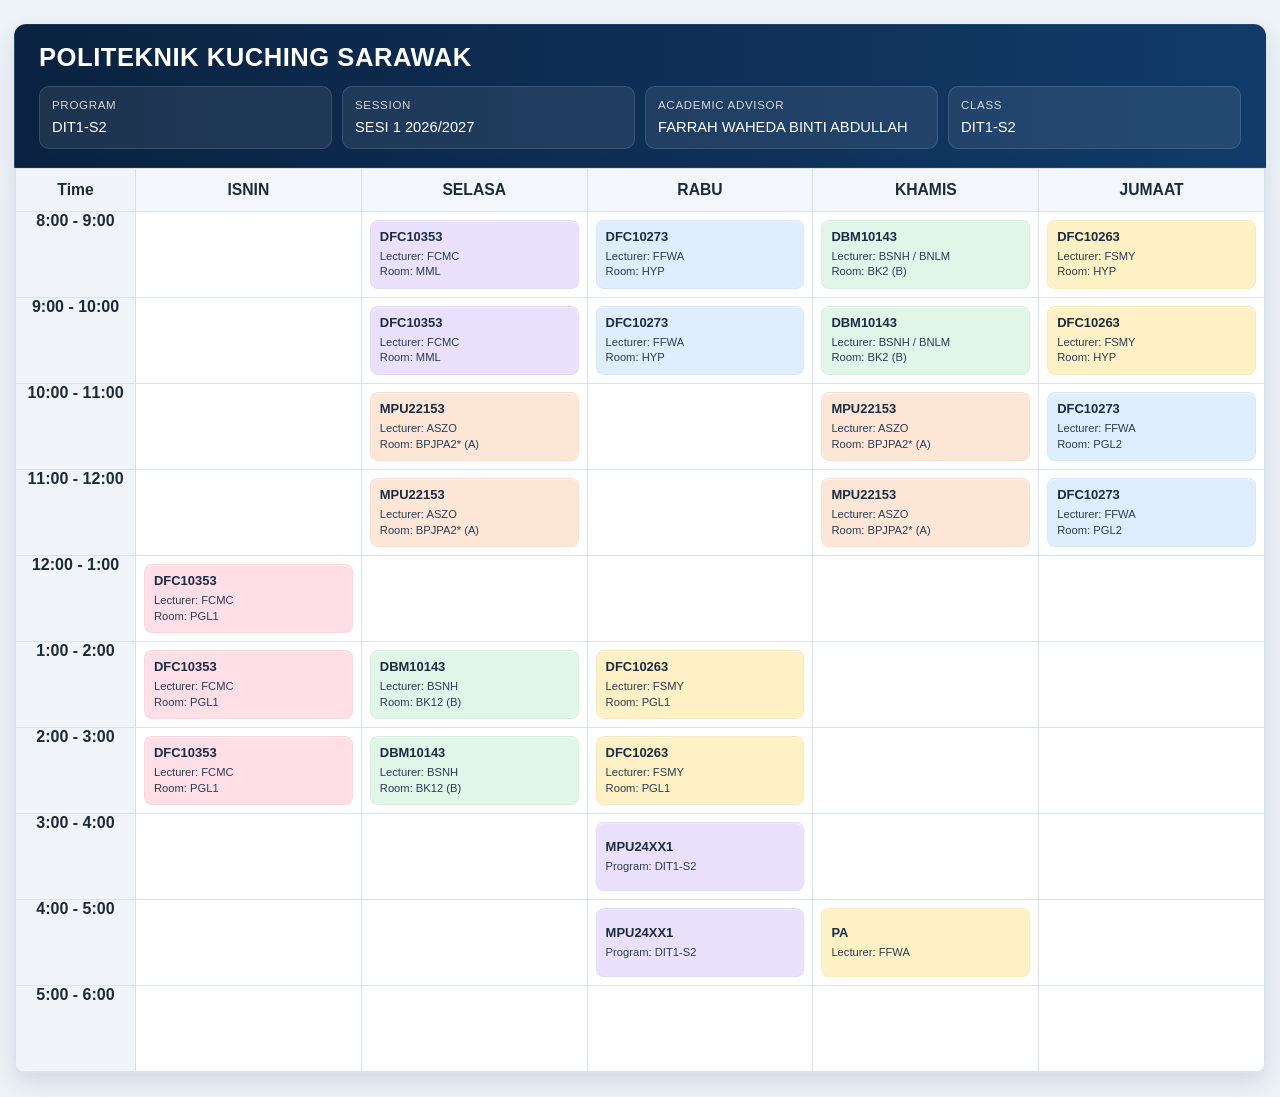
<file: FYP BLOM ADA CREDIT/FYP BLOM ADA CREDIT/index.html>
<!DOCTYPE html>
<html lang="en">
<head>
  <meta charset="UTF-8" />
  <meta name="viewport" content="width=device-width, initial-scale=1.0" />
  <title>Timetable - DIT1-S2</title>
  <style>
    :root {
      --navy: #0a2240;
      --navy-2: #123b69;
      --bg: #edf2f7;
      --panel: #f9fafb;
      --line: #d9e3ee;
      --text: #1f2a37;
      --muted: #5f6f89;
      --blue: #dfeeff;
      --green: #dff6e8;
      --peach: #ffe7d7;
      --purple: #e9e1ff;
      --yellow: #fff1c6;
      --pink: #ffdfe7;
      --shadow: 0 10px 22px rgba(10, 34, 64, 0.11);
    }

    * { box-sizing: border-box; }

    body {
      margin: 0;
      font-family: Arial, Helvetica, sans-serif;
      background: var(--bg);
      color: var(--text);
    }

    .page {
      width: min(1260px, calc(100% - 28px));
      margin: 24px auto;
    }

    .topbar {
      background: linear-gradient(90deg, var(--navy), var(--navy-2));
      color: #fff;
      border-radius: 12px 12px 0 0;
      padding: 18px 24px;
      box-shadow: var(--shadow);
      border: 1px solid rgba(255,255,255,0.08);
    }

    .title {
      font-size: clamp(1.6rem, 2vw, 2.4rem);
      font-weight: 700;
      letter-spacing: 0.02em;
      margin: 0;
    }

    .header-meta {
      display: grid;
      grid-template-columns: repeat(4, minmax(180px, 1fr));
      gap: 10px;
      margin-top: 14px;
      font-size: 0.92rem;
    }

    .meta-box {
      background: rgba(255, 255, 255, 0.08);
      border: 1px solid rgba(255,255,255,0.12);
      border-radius: 10px;
      padding: 10px 12px;
      line-height: 1.4;
    }

    .meta-label {
      display: block;
      font-size: 0.72rem;
      letter-spacing: 0.06em;
      text-transform: uppercase;
      opacity: 0.8;
      margin-bottom: 4px;
    }

    .table-wrap {
      background: var(--panel);
      border: 1px solid var(--line);
      border-top: none;
      border-radius: 0 0 12px 12px;
      overflow: hidden;
      box-shadow: var(--shadow);
    }

    table {
      width: 100%;
      border-collapse: collapse;
      table-layout: fixed;
    }

    th, td {
      border: 1px solid var(--line);
      padding: 0;
      text-align: center;
      vertical-align: top;
      background: #fff;
    }

    thead th {
      background: #f3f6fa;
      color: var(--text);
      font-size: 0.98rem;
      font-weight: 700;
      padding: 12px 8px;
    }

    .time-col {
      width: 120px;
      background: #f1f4f8;
      font-weight: 700;
      color: var(--text);
    }

    .slot {
      height: 86px;
      padding: 8px;
      position: relative;
    }

    .subject {
      height: 100%;
      border-radius: 8px;
      border: 1px solid rgba(0,0,0,0.03);
      padding: 8px 9px;
      display: flex;
      flex-direction: column;
      justify-content: center;
      text-align: left;
      box-shadow: inset 0 1px 0 rgba(255,255,255,0.4);
    }

    .subject-code {
      font-size: 0.81rem;
      font-weight: 700;
      line-height: 1.25;
      margin-bottom: 4px;
      color: #1b2c43;
    }

    .subject-meta {
      font-size: 0.7rem;
      line-height: 1.38;
      color: #2d3d52;
    }

    .blue { background: var(--blue); }
    .green { background: var(--green); }
    .peach { background: var(--peach); }
    .purple { background: var(--purple); }
    .yellow { background: var(--yellow); }
    .pink { background: var(--pink); }

    @media (max-width: 860px) {
      .header-meta {
        grid-template-columns: 1fr 1fr;
      }

      .table-wrap {
        overflow-x: auto;
      }

      table {
        min-width: 920px;
      }
    }
  </style>
</head>
<body>
  <div class="page">
    <div class="topbar">
      <h1 class="title">POLITEKNIK KUCHING SARAWAK</h1>
      <div class="header-meta">
        <div class="meta-box"><span class="meta-label">Program</span>DIT1-S2</div>
        <div class="meta-box"><span class="meta-label">Session</span>SESI 1 2026/2027</div>
        <div class="meta-box"><span class="meta-label">Academic Advisor</span>FARRAH WAHEDA BINTI ABDULLAH</div>
        <div class="meta-box"><span class="meta-label">Class</span>DIT1-S2</div>
      </div>
    </div>

    <div class="table-wrap">
      <table aria-label="DIT1-S2 timetable">
        <thead>
          <tr>
            <th class="time-col">Time</th>
            <th>ISNIN</th>
            <th>SELASA</th>
            <th>RABU</th>
            <th>KHAMIS</th>
            <th>JUMAAT</th>
          </tr>
        </thead>
        <tbody>
          <tr>
            <td class="time-col">8:00 - 9:00</td>
            <td class="slot"></td>
            <td class="slot"><div class="subject purple"><div class="subject-code">DFC10353</div><div class="subject-meta">Lecturer: FCMC<br>Room: MML</div></div></td>
            <td class="slot"><div class="subject blue"><div class="subject-code">DFC10273</div><div class="subject-meta">Lecturer: FFWA<br>Room: HYP</div></div></td>
            <td class="slot"><div class="subject green"><div class="subject-code">DBM10143</div><div class="subject-meta">Lecturer: BSNH / BNLM<br>Room: BK2 (B)</div></div></td>
            <td class="slot"><div class="subject yellow"><div class="subject-code">DFC10263</div><div class="subject-meta">Lecturer: FSMY<br>Room: HYP</div></div></td>
          </tr>

          <tr>
            <td class="time-col">9:00 - 10:00</td>
            <td class="slot"></td>
            <td class="slot"><div class="subject purple"><div class="subject-code">DFC10353</div><div class="subject-meta">Lecturer: FCMC<br>Room: MML</div></div></td>
            <td class="slot"><div class="subject blue"><div class="subject-code">DFC10273</div><div class="subject-meta">Lecturer: FFWA<br>Room: HYP</div></div></td>
            <td class="slot"><div class="subject green"><div class="subject-code">DBM10143</div><div class="subject-meta">Lecturer: BSNH / BNLM<br>Room: BK2 (B)</div></div></td>
            <td class="slot"><div class="subject yellow"><div class="subject-code">DFC10263</div><div class="subject-meta">Lecturer: FSMY<br>Room: HYP</div></div></td>
          </tr>

          <tr>
            <td class="time-col">10:00 - 11:00</td>
            <td class="slot"></td>
            <td class="slot"><div class="subject peach"><div class="subject-code">MPU22153</div><div class="subject-meta">Lecturer: ASZO<br>Room: BPJPA2* (A)</div></div></td>
            <td class="slot"></td>
            <td class="slot"><div class="subject peach"><div class="subject-code">MPU22153</div><div class="subject-meta">Lecturer: ASZO<br>Room: BPJPA2* (A)</div></div></td>
            <td class="slot"><div class="subject blue"><div class="subject-code">DFC10273</div><div class="subject-meta">Lecturer: FFWA<br>Room: PGL2</div></div></td>
          </tr>

          <tr>
            <td class="time-col">11:00 - 12:00</td>
            <td class="slot"></td>
            <td class="slot"><div class="subject peach"><div class="subject-code">MPU22153</div><div class="subject-meta">Lecturer: ASZO<br>Room: BPJPA2* (A)</div></div></td>
            <td class="slot"></td>
            <td class="slot"><div class="subject peach"><div class="subject-code">MPU22153</div><div class="subject-meta">Lecturer: ASZO<br>Room: BPJPA2* (A)</div></div></td>
            <td class="slot"><div class="subject blue"><div class="subject-code">DFC10273</div><div class="subject-meta">Lecturer: FFWA<br>Room: PGL2</div></div></td>
          </tr>

          <tr>
            <td class="time-col">12:00 - 1:00</td>
            <td class="slot"><div class="subject pink"><div class="subject-code">DFC10353</div><div class="subject-meta">Lecturer: FCMC<br>Room: PGL1</div></div></td>
            <td class="slot"></td>
            <td class="slot"></td>
            <td class="slot"></td>
            <td class="slot"></td>
          </tr>

          <tr>
            <td class="time-col">1:00 - 2:00</td>
            <td class="slot"><div class="subject pink"><div class="subject-code">DFC10353</div><div class="subject-meta">Lecturer: FCMC<br>Room: PGL1</div></div></td>
            <td class="slot"><div class="subject green"><div class="subject-code">DBM10143</div><div class="subject-meta">Lecturer: BSNH<br>Room: BK12 (B)</div></div></td>
            <td class="slot"><div class="subject yellow"><div class="subject-code">DFC10263</div><div class="subject-meta">Lecturer: FSMY<br>Room: PGL1</div></div></td>
            <td class="slot"></td>
            <td class="slot"></td>
          </tr>

          <tr>
            <td class="time-col">2:00 - 3:00</td>
            <td class="slot"><div class="subject pink"><div class="subject-code">DFC10353</div><div class="subject-meta">Lecturer: FCMC<br>Room: PGL1</div></div></td>
            <td class="slot"><div class="subject green"><div class="subject-code">DBM10143</div><div class="subject-meta">Lecturer: BSNH<br>Room: BK12 (B)</div></div></td>
            <td class="slot"><div class="subject yellow"><div class="subject-code">DFC10263</div><div class="subject-meta">Lecturer: FSMY<br>Room: PGL1</div></div></td>
            <td class="slot"></td>
            <td class="slot"></td>
          </tr>

          <tr>
            <td class="time-col">3:00 - 4:00</td>
            <td class="slot"></td>
            <td class="slot"></td>
            <td class="slot"><div class="subject purple"><div class="subject-code">MPU24XX1</div><div class="subject-meta">Program: DIT1-S2</div></div></td>
            <td class="slot"></td>
            <td class="slot"></td>
          </tr>

          <tr>
            <td class="time-col">4:00 - 5:00</td>
            <td class="slot"></td>
            <td class="slot"></td>
            <td class="slot"><div class="subject purple"><div class="subject-code">MPU24XX1</div><div class="subject-meta">Program: DIT1-S2</div></div></td>
            <td class="slot"><div class="subject yellow"><div class="subject-code">PA</div><div class="subject-meta">Lecturer: FFWA</div></div></td>
            <td class="slot"></td>
          </tr>

          <tr>
            <td class="time-col">5:00 - 6:00</td>
            <td class="slot"></td>
            <td class="slot"></td>
            <td class="slot"></td>
            <td class="slot"></td>
            <td class="slot"></td>
          </tr>
        </tbody>
      </table>
    </div>
  </div>
</body>
</html>
</file>
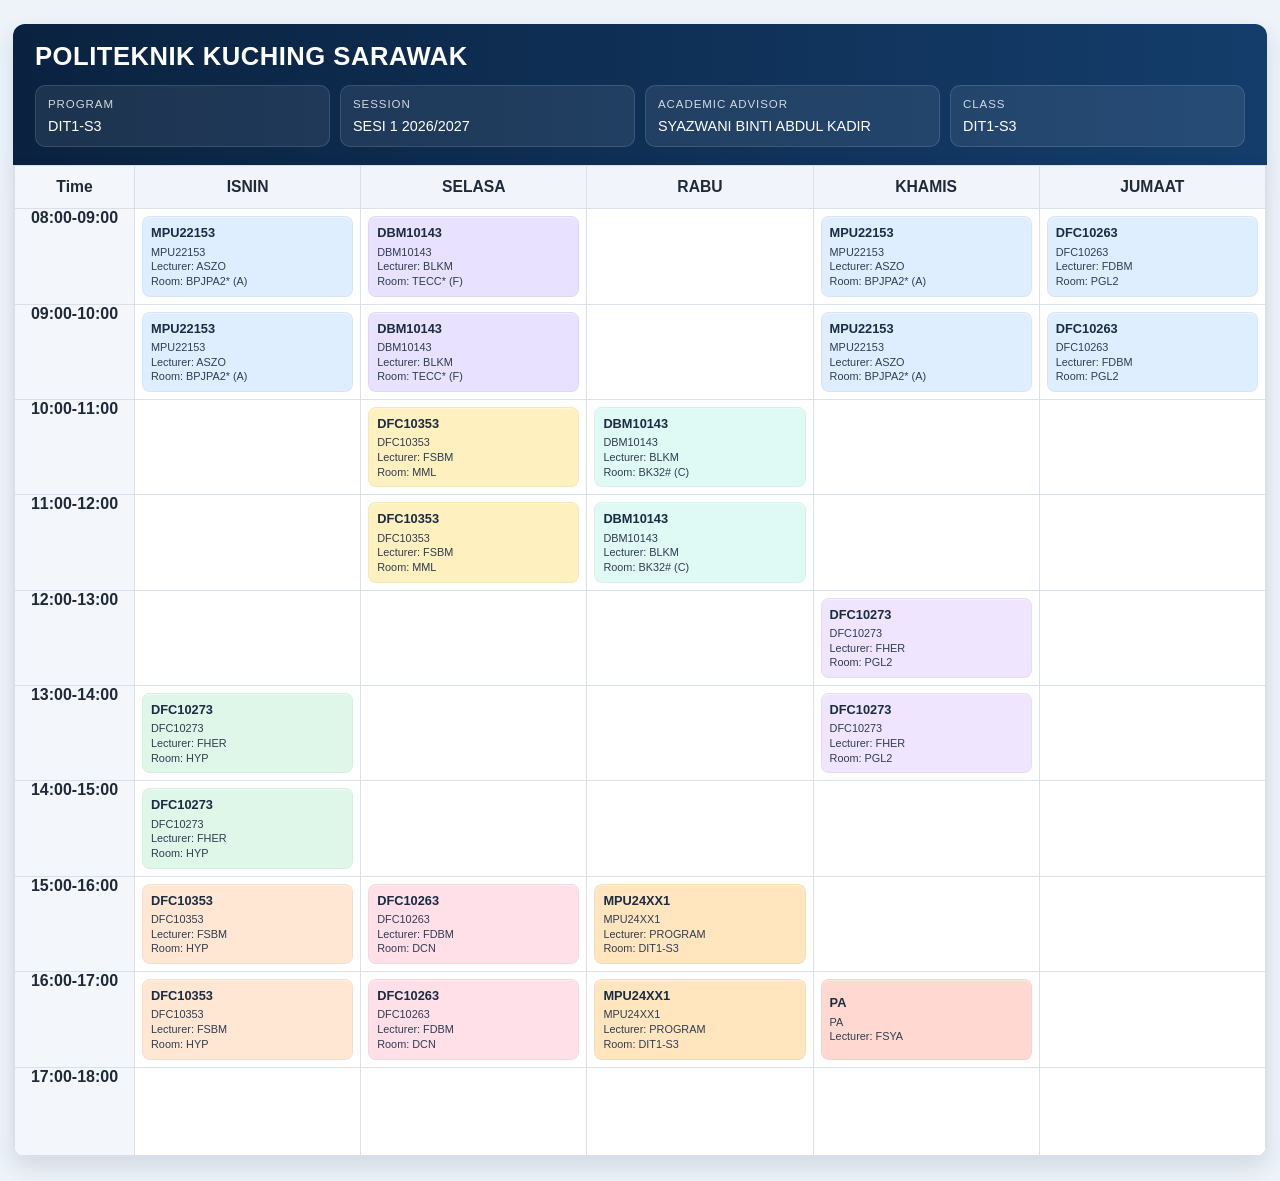
<file: FYP BLOM ADA CREDIT/FYP BLOM ADA CREDIT/timetables/semester1_s3.html>
﻿<!DOCTYPE html>
<html lang="en">
<head>
  <meta charset="UTF-8" />
  <meta name="viewport" content="width=device-width, initial-scale=1.0" />
  <title>DIT1-S3 Timetable</title>
  <style>
    :root {
      --navy: #0a2240;
      --navy-2: #143d6b;
      --bg: #edf3f9;
      --panel: #f9fafc;
      --line: #d9e0eb;
      --text: #1e2a39;
      --muted: #53627b;
      --blue: #dfeeff;
      --green: #dff7e8;
      --peach: #ffe7d4;
      --purple: #e8e1ff;
      --yellow: #fff0bf;
      --pink: #ffdfe8;
      --mint: #dffaf5;
      --orange: #ffe6bf;
      --lavender: #efe5ff;
      --coral: #ffd9d1;
      --shadow: 0 10px 22px rgba(10, 34, 64, 0.12);
    }
    * { box-sizing: border-box; }
    body {
      margin: 0;
      font-family: Arial, Helvetica, sans-serif;
      background: var(--bg);
      color: var(--text);
    }
    .page { width: min(1280px, calc(100% - 26px)); margin: 24px auto; }
    .topbar {
      background: linear-gradient(90deg, var(--navy), var(--navy-2));
      color: #fff;
      border-radius: 12px 12px 0 0;
      padding: 18px 22px;
      box-shadow: var(--shadow);
    }
    .title { margin: 0; font-size: clamp(1.5rem, 2vw, 2.3rem); letter-spacing: 0.02em; font-weight: 700; }
    .meta-grid {
      margin-top: 14px;
      display: grid;
      grid-template-columns: repeat(4, minmax(180px, 1fr));
      gap: 10px;
    }
    .meta-box {
      background: rgba(255,255,255,0.08);
      border: 1px solid rgba(255,255,255,0.12);
      border-radius: 10px;
      padding: 10px 12px;
      line-height: 1.4;
      font-size: 0.9rem;
    }
    .meta-label {
      display: block;
      font-size: 0.72rem;
      text-transform: uppercase;
      letter-spacing: 0.08em;
      opacity: 0.8;
      margin-bottom: 4px;
    }
    .table-wrap {
      background: var(--panel);
      border: 1px solid var(--line);
      border-top: none;
      border-radius: 0 0 12px 12px;
      overflow: hidden;
      box-shadow: var(--shadow);
    }
    table {
      width: 100%;
      border-collapse: collapse;
      table-layout: fixed;
    }
    th, td {
      border: 1px solid var(--line);
      padding: 0;
      text-align: center;
      vertical-align: top;
      background: #fff;
    }
    thead th {
      background: #f1f5fb;
      color: var(--text);
      font-size: 0.98rem;
      font-weight: 700;
      padding: 12px 8px;
    }
    .time-col {
      width: 120px;
      background: #f3f6fa;
      font-weight: 700;
      color: var(--text);
    }
    .slot { height: 88px; padding: 7px; }
    .subject {
      height: 100%;
      border: 1px solid rgba(0,0,0,0.04);
      border-radius: 8px;
      padding: 8px 8px 7px;
      display: flex;
      flex-direction: column;
      justify-content: center;
      text-align: left;
      box-shadow: inset 0 1px 0 rgba(255,255,255,0.4);
    }
    .code {
      font-weight: 700;
      font-size: 0.8rem;
      line-height: 1.2;
      margin-bottom: 4px;
      color: #1a2c42;
    }
    .meta {
      font-size: 0.68rem;
      line-height: 1.35;
      color: #2f3d52;
    }
    .blue { background: var(--blue); }
    .green { background: var(--green); }
    .peach { background: var(--peach); }
    .purple { background: var(--purple); }
    .yellow { background: var(--yellow); }
    .pink { background: var(--pink); }
    .mint { background: var(--mint); }
    .orange { background: var(--orange); }
    .lavender { background: var(--lavender); }
    .coral { background: var(--coral); }
    @media (max-width: 860px) {
      .meta-grid { grid-template-columns: 1fr 1fr; }
      .table-wrap { overflow-x: auto; }
      table { min-width: 920px; }
    }
  </style>
</head>
<body>
  <div class="page">
    <div class="topbar">
      <h1 class="title">POLITEKNIK KUCHING SARAWAK</h1>
      <div class="meta-grid">
        <div class="meta-box"><span class="meta-label">Program</span>DIT1-S3</div>
        <div class="meta-box"><span class="meta-label">Session</span>SESI 1 2026/2027</div>
        <div class="meta-box"><span class="meta-label">Academic Advisor</span>SYAZWANI BINTI ABDUL KADIR</div>
        <div class="meta-box"><span class="meta-label">Class</span>DIT1-S3</div>
      </div>
    </div>

    <div class="table-wrap">
      <table>
        <thead>
          <tr>
            <th class="time-col">Time</th>
            <th>ISNIN</th>
            <th>SELASA</th>
            <th>RABU</th>
            <th>KHAMIS</th>
            <th>JUMAAT</th>
          </tr>
        </thead>
        <tbody>
          <tr><td class='time-col'>08:00-09:00</td><td class='slot'>    <div class="subject blue">
      <div class="code">MPU22153</div>
      <div class="meta">MPU22153<br>Lecturer: ASZO<br>Room: BPJPA2* (A)</div>
    </div></td><td class='slot'>    <div class="subject purple">
      <div class="code">DBM10143</div>
      <div class="meta">DBM10143<br>Lecturer: BLKM<br>Room: TECC* (F)</div>
    </div></td><td class='slot'></td><td class='slot'>    <div class="subject blue">
      <div class="code">MPU22153</div>
      <div class="meta">MPU22153<br>Lecturer: ASZO<br>Room: BPJPA2* (A)</div>
    </div></td><td class='slot'>    <div class="subject blue">
      <div class="code">DFC10263</div>
      <div class="meta">DFC10263<br>Lecturer: FDBM<br>Room: PGL2</div>
    </div></td></tr><tr><td class='time-col'>09:00-10:00</td><td class='slot'>    <div class="subject blue">
      <div class="code">MPU22153</div>
      <div class="meta">MPU22153<br>Lecturer: ASZO<br>Room: BPJPA2* (A)</div>
    </div></td><td class='slot'>    <div class="subject purple">
      <div class="code">DBM10143</div>
      <div class="meta">DBM10143<br>Lecturer: BLKM<br>Room: TECC* (F)</div>
    </div></td><td class='slot'></td><td class='slot'>    <div class="subject blue">
      <div class="code">MPU22153</div>
      <div class="meta">MPU22153<br>Lecturer: ASZO<br>Room: BPJPA2* (A)</div>
    </div></td><td class='slot'>    <div class="subject blue">
      <div class="code">DFC10263</div>
      <div class="meta">DFC10263<br>Lecturer: FDBM<br>Room: PGL2</div>
    </div></td></tr><tr><td class='time-col'>10:00-11:00</td><td class='slot'></td><td class='slot'>    <div class="subject yellow">
      <div class="code">DFC10353</div>
      <div class="meta">DFC10353<br>Lecturer: FSBM<br>Room: MML</div>
    </div></td><td class='slot'>    <div class="subject mint">
      <div class="code">DBM10143</div>
      <div class="meta">DBM10143<br>Lecturer: BLKM<br>Room: BK32# (C)</div>
    </div></td><td class='slot'></td><td class='slot'></td></tr><tr><td class='time-col'>11:00-12:00</td><td class='slot'></td><td class='slot'>    <div class="subject yellow">
      <div class="code">DFC10353</div>
      <div class="meta">DFC10353<br>Lecturer: FSBM<br>Room: MML</div>
    </div></td><td class='slot'>    <div class="subject mint">
      <div class="code">DBM10143</div>
      <div class="meta">DBM10143<br>Lecturer: BLKM<br>Room: BK32# (C)</div>
    </div></td><td class='slot'></td><td class='slot'></td></tr><tr><td class='time-col'>12:00-13:00</td><td class='slot'></td><td class='slot'></td><td class='slot'></td><td class='slot'>    <div class="subject lavender">
      <div class="code">DFC10273</div>
      <div class="meta">DFC10273<br>Lecturer: FHER<br>Room: PGL2</div>
    </div></td><td class='slot'></td></tr><tr><td class='time-col'>13:00-14:00</td><td class='slot'>    <div class="subject green">
      <div class="code">DFC10273</div>
      <div class="meta">DFC10273<br>Lecturer: FHER<br>Room: HYP</div>
    </div></td><td class='slot'></td><td class='slot'></td><td class='slot'>    <div class="subject lavender">
      <div class="code">DFC10273</div>
      <div class="meta">DFC10273<br>Lecturer: FHER<br>Room: PGL2</div>
    </div></td><td class='slot'></td></tr><tr><td class='time-col'>14:00-15:00</td><td class='slot'>    <div class="subject green">
      <div class="code">DFC10273</div>
      <div class="meta">DFC10273<br>Lecturer: FHER<br>Room: HYP</div>
    </div></td><td class='slot'></td><td class='slot'></td><td class='slot'></td><td class='slot'></td></tr><tr><td class='time-col'>15:00-16:00</td><td class='slot'>    <div class="subject peach">
      <div class="code">DFC10353</div>
      <div class="meta">DFC10353<br>Lecturer: FSBM<br>Room: HYP</div>
    </div></td><td class='slot'>    <div class="subject pink">
      <div class="code">DFC10263</div>
      <div class="meta">DFC10263<br>Lecturer: FDBM<br>Room: DCN</div>
    </div></td><td class='slot'>    <div class="subject orange">
      <div class="code">MPU24XX1</div>
      <div class="meta">MPU24XX1<br>Lecturer: PROGRAM<br>Room: DIT1-S3</div>
    </div></td><td class='slot'></td><td class='slot'></td></tr><tr><td class='time-col'>16:00-17:00</td><td class='slot'>    <div class="subject peach">
      <div class="code">DFC10353</div>
      <div class="meta">DFC10353<br>Lecturer: FSBM<br>Room: HYP</div>
    </div></td><td class='slot'>    <div class="subject pink">
      <div class="code">DFC10263</div>
      <div class="meta">DFC10263<br>Lecturer: FDBM<br>Room: DCN</div>
    </div></td><td class='slot'>    <div class="subject orange">
      <div class="code">MPU24XX1</div>
      <div class="meta">MPU24XX1<br>Lecturer: PROGRAM<br>Room: DIT1-S3</div>
    </div></td><td class='slot'>    <div class="subject coral">
      <div class="code">PA</div>
      <div class="meta">PA<br>Lecturer: FSYA</div>
    </div></td><td class='slot'></td></tr><tr><td class='time-col'>17:00-18:00</td><td class='slot'></td><td class='slot'></td><td class='slot'></td><td class='slot'></td><td class='slot'></td></tr>
        </tbody>
      </table>
    </div>
  </div>
</body>
</html>
</file>
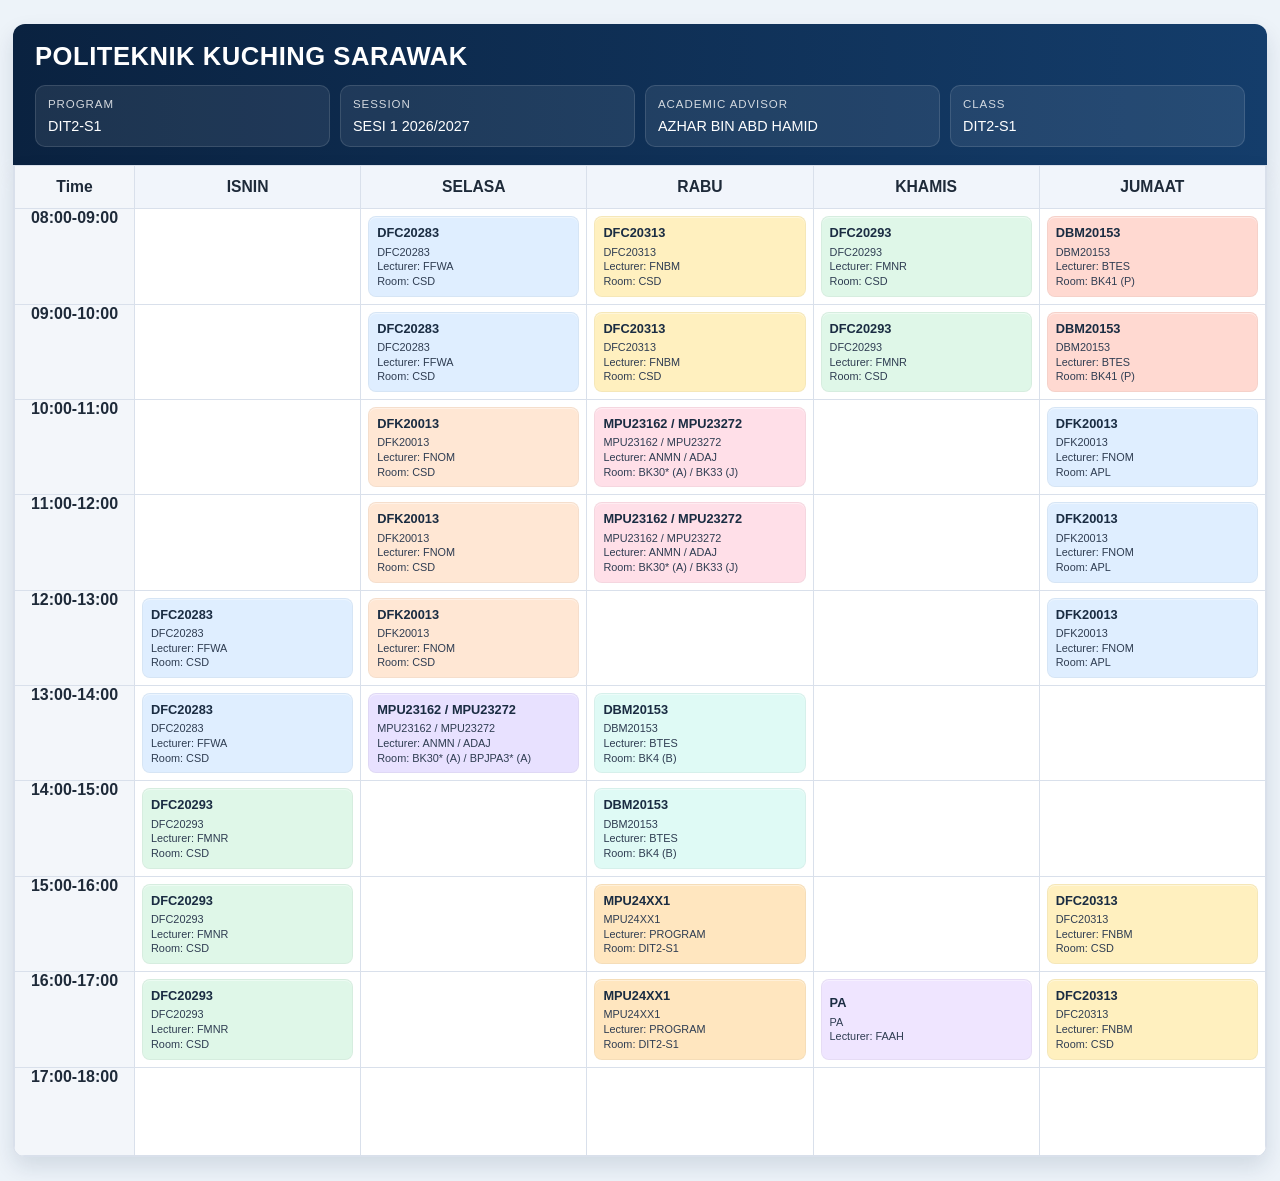
<file: FYP BLOM ADA CREDIT/FYP BLOM ADA CREDIT/timetables/semester2_s1.html>
﻿<!DOCTYPE html>
<html lang="en">
<head>
  <meta charset="UTF-8" />
  <meta name="viewport" content="width=device-width, initial-scale=1.0" />
  <title>DIT2-S1 Timetable</title>
  <style>
    :root {
      --navy: #0a2240;
      --navy-2: #143d6b;
      --bg: #edf3f9;
      --panel: #f9fafc;
      --line: #d9e0eb;
      --text: #1e2a39;
      --muted: #53627b;
      --blue: #dfeeff;
      --green: #dff7e8;
      --peach: #ffe7d4;
      --purple: #e8e1ff;
      --yellow: #fff0bf;
      --pink: #ffdfe8;
      --mint: #dffaf5;
      --orange: #ffe6bf;
      --lavender: #efe5ff;
      --coral: #ffd9d1;
      --shadow: 0 10px 22px rgba(10, 34, 64, 0.12);
    }
    * { box-sizing: border-box; }
    body {
      margin: 0;
      font-family: Arial, Helvetica, sans-serif;
      background: var(--bg);
      color: var(--text);
    }
    .page { width: min(1280px, calc(100% - 26px)); margin: 24px auto; }
    .topbar {
      background: linear-gradient(90deg, var(--navy), var(--navy-2));
      color: #fff;
      border-radius: 12px 12px 0 0;
      padding: 18px 22px;
      box-shadow: var(--shadow);
    }
    .title { margin: 0; font-size: clamp(1.5rem, 2vw, 2.3rem); letter-spacing: 0.02em; font-weight: 700; }
    .meta-grid {
      margin-top: 14px;
      display: grid;
      grid-template-columns: repeat(4, minmax(180px, 1fr));
      gap: 10px;
    }
    .meta-box {
      background: rgba(255,255,255,0.08);
      border: 1px solid rgba(255,255,255,0.12);
      border-radius: 10px;
      padding: 10px 12px;
      line-height: 1.4;
      font-size: 0.9rem;
    }
    .meta-label {
      display: block;
      font-size: 0.72rem;
      text-transform: uppercase;
      letter-spacing: 0.08em;
      opacity: 0.8;
      margin-bottom: 4px;
    }
    .table-wrap {
      background: var(--panel);
      border: 1px solid var(--line);
      border-top: none;
      border-radius: 0 0 12px 12px;
      overflow: hidden;
      box-shadow: var(--shadow);
    }
    table {
      width: 100%;
      border-collapse: collapse;
      table-layout: fixed;
    }
    th, td {
      border: 1px solid var(--line);
      padding: 0;
      text-align: center;
      vertical-align: top;
      background: #fff;
    }
    thead th {
      background: #f1f5fb;
      color: var(--text);
      font-size: 0.98rem;
      font-weight: 700;
      padding: 12px 8px;
    }
    .time-col {
      width: 120px;
      background: #f3f6fa;
      font-weight: 700;
      color: var(--text);
    }
    .slot { height: 88px; padding: 7px; }
    .subject {
      height: 100%;
      border: 1px solid rgba(0,0,0,0.04);
      border-radius: 8px;
      padding: 8px 8px 7px;
      display: flex;
      flex-direction: column;
      justify-content: center;
      text-align: left;
      box-shadow: inset 0 1px 0 rgba(255,255,255,0.4);
    }
    .code {
      font-weight: 700;
      font-size: 0.8rem;
      line-height: 1.2;
      margin-bottom: 4px;
      color: #1a2c42;
    }
    .meta {
      font-size: 0.68rem;
      line-height: 1.35;
      color: #2f3d52;
    }
    .blue { background: var(--blue); }
    .green { background: var(--green); }
    .peach { background: var(--peach); }
    .purple { background: var(--purple); }
    .yellow { background: var(--yellow); }
    .pink { background: var(--pink); }
    .mint { background: var(--mint); }
    .orange { background: var(--orange); }
    .lavender { background: var(--lavender); }
    .coral { background: var(--coral); }
    @media (max-width: 860px) {
      .meta-grid { grid-template-columns: 1fr 1fr; }
      .table-wrap { overflow-x: auto; }
      table { min-width: 920px; }
    }
  </style>
</head>
<body>
  <div class="page">
    <div class="topbar">
      <h1 class="title">POLITEKNIK KUCHING SARAWAK</h1>
      <div class="meta-grid">
        <div class="meta-box"><span class="meta-label">Program</span>DIT2-S1</div>
        <div class="meta-box"><span class="meta-label">Session</span>SESI 1 2026/2027</div>
        <div class="meta-box"><span class="meta-label">Academic Advisor</span>AZHAR BIN ABD HAMID</div>
        <div class="meta-box"><span class="meta-label">Class</span>DIT2-S1</div>
      </div>
    </div>

    <div class="table-wrap">
      <table>
        <thead>
          <tr>
            <th class="time-col">Time</th>
            <th>ISNIN</th>
            <th>SELASA</th>
            <th>RABU</th>
            <th>KHAMIS</th>
            <th>JUMAAT</th>
          </tr>
        </thead>
        <tbody>
          <tr><td class='time-col'>08:00-09:00</td><td class='slot'></td><td class='slot'>    <div class="subject blue">
      <div class="code">DFC20283</div>
      <div class="meta">DFC20283<br>Lecturer: FFWA<br>Room: CSD</div>
    </div></td><td class='slot'>    <div class="subject yellow">
      <div class="code">DFC20313</div>
      <div class="meta">DFC20313<br>Lecturer: FNBM<br>Room: CSD</div>
    </div></td><td class='slot'>    <div class="subject green">
      <div class="code">DFC20293</div>
      <div class="meta">DFC20293<br>Lecturer: FMNR<br>Room: CSD</div>
    </div></td><td class='slot'>    <div class="subject coral">
      <div class="code">DBM20153</div>
      <div class="meta">DBM20153<br>Lecturer: BTES<br>Room: BK41 (P)</div>
    </div></td></tr><tr><td class='time-col'>09:00-10:00</td><td class='slot'></td><td class='slot'>    <div class="subject blue">
      <div class="code">DFC20283</div>
      <div class="meta">DFC20283<br>Lecturer: FFWA<br>Room: CSD</div>
    </div></td><td class='slot'>    <div class="subject yellow">
      <div class="code">DFC20313</div>
      <div class="meta">DFC20313<br>Lecturer: FNBM<br>Room: CSD</div>
    </div></td><td class='slot'>    <div class="subject green">
      <div class="code">DFC20293</div>
      <div class="meta">DFC20293<br>Lecturer: FMNR<br>Room: CSD</div>
    </div></td><td class='slot'>    <div class="subject coral">
      <div class="code">DBM20153</div>
      <div class="meta">DBM20153<br>Lecturer: BTES<br>Room: BK41 (P)</div>
    </div></td></tr><tr><td class='time-col'>10:00-11:00</td><td class='slot'></td><td class='slot'>    <div class="subject peach">
      <div class="code">DFK20013</div>
      <div class="meta">DFK20013<br>Lecturer: FNOM<br>Room: CSD</div>
    </div></td><td class='slot'>    <div class="subject pink">
      <div class="code">MPU23162 / MPU23272</div>
      <div class="meta">MPU23162 / MPU23272<br>Lecturer: ANMN / ADAJ<br>Room: BK30* (A) / BK33 (J)</div>
    </div></td><td class='slot'></td><td class='slot'>    <div class="subject blue">
      <div class="code">DFK20013</div>
      <div class="meta">DFK20013<br>Lecturer: FNOM<br>Room: APL</div>
    </div></td></tr><tr><td class='time-col'>11:00-12:00</td><td class='slot'></td><td class='slot'>    <div class="subject peach">
      <div class="code">DFK20013</div>
      <div class="meta">DFK20013<br>Lecturer: FNOM<br>Room: CSD</div>
    </div></td><td class='slot'>    <div class="subject pink">
      <div class="code">MPU23162 / MPU23272</div>
      <div class="meta">MPU23162 / MPU23272<br>Lecturer: ANMN / ADAJ<br>Room: BK30* (A) / BK33 (J)</div>
    </div></td><td class='slot'></td><td class='slot'>    <div class="subject blue">
      <div class="code">DFK20013</div>
      <div class="meta">DFK20013<br>Lecturer: FNOM<br>Room: APL</div>
    </div></td></tr><tr><td class='time-col'>12:00-13:00</td><td class='slot'>    <div class="subject blue">
      <div class="code">DFC20283</div>
      <div class="meta">DFC20283<br>Lecturer: FFWA<br>Room: CSD</div>
    </div></td><td class='slot'>    <div class="subject peach">
      <div class="code">DFK20013</div>
      <div class="meta">DFK20013<br>Lecturer: FNOM<br>Room: CSD</div>
    </div></td><td class='slot'></td><td class='slot'></td><td class='slot'>    <div class="subject blue">
      <div class="code">DFK20013</div>
      <div class="meta">DFK20013<br>Lecturer: FNOM<br>Room: APL</div>
    </div></td></tr><tr><td class='time-col'>13:00-14:00</td><td class='slot'>    <div class="subject blue">
      <div class="code">DFC20283</div>
      <div class="meta">DFC20283<br>Lecturer: FFWA<br>Room: CSD</div>
    </div></td><td class='slot'>    <div class="subject purple">
      <div class="code">MPU23162 / MPU23272</div>
      <div class="meta">MPU23162 / MPU23272<br>Lecturer: ANMN / ADAJ<br>Room: BK30* (A) / BPJPA3* (A)</div>
    </div></td><td class='slot'>    <div class="subject mint">
      <div class="code">DBM20153</div>
      <div class="meta">DBM20153<br>Lecturer: BTES<br>Room: BK4 (B)</div>
    </div></td><td class='slot'></td><td class='slot'></td></tr><tr><td class='time-col'>14:00-15:00</td><td class='slot'>    <div class="subject green">
      <div class="code">DFC20293</div>
      <div class="meta">DFC20293<br>Lecturer: FMNR<br>Room: CSD</div>
    </div></td><td class='slot'></td><td class='slot'>    <div class="subject mint">
      <div class="code">DBM20153</div>
      <div class="meta">DBM20153<br>Lecturer: BTES<br>Room: BK4 (B)</div>
    </div></td><td class='slot'></td><td class='slot'></td></tr><tr><td class='time-col'>15:00-16:00</td><td class='slot'>    <div class="subject green">
      <div class="code">DFC20293</div>
      <div class="meta">DFC20293<br>Lecturer: FMNR<br>Room: CSD</div>
    </div></td><td class='slot'></td><td class='slot'>    <div class="subject orange">
      <div class="code">MPU24XX1</div>
      <div class="meta">MPU24XX1<br>Lecturer: PROGRAM<br>Room: DIT2-S1</div>
    </div></td><td class='slot'></td><td class='slot'>    <div class="subject yellow">
      <div class="code">DFC20313</div>
      <div class="meta">DFC20313<br>Lecturer: FNBM<br>Room: CSD</div>
    </div></td></tr><tr><td class='time-col'>16:00-17:00</td><td class='slot'>    <div class="subject green">
      <div class="code">DFC20293</div>
      <div class="meta">DFC20293<br>Lecturer: FMNR<br>Room: CSD</div>
    </div></td><td class='slot'></td><td class='slot'>    <div class="subject orange">
      <div class="code">MPU24XX1</div>
      <div class="meta">MPU24XX1<br>Lecturer: PROGRAM<br>Room: DIT2-S1</div>
    </div></td><td class='slot'>    <div class="subject lavender">
      <div class="code">PA</div>
      <div class="meta">PA<br>Lecturer: FAAH</div>
    </div></td><td class='slot'>    <div class="subject yellow">
      <div class="code">DFC20313</div>
      <div class="meta">DFC20313<br>Lecturer: FNBM<br>Room: CSD</div>
    </div></td></tr><tr><td class='time-col'>17:00-18:00</td><td class='slot'></td><td class='slot'></td><td class='slot'></td><td class='slot'></td><td class='slot'></td></tr>
        </tbody>
      </table>
    </div>
  </div>
</body>
</html>
</file>
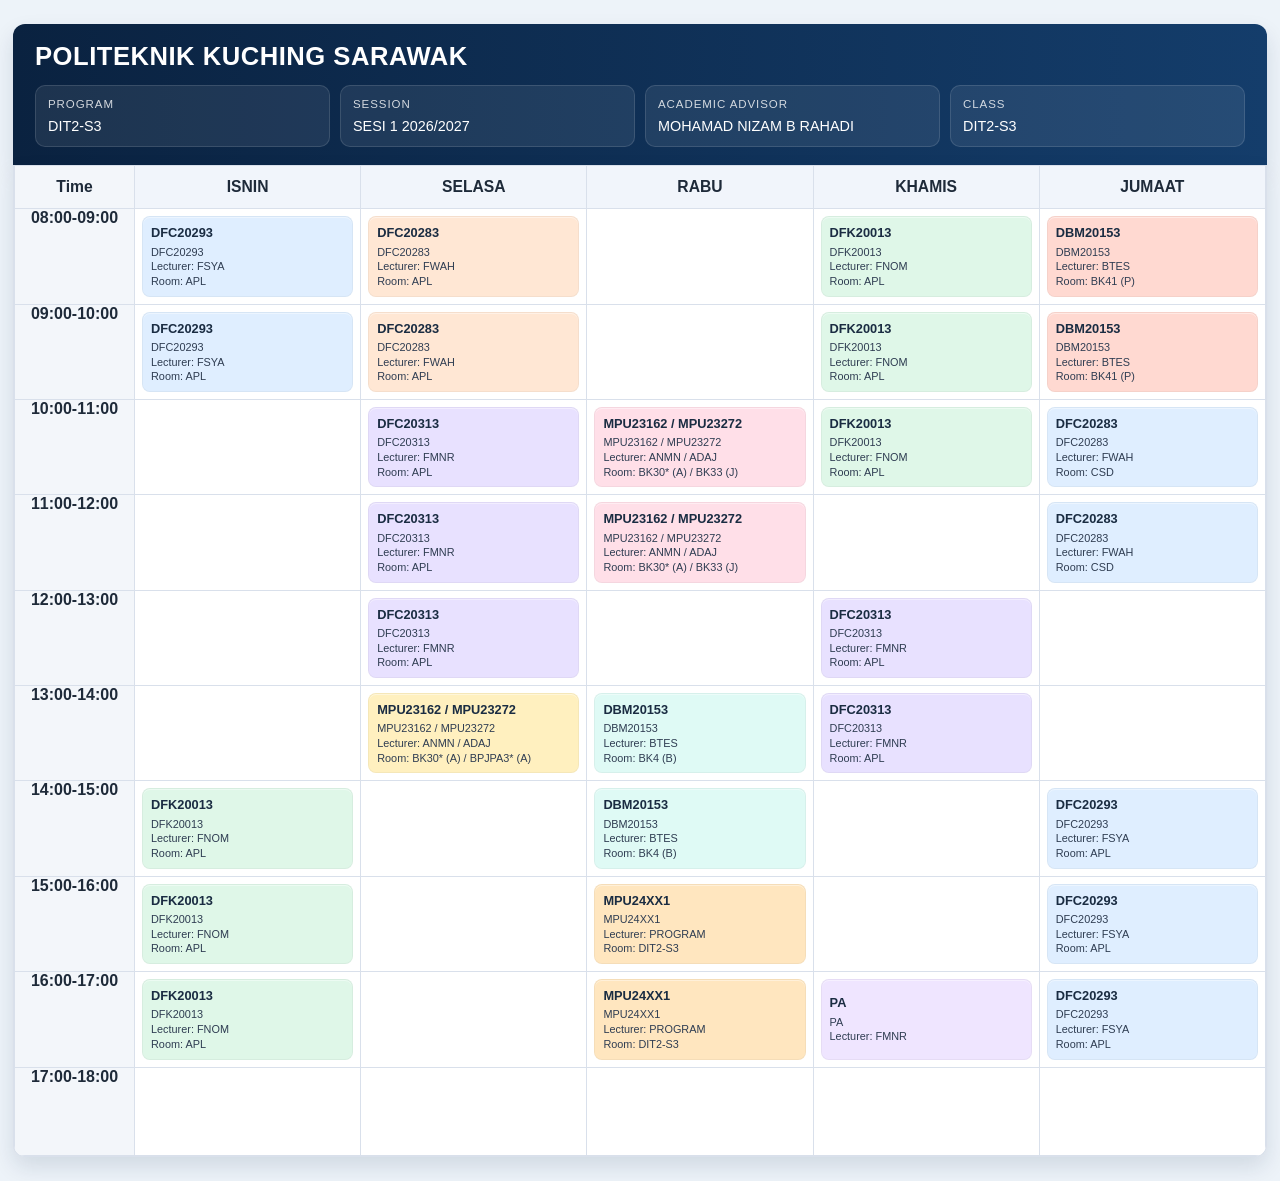
<file: FYP BLOM ADA CREDIT/FYP BLOM ADA CREDIT/timetables/semester2_s3.html>
﻿<!DOCTYPE html>
<html lang="en">
<head>
  <meta charset="UTF-8" />
  <meta name="viewport" content="width=device-width, initial-scale=1.0" />
  <title>DIT2-S3 Timetable</title>
  <style>
    :root {
      --navy: #0a2240;
      --navy-2: #143d6b;
      --bg: #edf3f9;
      --panel: #f9fafc;
      --line: #d9e0eb;
      --text: #1e2a39;
      --muted: #53627b;
      --blue: #dfeeff;
      --green: #dff7e8;
      --peach: #ffe7d4;
      --purple: #e8e1ff;
      --yellow: #fff0bf;
      --pink: #ffdfe8;
      --mint: #dffaf5;
      --orange: #ffe6bf;
      --lavender: #efe5ff;
      --coral: #ffd9d1;
      --shadow: 0 10px 22px rgba(10, 34, 64, 0.12);
    }
    * { box-sizing: border-box; }
    body {
      margin: 0;
      font-family: Arial, Helvetica, sans-serif;
      background: var(--bg);
      color: var(--text);
    }
    .page { width: min(1280px, calc(100% - 26px)); margin: 24px auto; }
    .topbar {
      background: linear-gradient(90deg, var(--navy), var(--navy-2));
      color: #fff;
      border-radius: 12px 12px 0 0;
      padding: 18px 22px;
      box-shadow: var(--shadow);
    }
    .title { margin: 0; font-size: clamp(1.5rem, 2vw, 2.3rem); letter-spacing: 0.02em; font-weight: 700; }
    .meta-grid {
      margin-top: 14px;
      display: grid;
      grid-template-columns: repeat(4, minmax(180px, 1fr));
      gap: 10px;
    }
    .meta-box {
      background: rgba(255,255,255,0.08);
      border: 1px solid rgba(255,255,255,0.12);
      border-radius: 10px;
      padding: 10px 12px;
      line-height: 1.4;
      font-size: 0.9rem;
    }
    .meta-label {
      display: block;
      font-size: 0.72rem;
      text-transform: uppercase;
      letter-spacing: 0.08em;
      opacity: 0.8;
      margin-bottom: 4px;
    }
    .table-wrap {
      background: var(--panel);
      border: 1px solid var(--line);
      border-top: none;
      border-radius: 0 0 12px 12px;
      overflow: hidden;
      box-shadow: var(--shadow);
    }
    table {
      width: 100%;
      border-collapse: collapse;
      table-layout: fixed;
    }
    th, td {
      border: 1px solid var(--line);
      padding: 0;
      text-align: center;
      vertical-align: top;
      background: #fff;
    }
    thead th {
      background: #f1f5fb;
      color: var(--text);
      font-size: 0.98rem;
      font-weight: 700;
      padding: 12px 8px;
    }
    .time-col {
      width: 120px;
      background: #f3f6fa;
      font-weight: 700;
      color: var(--text);
    }
    .slot { height: 88px; padding: 7px; }
    .subject {
      height: 100%;
      border: 1px solid rgba(0,0,0,0.04);
      border-radius: 8px;
      padding: 8px 8px 7px;
      display: flex;
      flex-direction: column;
      justify-content: center;
      text-align: left;
      box-shadow: inset 0 1px 0 rgba(255,255,255,0.4);
    }
    .code {
      font-weight: 700;
      font-size: 0.8rem;
      line-height: 1.2;
      margin-bottom: 4px;
      color: #1a2c42;
    }
    .meta {
      font-size: 0.68rem;
      line-height: 1.35;
      color: #2f3d52;
    }
    .blue { background: var(--blue); }
    .green { background: var(--green); }
    .peach { background: var(--peach); }
    .purple { background: var(--purple); }
    .yellow { background: var(--yellow); }
    .pink { background: var(--pink); }
    .mint { background: var(--mint); }
    .orange { background: var(--orange); }
    .lavender { background: var(--lavender); }
    .coral { background: var(--coral); }
    @media (max-width: 860px) {
      .meta-grid { grid-template-columns: 1fr 1fr; }
      .table-wrap { overflow-x: auto; }
      table { min-width: 920px; }
    }
  </style>
</head>
<body>
  <div class="page">
    <div class="topbar">
      <h1 class="title">POLITEKNIK KUCHING SARAWAK</h1>
      <div class="meta-grid">
        <div class="meta-box"><span class="meta-label">Program</span>DIT2-S3</div>
        <div class="meta-box"><span class="meta-label">Session</span>SESI 1 2026/2027</div>
        <div class="meta-box"><span class="meta-label">Academic Advisor</span>MOHAMAD NIZAM B RAHADI</div>
        <div class="meta-box"><span class="meta-label">Class</span>DIT2-S3</div>
      </div>
    </div>

    <div class="table-wrap">
      <table>
        <thead>
          <tr>
            <th class="time-col">Time</th>
            <th>ISNIN</th>
            <th>SELASA</th>
            <th>RABU</th>
            <th>KHAMIS</th>
            <th>JUMAAT</th>
          </tr>
        </thead>
        <tbody>
          <tr><td class='time-col'>08:00-09:00</td><td class='slot'>    <div class="subject blue">
      <div class="code">DFC20293</div>
      <div class="meta">DFC20293<br>Lecturer: FSYA<br>Room: APL</div>
    </div></td><td class='slot'>    <div class="subject peach">
      <div class="code">DFC20283</div>
      <div class="meta">DFC20283<br>Lecturer: FWAH<br>Room: APL</div>
    </div></td><td class='slot'></td><td class='slot'>    <div class="subject green">
      <div class="code">DFK20013</div>
      <div class="meta">DFK20013<br>Lecturer: FNOM<br>Room: APL</div>
    </div></td><td class='slot'>    <div class="subject coral">
      <div class="code">DBM20153</div>
      <div class="meta">DBM20153<br>Lecturer: BTES<br>Room: BK41 (P)</div>
    </div></td></tr><tr><td class='time-col'>09:00-10:00</td><td class='slot'>    <div class="subject blue">
      <div class="code">DFC20293</div>
      <div class="meta">DFC20293<br>Lecturer: FSYA<br>Room: APL</div>
    </div></td><td class='slot'>    <div class="subject peach">
      <div class="code">DFC20283</div>
      <div class="meta">DFC20283<br>Lecturer: FWAH<br>Room: APL</div>
    </div></td><td class='slot'></td><td class='slot'>    <div class="subject green">
      <div class="code">DFK20013</div>
      <div class="meta">DFK20013<br>Lecturer: FNOM<br>Room: APL</div>
    </div></td><td class='slot'>    <div class="subject coral">
      <div class="code">DBM20153</div>
      <div class="meta">DBM20153<br>Lecturer: BTES<br>Room: BK41 (P)</div>
    </div></td></tr><tr><td class='time-col'>10:00-11:00</td><td class='slot'></td><td class='slot'>    <div class="subject purple">
      <div class="code">DFC20313</div>
      <div class="meta">DFC20313<br>Lecturer: FMNR<br>Room: APL</div>
    </div></td><td class='slot'>    <div class="subject pink">
      <div class="code">MPU23162 / MPU23272</div>
      <div class="meta">MPU23162 / MPU23272<br>Lecturer: ANMN / ADAJ<br>Room: BK30* (A) / BK33 (J)</div>
    </div></td><td class='slot'>    <div class="subject green">
      <div class="code">DFK20013</div>
      <div class="meta">DFK20013<br>Lecturer: FNOM<br>Room: APL</div>
    </div></td><td class='slot'>    <div class="subject blue">
      <div class="code">DFC20283</div>
      <div class="meta">DFC20283<br>Lecturer: FWAH<br>Room: CSD</div>
    </div></td></tr><tr><td class='time-col'>11:00-12:00</td><td class='slot'></td><td class='slot'>    <div class="subject purple">
      <div class="code">DFC20313</div>
      <div class="meta">DFC20313<br>Lecturer: FMNR<br>Room: APL</div>
    </div></td><td class='slot'>    <div class="subject pink">
      <div class="code">MPU23162 / MPU23272</div>
      <div class="meta">MPU23162 / MPU23272<br>Lecturer: ANMN / ADAJ<br>Room: BK30* (A) / BK33 (J)</div>
    </div></td><td class='slot'></td><td class='slot'>    <div class="subject blue">
      <div class="code">DFC20283</div>
      <div class="meta">DFC20283<br>Lecturer: FWAH<br>Room: CSD</div>
    </div></td></tr><tr><td class='time-col'>12:00-13:00</td><td class='slot'></td><td class='slot'>    <div class="subject purple">
      <div class="code">DFC20313</div>
      <div class="meta">DFC20313<br>Lecturer: FMNR<br>Room: APL</div>
    </div></td><td class='slot'></td><td class='slot'>    <div class="subject purple">
      <div class="code">DFC20313</div>
      <div class="meta">DFC20313<br>Lecturer: FMNR<br>Room: APL</div>
    </div></td><td class='slot'></td></tr><tr><td class='time-col'>13:00-14:00</td><td class='slot'></td><td class='slot'>    <div class="subject yellow">
      <div class="code">MPU23162 / MPU23272</div>
      <div class="meta">MPU23162 / MPU23272<br>Lecturer: ANMN / ADAJ<br>Room: BK30* (A) / BPJPA3* (A)</div>
    </div></td><td class='slot'>    <div class="subject mint">
      <div class="code">DBM20153</div>
      <div class="meta">DBM20153<br>Lecturer: BTES<br>Room: BK4 (B)</div>
    </div></td><td class='slot'>    <div class="subject purple">
      <div class="code">DFC20313</div>
      <div class="meta">DFC20313<br>Lecturer: FMNR<br>Room: APL</div>
    </div></td><td class='slot'></td></tr><tr><td class='time-col'>14:00-15:00</td><td class='slot'>    <div class="subject green">
      <div class="code">DFK20013</div>
      <div class="meta">DFK20013<br>Lecturer: FNOM<br>Room: APL</div>
    </div></td><td class='slot'></td><td class='slot'>    <div class="subject mint">
      <div class="code">DBM20153</div>
      <div class="meta">DBM20153<br>Lecturer: BTES<br>Room: BK4 (B)</div>
    </div></td><td class='slot'></td><td class='slot'>    <div class="subject blue">
      <div class="code">DFC20293</div>
      <div class="meta">DFC20293<br>Lecturer: FSYA<br>Room: APL</div>
    </div></td></tr><tr><td class='time-col'>15:00-16:00</td><td class='slot'>    <div class="subject green">
      <div class="code">DFK20013</div>
      <div class="meta">DFK20013<br>Lecturer: FNOM<br>Room: APL</div>
    </div></td><td class='slot'></td><td class='slot'>    <div class="subject orange">
      <div class="code">MPU24XX1</div>
      <div class="meta">MPU24XX1<br>Lecturer: PROGRAM<br>Room: DIT2-S3</div>
    </div></td><td class='slot'></td><td class='slot'>    <div class="subject blue">
      <div class="code">DFC20293</div>
      <div class="meta">DFC20293<br>Lecturer: FSYA<br>Room: APL</div>
    </div></td></tr><tr><td class='time-col'>16:00-17:00</td><td class='slot'>    <div class="subject green">
      <div class="code">DFK20013</div>
      <div class="meta">DFK20013<br>Lecturer: FNOM<br>Room: APL</div>
    </div></td><td class='slot'></td><td class='slot'>    <div class="subject orange">
      <div class="code">MPU24XX1</div>
      <div class="meta">MPU24XX1<br>Lecturer: PROGRAM<br>Room: DIT2-S3</div>
    </div></td><td class='slot'>    <div class="subject lavender">
      <div class="code">PA</div>
      <div class="meta">PA<br>Lecturer: FMNR</div>
    </div></td><td class='slot'>    <div class="subject blue">
      <div class="code">DFC20293</div>
      <div class="meta">DFC20293<br>Lecturer: FSYA<br>Room: APL</div>
    </div></td></tr><tr><td class='time-col'>17:00-18:00</td><td class='slot'></td><td class='slot'></td><td class='slot'></td><td class='slot'></td><td class='slot'></td></tr>
        </tbody>
      </table>
    </div>
  </div>
</body>
</html>
</file>
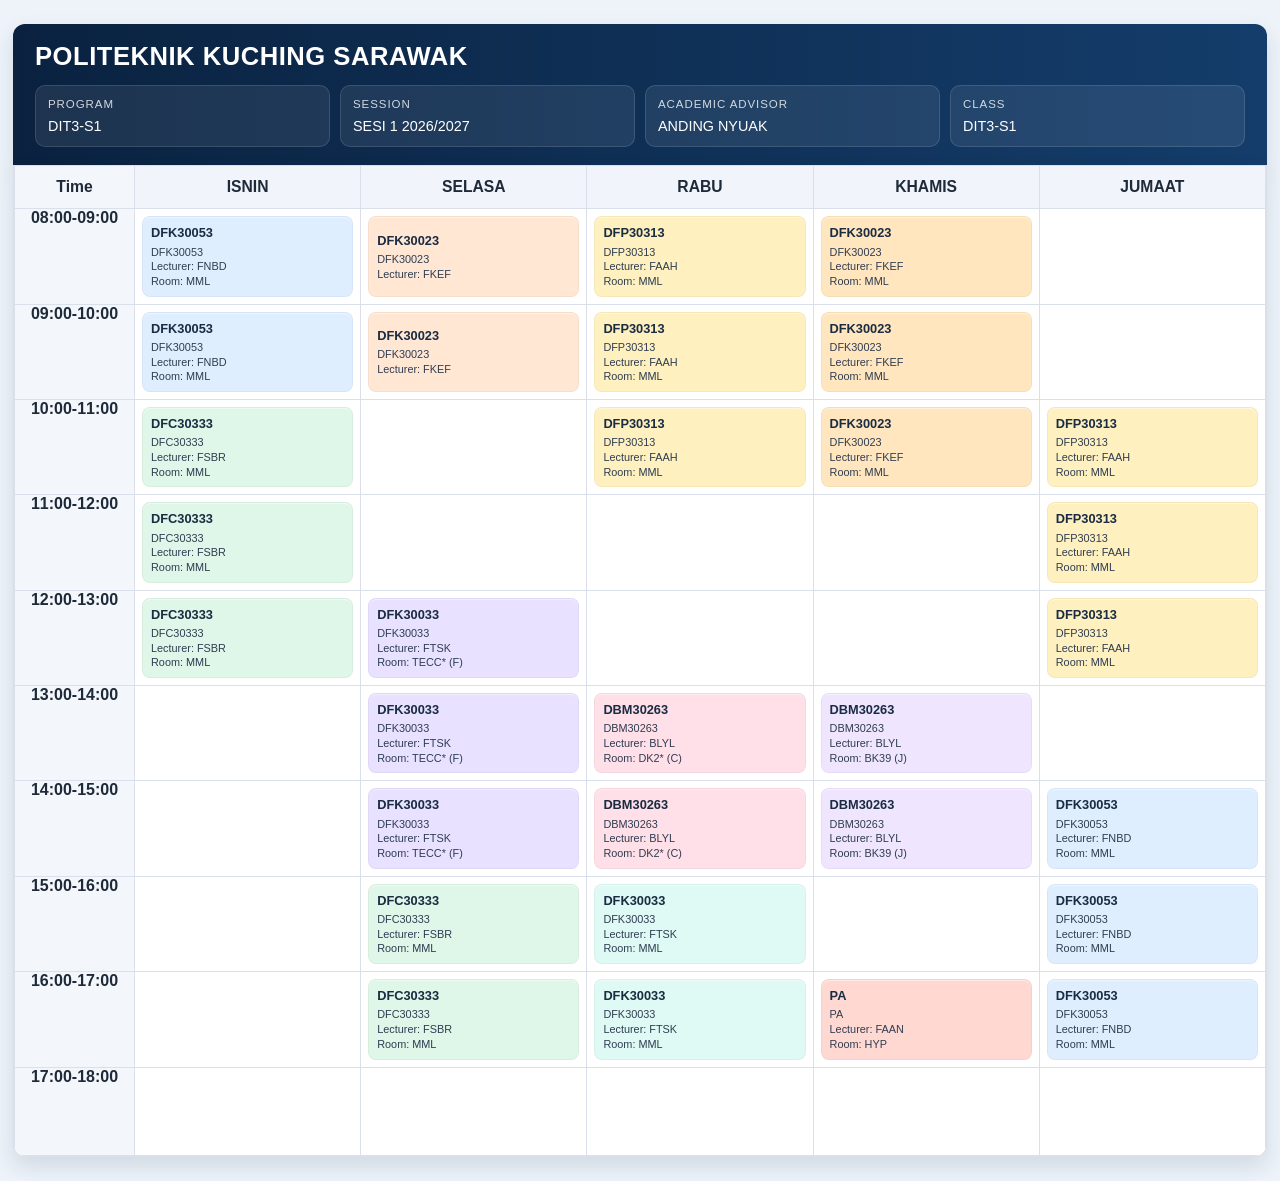
<file: FYP BLOM ADA CREDIT/FYP BLOM ADA CREDIT/timetables/semester3_s1.html>
﻿<!DOCTYPE html>
<html lang="en">
<head>
  <meta charset="UTF-8" />
  <meta name="viewport" content="width=device-width, initial-scale=1.0" />
  <title>DIT3-S1 Timetable</title>
  <style>
    :root {
      --navy: #0a2240;
      --navy-2: #143d6b;
      --bg: #edf3f9;
      --panel: #f9fafc;
      --line: #d9e0eb;
      --text: #1e2a39;
      --muted: #53627b;
      --blue: #dfeeff;
      --green: #dff7e8;
      --peach: #ffe7d4;
      --purple: #e8e1ff;
      --yellow: #fff0bf;
      --pink: #ffdfe8;
      --mint: #dffaf5;
      --orange: #ffe6bf;
      --lavender: #efe5ff;
      --coral: #ffd9d1;
      --shadow: 0 10px 22px rgba(10, 34, 64, 0.12);
    }
    * { box-sizing: border-box; }
    body {
      margin: 0;
      font-family: Arial, Helvetica, sans-serif;
      background: var(--bg);
      color: var(--text);
    }
    .page { width: min(1280px, calc(100% - 26px)); margin: 24px auto; }
    .topbar {
      background: linear-gradient(90deg, var(--navy), var(--navy-2));
      color: #fff;
      border-radius: 12px 12px 0 0;
      padding: 18px 22px;
      box-shadow: var(--shadow);
    }
    .title { margin: 0; font-size: clamp(1.5rem, 2vw, 2.3rem); letter-spacing: 0.02em; font-weight: 700; }
    .meta-grid {
      margin-top: 14px;
      display: grid;
      grid-template-columns: repeat(4, minmax(180px, 1fr));
      gap: 10px;
    }
    .meta-box {
      background: rgba(255,255,255,0.08);
      border: 1px solid rgba(255,255,255,0.12);
      border-radius: 10px;
      padding: 10px 12px;
      line-height: 1.4;
      font-size: 0.9rem;
    }
    .meta-label {
      display: block;
      font-size: 0.72rem;
      text-transform: uppercase;
      letter-spacing: 0.08em;
      opacity: 0.8;
      margin-bottom: 4px;
    }
    .table-wrap {
      background: var(--panel);
      border: 1px solid var(--line);
      border-top: none;
      border-radius: 0 0 12px 12px;
      overflow: hidden;
      box-shadow: var(--shadow);
    }
    table {
      width: 100%;
      border-collapse: collapse;
      table-layout: fixed;
    }
    th, td {
      border: 1px solid var(--line);
      padding: 0;
      text-align: center;
      vertical-align: top;
      background: #fff;
    }
    thead th {
      background: #f1f5fb;
      color: var(--text);
      font-size: 0.98rem;
      font-weight: 700;
      padding: 12px 8px;
    }
    .time-col {
      width: 120px;
      background: #f3f6fa;
      font-weight: 700;
      color: var(--text);
    }
    .slot { height: 88px; padding: 7px; }
    .subject {
      height: 100%;
      border: 1px solid rgba(0,0,0,0.04);
      border-radius: 8px;
      padding: 8px 8px 7px;
      display: flex;
      flex-direction: column;
      justify-content: center;
      text-align: left;
      box-shadow: inset 0 1px 0 rgba(255,255,255,0.4);
    }
    .code {
      font-weight: 700;
      font-size: 0.8rem;
      line-height: 1.2;
      margin-bottom: 4px;
      color: #1a2c42;
    }
    .meta {
      font-size: 0.68rem;
      line-height: 1.35;
      color: #2f3d52;
    }
    .blue { background: var(--blue); }
    .green { background: var(--green); }
    .peach { background: var(--peach); }
    .purple { background: var(--purple); }
    .yellow { background: var(--yellow); }
    .pink { background: var(--pink); }
    .mint { background: var(--mint); }
    .orange { background: var(--orange); }
    .lavender { background: var(--lavender); }
    .coral { background: var(--coral); }
    @media (max-width: 860px) {
      .meta-grid { grid-template-columns: 1fr 1fr; }
      .table-wrap { overflow-x: auto; }
      table { min-width: 920px; }
    }
  </style>
</head>
<body>
  <div class="page">
    <div class="topbar">
      <h1 class="title">POLITEKNIK KUCHING SARAWAK</h1>
      <div class="meta-grid">
        <div class="meta-box"><span class="meta-label">Program</span>DIT3-S1</div>
        <div class="meta-box"><span class="meta-label">Session</span>SESI 1 2026/2027</div>
        <div class="meta-box"><span class="meta-label">Academic Advisor</span>ANDING NYUAK</div>
        <div class="meta-box"><span class="meta-label">Class</span>DIT3-S1</div>
      </div>
    </div>

    <div class="table-wrap">
      <table>
        <thead>
          <tr>
            <th class="time-col">Time</th>
            <th>ISNIN</th>
            <th>SELASA</th>
            <th>RABU</th>
            <th>KHAMIS</th>
            <th>JUMAAT</th>
          </tr>
        </thead>
        <tbody>
          <tr><td class='time-col'>08:00-09:00</td><td class='slot'>    <div class="subject blue">
      <div class="code">DFK30053</div>
      <div class="meta">DFK30053<br>Lecturer: FNBD<br>Room: MML</div>
    </div></td><td class='slot'>    <div class="subject peach">
      <div class="code">DFK30023</div>
      <div class="meta">DFK30023<br>Lecturer: FKEF</div>
    </div></td><td class='slot'>    <div class="subject yellow">
      <div class="code">DFP30313</div>
      <div class="meta">DFP30313<br>Lecturer: FAAH<br>Room: MML</div>
    </div></td><td class='slot'>    <div class="subject orange">
      <div class="code">DFK30023</div>
      <div class="meta">DFK30023<br>Lecturer: FKEF<br>Room: MML</div>
    </div></td><td class='slot'></td></tr><tr><td class='time-col'>09:00-10:00</td><td class='slot'>    <div class="subject blue">
      <div class="code">DFK30053</div>
      <div class="meta">DFK30053<br>Lecturer: FNBD<br>Room: MML</div>
    </div></td><td class='slot'>    <div class="subject peach">
      <div class="code">DFK30023</div>
      <div class="meta">DFK30023<br>Lecturer: FKEF</div>
    </div></td><td class='slot'>    <div class="subject yellow">
      <div class="code">DFP30313</div>
      <div class="meta">DFP30313<br>Lecturer: FAAH<br>Room: MML</div>
    </div></td><td class='slot'>    <div class="subject orange">
      <div class="code">DFK30023</div>
      <div class="meta">DFK30023<br>Lecturer: FKEF<br>Room: MML</div>
    </div></td><td class='slot'></td></tr><tr><td class='time-col'>10:00-11:00</td><td class='slot'>    <div class="subject green">
      <div class="code">DFC30333</div>
      <div class="meta">DFC30333<br>Lecturer: FSBR<br>Room: MML</div>
    </div></td><td class='slot'></td><td class='slot'>    <div class="subject yellow">
      <div class="code">DFP30313</div>
      <div class="meta">DFP30313<br>Lecturer: FAAH<br>Room: MML</div>
    </div></td><td class='slot'>    <div class="subject orange">
      <div class="code">DFK30023</div>
      <div class="meta">DFK30023<br>Lecturer: FKEF<br>Room: MML</div>
    </div></td><td class='slot'>    <div class="subject yellow">
      <div class="code">DFP30313</div>
      <div class="meta">DFP30313<br>Lecturer: FAAH<br>Room: MML</div>
    </div></td></tr><tr><td class='time-col'>11:00-12:00</td><td class='slot'>    <div class="subject green">
      <div class="code">DFC30333</div>
      <div class="meta">DFC30333<br>Lecturer: FSBR<br>Room: MML</div>
    </div></td><td class='slot'></td><td class='slot'></td><td class='slot'></td><td class='slot'>    <div class="subject yellow">
      <div class="code">DFP30313</div>
      <div class="meta">DFP30313<br>Lecturer: FAAH<br>Room: MML</div>
    </div></td></tr><tr><td class='time-col'>12:00-13:00</td><td class='slot'>    <div class="subject green">
      <div class="code">DFC30333</div>
      <div class="meta">DFC30333<br>Lecturer: FSBR<br>Room: MML</div>
    </div></td><td class='slot'>    <div class="subject purple">
      <div class="code">DFK30033</div>
      <div class="meta">DFK30033<br>Lecturer: FTSK<br>Room: TECC* (F)</div>
    </div></td><td class='slot'></td><td class='slot'></td><td class='slot'>    <div class="subject yellow">
      <div class="code">DFP30313</div>
      <div class="meta">DFP30313<br>Lecturer: FAAH<br>Room: MML</div>
    </div></td></tr><tr><td class='time-col'>13:00-14:00</td><td class='slot'></td><td class='slot'>    <div class="subject purple">
      <div class="code">DFK30033</div>
      <div class="meta">DFK30033<br>Lecturer: FTSK<br>Room: TECC* (F)</div>
    </div></td><td class='slot'>    <div class="subject pink">
      <div class="code">DBM30263</div>
      <div class="meta">DBM30263<br>Lecturer: BLYL<br>Room: DK2* (C)</div>
    </div></td><td class='slot'>    <div class="subject lavender">
      <div class="code">DBM30263</div>
      <div class="meta">DBM30263<br>Lecturer: BLYL<br>Room: BK39 (J)</div>
    </div></td><td class='slot'></td></tr><tr><td class='time-col'>14:00-15:00</td><td class='slot'></td><td class='slot'>    <div class="subject purple">
      <div class="code">DFK30033</div>
      <div class="meta">DFK30033<br>Lecturer: FTSK<br>Room: TECC* (F)</div>
    </div></td><td class='slot'>    <div class="subject pink">
      <div class="code">DBM30263</div>
      <div class="meta">DBM30263<br>Lecturer: BLYL<br>Room: DK2* (C)</div>
    </div></td><td class='slot'>    <div class="subject lavender">
      <div class="code">DBM30263</div>
      <div class="meta">DBM30263<br>Lecturer: BLYL<br>Room: BK39 (J)</div>
    </div></td><td class='slot'>    <div class="subject blue">
      <div class="code">DFK30053</div>
      <div class="meta">DFK30053<br>Lecturer: FNBD<br>Room: MML</div>
    </div></td></tr><tr><td class='time-col'>15:00-16:00</td><td class='slot'></td><td class='slot'>    <div class="subject green">
      <div class="code">DFC30333</div>
      <div class="meta">DFC30333<br>Lecturer: FSBR<br>Room: MML</div>
    </div></td><td class='slot'>    <div class="subject mint">
      <div class="code">DFK30033</div>
      <div class="meta">DFK30033<br>Lecturer: FTSK<br>Room: MML</div>
    </div></td><td class='slot'></td><td class='slot'>    <div class="subject blue">
      <div class="code">DFK30053</div>
      <div class="meta">DFK30053<br>Lecturer: FNBD<br>Room: MML</div>
    </div></td></tr><tr><td class='time-col'>16:00-17:00</td><td class='slot'></td><td class='slot'>    <div class="subject green">
      <div class="code">DFC30333</div>
      <div class="meta">DFC30333<br>Lecturer: FSBR<br>Room: MML</div>
    </div></td><td class='slot'>    <div class="subject mint">
      <div class="code">DFK30033</div>
      <div class="meta">DFK30033<br>Lecturer: FTSK<br>Room: MML</div>
    </div></td><td class='slot'>    <div class="subject coral">
      <div class="code">PA</div>
      <div class="meta">PA<br>Lecturer: FAAN<br>Room: HYP</div>
    </div></td><td class='slot'>    <div class="subject blue">
      <div class="code">DFK30053</div>
      <div class="meta">DFK30053<br>Lecturer: FNBD<br>Room: MML</div>
    </div></td></tr><tr><td class='time-col'>17:00-18:00</td><td class='slot'></td><td class='slot'></td><td class='slot'></td><td class='slot'></td><td class='slot'></td></tr>
        </tbody>
      </table>
    </div>
  </div>
</body>
</html>
</file>
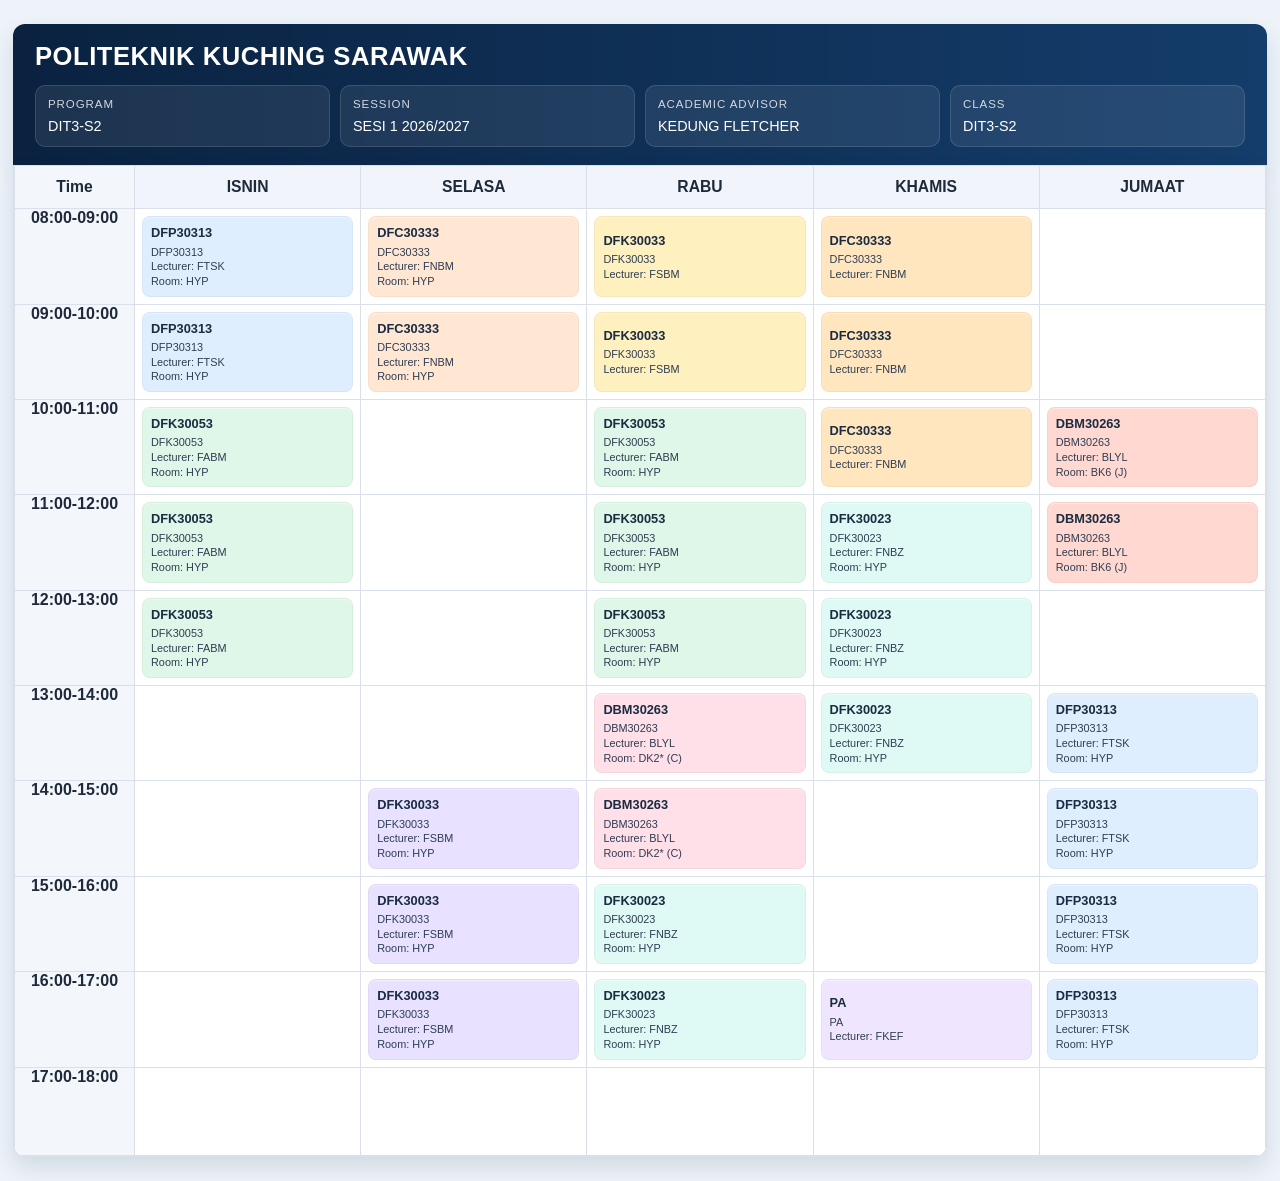
<file: FYP BLOM ADA CREDIT/FYP BLOM ADA CREDIT/timetables/semester3_s2.html>
﻿<!DOCTYPE html>
<html lang="en">
<head>
  <meta charset="UTF-8" />
  <meta name="viewport" content="width=device-width, initial-scale=1.0" />
  <title>DIT3-S2 Timetable</title>
  <style>
    :root {
      --navy: #0a2240;
      --navy-2: #143d6b;
      --bg: #edf3f9;
      --panel: #f9fafc;
      --line: #d9e0eb;
      --text: #1e2a39;
      --muted: #53627b;
      --blue: #dfeeff;
      --green: #dff7e8;
      --peach: #ffe7d4;
      --purple: #e8e1ff;
      --yellow: #fff0bf;
      --pink: #ffdfe8;
      --mint: #dffaf5;
      --orange: #ffe6bf;
      --lavender: #efe5ff;
      --coral: #ffd9d1;
      --shadow: 0 10px 22px rgba(10, 34, 64, 0.12);
    }
    * { box-sizing: border-box; }
    body {
      margin: 0;
      font-family: Arial, Helvetica, sans-serif;
      background: var(--bg);
      color: var(--text);
    }
    .page { width: min(1280px, calc(100% - 26px)); margin: 24px auto; }
    .topbar {
      background: linear-gradient(90deg, var(--navy), var(--navy-2));
      color: #fff;
      border-radius: 12px 12px 0 0;
      padding: 18px 22px;
      box-shadow: var(--shadow);
    }
    .title { margin: 0; font-size: clamp(1.5rem, 2vw, 2.3rem); letter-spacing: 0.02em; font-weight: 700; }
    .meta-grid {
      margin-top: 14px;
      display: grid;
      grid-template-columns: repeat(4, minmax(180px, 1fr));
      gap: 10px;
    }
    .meta-box {
      background: rgba(255,255,255,0.08);
      border: 1px solid rgba(255,255,255,0.12);
      border-radius: 10px;
      padding: 10px 12px;
      line-height: 1.4;
      font-size: 0.9rem;
    }
    .meta-label {
      display: block;
      font-size: 0.72rem;
      text-transform: uppercase;
      letter-spacing: 0.08em;
      opacity: 0.8;
      margin-bottom: 4px;
    }
    .table-wrap {
      background: var(--panel);
      border: 1px solid var(--line);
      border-top: none;
      border-radius: 0 0 12px 12px;
      overflow: hidden;
      box-shadow: var(--shadow);
    }
    table {
      width: 100%;
      border-collapse: collapse;
      table-layout: fixed;
    }
    th, td {
      border: 1px solid var(--line);
      padding: 0;
      text-align: center;
      vertical-align: top;
      background: #fff;
    }
    thead th {
      background: #f1f5fb;
      color: var(--text);
      font-size: 0.98rem;
      font-weight: 700;
      padding: 12px 8px;
    }
    .time-col {
      width: 120px;
      background: #f3f6fa;
      font-weight: 700;
      color: var(--text);
    }
    .slot { height: 88px; padding: 7px; }
    .subject {
      height: 100%;
      border: 1px solid rgba(0,0,0,0.04);
      border-radius: 8px;
      padding: 8px 8px 7px;
      display: flex;
      flex-direction: column;
      justify-content: center;
      text-align: left;
      box-shadow: inset 0 1px 0 rgba(255,255,255,0.4);
    }
    .code {
      font-weight: 700;
      font-size: 0.8rem;
      line-height: 1.2;
      margin-bottom: 4px;
      color: #1a2c42;
    }
    .meta {
      font-size: 0.68rem;
      line-height: 1.35;
      color: #2f3d52;
    }
    .blue { background: var(--blue); }
    .green { background: var(--green); }
    .peach { background: var(--peach); }
    .purple { background: var(--purple); }
    .yellow { background: var(--yellow); }
    .pink { background: var(--pink); }
    .mint { background: var(--mint); }
    .orange { background: var(--orange); }
    .lavender { background: var(--lavender); }
    .coral { background: var(--coral); }
    @media (max-width: 860px) {
      .meta-grid { grid-template-columns: 1fr 1fr; }
      .table-wrap { overflow-x: auto; }
      table { min-width: 920px; }
    }
  </style>
</head>
<body>
  <div class="page">
    <div class="topbar">
      <h1 class="title">POLITEKNIK KUCHING SARAWAK</h1>
      <div class="meta-grid">
        <div class="meta-box"><span class="meta-label">Program</span>DIT3-S2</div>
        <div class="meta-box"><span class="meta-label">Session</span>SESI 1 2026/2027</div>
        <div class="meta-box"><span class="meta-label">Academic Advisor</span>KEDUNG FLETCHER</div>
        <div class="meta-box"><span class="meta-label">Class</span>DIT3-S2</div>
      </div>
    </div>

    <div class="table-wrap">
      <table>
        <thead>
          <tr>
            <th class="time-col">Time</th>
            <th>ISNIN</th>
            <th>SELASA</th>
            <th>RABU</th>
            <th>KHAMIS</th>
            <th>JUMAAT</th>
          </tr>
        </thead>
        <tbody>
          <tr><td class='time-col'>08:00-09:00</td><td class='slot'>    <div class="subject blue">
      <div class="code">DFP30313</div>
      <div class="meta">DFP30313<br>Lecturer: FTSK<br>Room: HYP</div>
    </div></td><td class='slot'>    <div class="subject peach">
      <div class="code">DFC30333</div>
      <div class="meta">DFC30333<br>Lecturer: FNBM<br>Room: HYP</div>
    </div></td><td class='slot'>    <div class="subject yellow">
      <div class="code">DFK30033</div>
      <div class="meta">DFK30033<br>Lecturer: FSBM</div>
    </div></td><td class='slot'>    <div class="subject orange">
      <div class="code">DFC30333</div>
      <div class="meta">DFC30333<br>Lecturer: FNBM</div>
    </div></td><td class='slot'></td></tr><tr><td class='time-col'>09:00-10:00</td><td class='slot'>    <div class="subject blue">
      <div class="code">DFP30313</div>
      <div class="meta">DFP30313<br>Lecturer: FTSK<br>Room: HYP</div>
    </div></td><td class='slot'>    <div class="subject peach">
      <div class="code">DFC30333</div>
      <div class="meta">DFC30333<br>Lecturer: FNBM<br>Room: HYP</div>
    </div></td><td class='slot'>    <div class="subject yellow">
      <div class="code">DFK30033</div>
      <div class="meta">DFK30033<br>Lecturer: FSBM</div>
    </div></td><td class='slot'>    <div class="subject orange">
      <div class="code">DFC30333</div>
      <div class="meta">DFC30333<br>Lecturer: FNBM</div>
    </div></td><td class='slot'></td></tr><tr><td class='time-col'>10:00-11:00</td><td class='slot'>    <div class="subject green">
      <div class="code">DFK30053</div>
      <div class="meta">DFK30053<br>Lecturer: FABM<br>Room: HYP</div>
    </div></td><td class='slot'></td><td class='slot'>    <div class="subject green">
      <div class="code">DFK30053</div>
      <div class="meta">DFK30053<br>Lecturer: FABM<br>Room: HYP</div>
    </div></td><td class='slot'>    <div class="subject orange">
      <div class="code">DFC30333</div>
      <div class="meta">DFC30333<br>Lecturer: FNBM</div>
    </div></td><td class='slot'>    <div class="subject coral">
      <div class="code">DBM30263</div>
      <div class="meta">DBM30263<br>Lecturer: BLYL<br>Room: BK6 (J)</div>
    </div></td></tr><tr><td class='time-col'>11:00-12:00</td><td class='slot'>    <div class="subject green">
      <div class="code">DFK30053</div>
      <div class="meta">DFK30053<br>Lecturer: FABM<br>Room: HYP</div>
    </div></td><td class='slot'></td><td class='slot'>    <div class="subject green">
      <div class="code">DFK30053</div>
      <div class="meta">DFK30053<br>Lecturer: FABM<br>Room: HYP</div>
    </div></td><td class='slot'>    <div class="subject mint">
      <div class="code">DFK30023</div>
      <div class="meta">DFK30023<br>Lecturer: FNBZ<br>Room: HYP</div>
    </div></td><td class='slot'>    <div class="subject coral">
      <div class="code">DBM30263</div>
      <div class="meta">DBM30263<br>Lecturer: BLYL<br>Room: BK6 (J)</div>
    </div></td></tr><tr><td class='time-col'>12:00-13:00</td><td class='slot'>    <div class="subject green">
      <div class="code">DFK30053</div>
      <div class="meta">DFK30053<br>Lecturer: FABM<br>Room: HYP</div>
    </div></td><td class='slot'></td><td class='slot'>    <div class="subject green">
      <div class="code">DFK30053</div>
      <div class="meta">DFK30053<br>Lecturer: FABM<br>Room: HYP</div>
    </div></td><td class='slot'>    <div class="subject mint">
      <div class="code">DFK30023</div>
      <div class="meta">DFK30023<br>Lecturer: FNBZ<br>Room: HYP</div>
    </div></td><td class='slot'></td></tr><tr><td class='time-col'>13:00-14:00</td><td class='slot'></td><td class='slot'></td><td class='slot'>    <div class="subject pink">
      <div class="code">DBM30263</div>
      <div class="meta">DBM30263<br>Lecturer: BLYL<br>Room: DK2* (C)</div>
    </div></td><td class='slot'>    <div class="subject mint">
      <div class="code">DFK30023</div>
      <div class="meta">DFK30023<br>Lecturer: FNBZ<br>Room: HYP</div>
    </div></td><td class='slot'>    <div class="subject blue">
      <div class="code">DFP30313</div>
      <div class="meta">DFP30313<br>Lecturer: FTSK<br>Room: HYP</div>
    </div></td></tr><tr><td class='time-col'>14:00-15:00</td><td class='slot'></td><td class='slot'>    <div class="subject purple">
      <div class="code">DFK30033</div>
      <div class="meta">DFK30033<br>Lecturer: FSBM<br>Room: HYP</div>
    </div></td><td class='slot'>    <div class="subject pink">
      <div class="code">DBM30263</div>
      <div class="meta">DBM30263<br>Lecturer: BLYL<br>Room: DK2* (C)</div>
    </div></td><td class='slot'></td><td class='slot'>    <div class="subject blue">
      <div class="code">DFP30313</div>
      <div class="meta">DFP30313<br>Lecturer: FTSK<br>Room: HYP</div>
    </div></td></tr><tr><td class='time-col'>15:00-16:00</td><td class='slot'></td><td class='slot'>    <div class="subject purple">
      <div class="code">DFK30033</div>
      <div class="meta">DFK30033<br>Lecturer: FSBM<br>Room: HYP</div>
    </div></td><td class='slot'>    <div class="subject mint">
      <div class="code">DFK30023</div>
      <div class="meta">DFK30023<br>Lecturer: FNBZ<br>Room: HYP</div>
    </div></td><td class='slot'></td><td class='slot'>    <div class="subject blue">
      <div class="code">DFP30313</div>
      <div class="meta">DFP30313<br>Lecturer: FTSK<br>Room: HYP</div>
    </div></td></tr><tr><td class='time-col'>16:00-17:00</td><td class='slot'></td><td class='slot'>    <div class="subject purple">
      <div class="code">DFK30033</div>
      <div class="meta">DFK30033<br>Lecturer: FSBM<br>Room: HYP</div>
    </div></td><td class='slot'>    <div class="subject mint">
      <div class="code">DFK30023</div>
      <div class="meta">DFK30023<br>Lecturer: FNBZ<br>Room: HYP</div>
    </div></td><td class='slot'>    <div class="subject lavender">
      <div class="code">PA</div>
      <div class="meta">PA<br>Lecturer: FKEF</div>
    </div></td><td class='slot'>    <div class="subject blue">
      <div class="code">DFP30313</div>
      <div class="meta">DFP30313<br>Lecturer: FTSK<br>Room: HYP</div>
    </div></td></tr><tr><td class='time-col'>17:00-18:00</td><td class='slot'></td><td class='slot'></td><td class='slot'></td><td class='slot'></td><td class='slot'></td></tr>
        </tbody>
      </table>
    </div>
  </div>
</body>
</html>
</file>
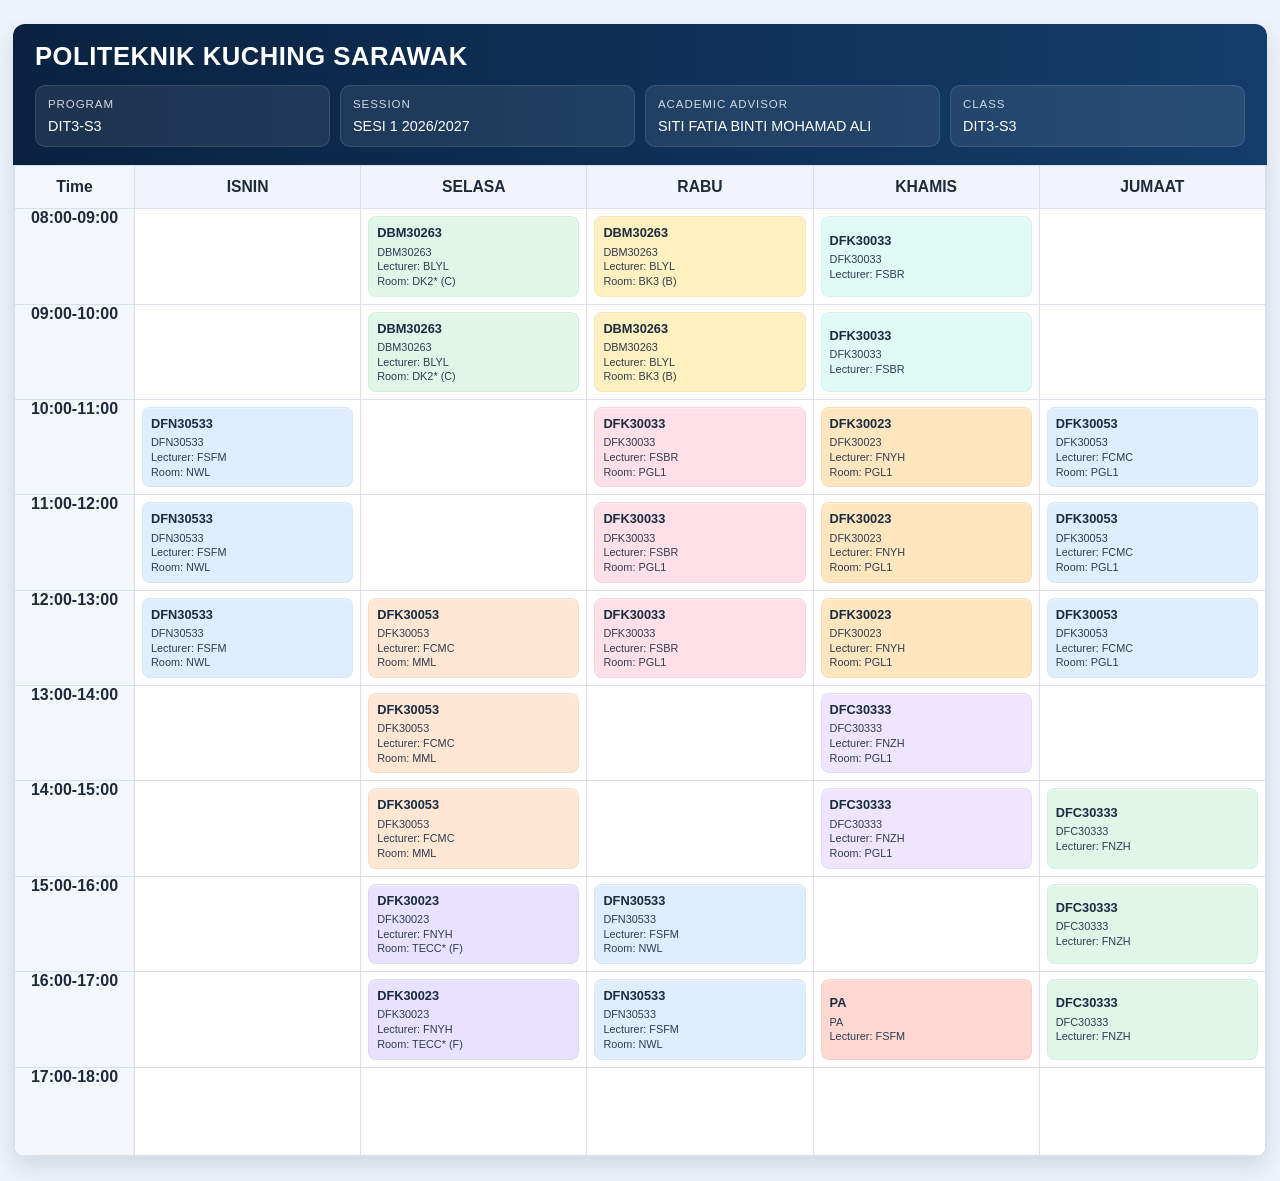
<file: FYP BLOM ADA CREDIT/FYP BLOM ADA CREDIT/timetables/semester3_s3.html>
﻿<!DOCTYPE html>
<html lang="en">
<head>
  <meta charset="UTF-8" />
  <meta name="viewport" content="width=device-width, initial-scale=1.0" />
  <title>DIT3-S3 Timetable</title>
  <style>
    :root {
      --navy: #0a2240;
      --navy-2: #143d6b;
      --bg: #edf3f9;
      --panel: #f9fafc;
      --line: #d9e0eb;
      --text: #1e2a39;
      --muted: #53627b;
      --blue: #dfeeff;
      --green: #dff7e8;
      --peach: #ffe7d4;
      --purple: #e8e1ff;
      --yellow: #fff0bf;
      --pink: #ffdfe8;
      --mint: #dffaf5;
      --orange: #ffe6bf;
      --lavender: #efe5ff;
      --coral: #ffd9d1;
      --shadow: 0 10px 22px rgba(10, 34, 64, 0.12);
    }
    * { box-sizing: border-box; }
    body {
      margin: 0;
      font-family: Arial, Helvetica, sans-serif;
      background: var(--bg);
      color: var(--text);
    }
    .page { width: min(1280px, calc(100% - 26px)); margin: 24px auto; }
    .topbar {
      background: linear-gradient(90deg, var(--navy), var(--navy-2));
      color: #fff;
      border-radius: 12px 12px 0 0;
      padding: 18px 22px;
      box-shadow: var(--shadow);
    }
    .title { margin: 0; font-size: clamp(1.5rem, 2vw, 2.3rem); letter-spacing: 0.02em; font-weight: 700; }
    .meta-grid {
      margin-top: 14px;
      display: grid;
      grid-template-columns: repeat(4, minmax(180px, 1fr));
      gap: 10px;
    }
    .meta-box {
      background: rgba(255,255,255,0.08);
      border: 1px solid rgba(255,255,255,0.12);
      border-radius: 10px;
      padding: 10px 12px;
      line-height: 1.4;
      font-size: 0.9rem;
    }
    .meta-label {
      display: block;
      font-size: 0.72rem;
      text-transform: uppercase;
      letter-spacing: 0.08em;
      opacity: 0.8;
      margin-bottom: 4px;
    }
    .table-wrap {
      background: var(--panel);
      border: 1px solid var(--line);
      border-top: none;
      border-radius: 0 0 12px 12px;
      overflow: hidden;
      box-shadow: var(--shadow);
    }
    table {
      width: 100%;
      border-collapse: collapse;
      table-layout: fixed;
    }
    th, td {
      border: 1px solid var(--line);
      padding: 0;
      text-align: center;
      vertical-align: top;
      background: #fff;
    }
    thead th {
      background: #f1f5fb;
      color: var(--text);
      font-size: 0.98rem;
      font-weight: 700;
      padding: 12px 8px;
    }
    .time-col {
      width: 120px;
      background: #f3f6fa;
      font-weight: 700;
      color: var(--text);
    }
    .slot { height: 88px; padding: 7px; }
    .subject {
      height: 100%;
      border: 1px solid rgba(0,0,0,0.04);
      border-radius: 8px;
      padding: 8px 8px 7px;
      display: flex;
      flex-direction: column;
      justify-content: center;
      text-align: left;
      box-shadow: inset 0 1px 0 rgba(255,255,255,0.4);
    }
    .code {
      font-weight: 700;
      font-size: 0.8rem;
      line-height: 1.2;
      margin-bottom: 4px;
      color: #1a2c42;
    }
    .meta {
      font-size: 0.68rem;
      line-height: 1.35;
      color: #2f3d52;
    }
    .blue { background: var(--blue); }
    .green { background: var(--green); }
    .peach { background: var(--peach); }
    .purple { background: var(--purple); }
    .yellow { background: var(--yellow); }
    .pink { background: var(--pink); }
    .mint { background: var(--mint); }
    .orange { background: var(--orange); }
    .lavender { background: var(--lavender); }
    .coral { background: var(--coral); }
    @media (max-width: 860px) {
      .meta-grid { grid-template-columns: 1fr 1fr; }
      .table-wrap { overflow-x: auto; }
      table { min-width: 920px; }
    }
  </style>
</head>
<body>
  <div class="page">
    <div class="topbar">
      <h1 class="title">POLITEKNIK KUCHING SARAWAK</h1>
      <div class="meta-grid">
        <div class="meta-box"><span class="meta-label">Program</span>DIT3-S3</div>
        <div class="meta-box"><span class="meta-label">Session</span>SESI 1 2026/2027</div>
        <div class="meta-box"><span class="meta-label">Academic Advisor</span>SITI FATIA BINTI MOHAMAD ALI</div>
        <div class="meta-box"><span class="meta-label">Class</span>DIT3-S3</div>
      </div>
    </div>

    <div class="table-wrap">
      <table>
        <thead>
          <tr>
            <th class="time-col">Time</th>
            <th>ISNIN</th>
            <th>SELASA</th>
            <th>RABU</th>
            <th>KHAMIS</th>
            <th>JUMAAT</th>
          </tr>
        </thead>
        <tbody>
          <tr><td class='time-col'>08:00-09:00</td><td class='slot'></td><td class='slot'>    <div class="subject green">
      <div class="code">DBM30263</div>
      <div class="meta">DBM30263<br>Lecturer: BLYL<br>Room: DK2* (C)</div>
    </div></td><td class='slot'>    <div class="subject yellow">
      <div class="code">DBM30263</div>
      <div class="meta">DBM30263<br>Lecturer: BLYL<br>Room: BK3 (B)</div>
    </div></td><td class='slot'>    <div class="subject mint">
      <div class="code">DFK30033</div>
      <div class="meta">DFK30033<br>Lecturer: FSBR</div>
    </div></td><td class='slot'></td></tr><tr><td class='time-col'>09:00-10:00</td><td class='slot'></td><td class='slot'>    <div class="subject green">
      <div class="code">DBM30263</div>
      <div class="meta">DBM30263<br>Lecturer: BLYL<br>Room: DK2* (C)</div>
    </div></td><td class='slot'>    <div class="subject yellow">
      <div class="code">DBM30263</div>
      <div class="meta">DBM30263<br>Lecturer: BLYL<br>Room: BK3 (B)</div>
    </div></td><td class='slot'>    <div class="subject mint">
      <div class="code">DFK30033</div>
      <div class="meta">DFK30033<br>Lecturer: FSBR</div>
    </div></td><td class='slot'></td></tr><tr><td class='time-col'>10:00-11:00</td><td class='slot'>    <div class="subject blue">
      <div class="code">DFN30533</div>
      <div class="meta">DFN30533<br>Lecturer: FSFM<br>Room: NWL</div>
    </div></td><td class='slot'></td><td class='slot'>    <div class="subject pink">
      <div class="code">DFK30033</div>
      <div class="meta">DFK30033<br>Lecturer: FSBR<br>Room: PGL1</div>
    </div></td><td class='slot'>    <div class="subject orange">
      <div class="code">DFK30023</div>
      <div class="meta">DFK30023<br>Lecturer: FNYH<br>Room: PGL1</div>
    </div></td><td class='slot'>    <div class="subject blue">
      <div class="code">DFK30053</div>
      <div class="meta">DFK30053<br>Lecturer: FCMC<br>Room: PGL1</div>
    </div></td></tr><tr><td class='time-col'>11:00-12:00</td><td class='slot'>    <div class="subject blue">
      <div class="code">DFN30533</div>
      <div class="meta">DFN30533<br>Lecturer: FSFM<br>Room: NWL</div>
    </div></td><td class='slot'></td><td class='slot'>    <div class="subject pink">
      <div class="code">DFK30033</div>
      <div class="meta">DFK30033<br>Lecturer: FSBR<br>Room: PGL1</div>
    </div></td><td class='slot'>    <div class="subject orange">
      <div class="code">DFK30023</div>
      <div class="meta">DFK30023<br>Lecturer: FNYH<br>Room: PGL1</div>
    </div></td><td class='slot'>    <div class="subject blue">
      <div class="code">DFK30053</div>
      <div class="meta">DFK30053<br>Lecturer: FCMC<br>Room: PGL1</div>
    </div></td></tr><tr><td class='time-col'>12:00-13:00</td><td class='slot'>    <div class="subject blue">
      <div class="code">DFN30533</div>
      <div class="meta">DFN30533<br>Lecturer: FSFM<br>Room: NWL</div>
    </div></td><td class='slot'>    <div class="subject peach">
      <div class="code">DFK30053</div>
      <div class="meta">DFK30053<br>Lecturer: FCMC<br>Room: MML</div>
    </div></td><td class='slot'>    <div class="subject pink">
      <div class="code">DFK30033</div>
      <div class="meta">DFK30033<br>Lecturer: FSBR<br>Room: PGL1</div>
    </div></td><td class='slot'>    <div class="subject orange">
      <div class="code">DFK30023</div>
      <div class="meta">DFK30023<br>Lecturer: FNYH<br>Room: PGL1</div>
    </div></td><td class='slot'>    <div class="subject blue">
      <div class="code">DFK30053</div>
      <div class="meta">DFK30053<br>Lecturer: FCMC<br>Room: PGL1</div>
    </div></td></tr><tr><td class='time-col'>13:00-14:00</td><td class='slot'></td><td class='slot'>    <div class="subject peach">
      <div class="code">DFK30053</div>
      <div class="meta">DFK30053<br>Lecturer: FCMC<br>Room: MML</div>
    </div></td><td class='slot'></td><td class='slot'>    <div class="subject lavender">
      <div class="code">DFC30333</div>
      <div class="meta">DFC30333<br>Lecturer: FNZH<br>Room: PGL1</div>
    </div></td><td class='slot'></td></tr><tr><td class='time-col'>14:00-15:00</td><td class='slot'></td><td class='slot'>    <div class="subject peach">
      <div class="code">DFK30053</div>
      <div class="meta">DFK30053<br>Lecturer: FCMC<br>Room: MML</div>
    </div></td><td class='slot'></td><td class='slot'>    <div class="subject lavender">
      <div class="code">DFC30333</div>
      <div class="meta">DFC30333<br>Lecturer: FNZH<br>Room: PGL1</div>
    </div></td><td class='slot'>    <div class="subject green">
      <div class="code">DFC30333</div>
      <div class="meta">DFC30333<br>Lecturer: FNZH</div>
    </div></td></tr><tr><td class='time-col'>15:00-16:00</td><td class='slot'></td><td class='slot'>    <div class="subject purple">
      <div class="code">DFK30023</div>
      <div class="meta">DFK30023<br>Lecturer: FNYH<br>Room: TECC* (F)</div>
    </div></td><td class='slot'>    <div class="subject blue">
      <div class="code">DFN30533</div>
      <div class="meta">DFN30533<br>Lecturer: FSFM<br>Room: NWL</div>
    </div></td><td class='slot'></td><td class='slot'>    <div class="subject green">
      <div class="code">DFC30333</div>
      <div class="meta">DFC30333<br>Lecturer: FNZH</div>
    </div></td></tr><tr><td class='time-col'>16:00-17:00</td><td class='slot'></td><td class='slot'>    <div class="subject purple">
      <div class="code">DFK30023</div>
      <div class="meta">DFK30023<br>Lecturer: FNYH<br>Room: TECC* (F)</div>
    </div></td><td class='slot'>    <div class="subject blue">
      <div class="code">DFN30533</div>
      <div class="meta">DFN30533<br>Lecturer: FSFM<br>Room: NWL</div>
    </div></td><td class='slot'>    <div class="subject coral">
      <div class="code">PA</div>
      <div class="meta">PA<br>Lecturer: FSFM</div>
    </div></td><td class='slot'>    <div class="subject green">
      <div class="code">DFC30333</div>
      <div class="meta">DFC30333<br>Lecturer: FNZH</div>
    </div></td></tr><tr><td class='time-col'>17:00-18:00</td><td class='slot'></td><td class='slot'></td><td class='slot'></td><td class='slot'></td><td class='slot'></td></tr>
        </tbody>
      </table>
    </div>
  </div>
</body>
</html>
</file>
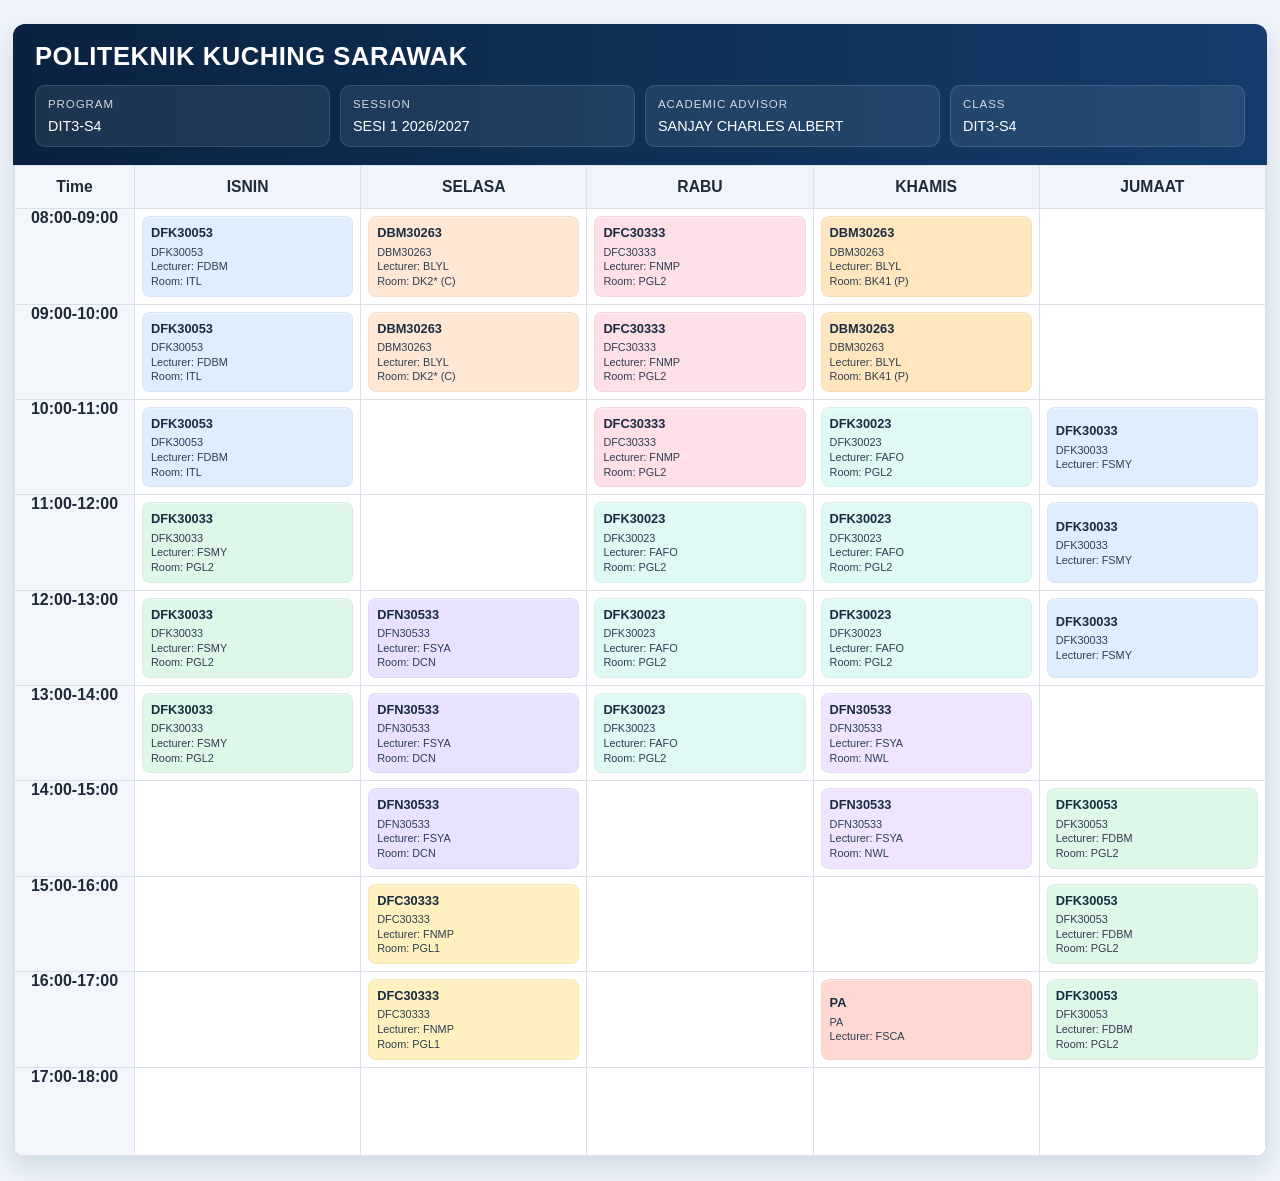
<file: FYP BLOM ADA CREDIT/FYP BLOM ADA CREDIT/timetables/semester3_s4.html>
﻿<!DOCTYPE html>
<html lang="en">
<head>
  <meta charset="UTF-8" />
  <meta name="viewport" content="width=device-width, initial-scale=1.0" />
  <title>DIT3-S4 Timetable</title>
  <style>
    :root {
      --navy: #0a2240;
      --navy-2: #143d6b;
      --bg: #edf3f9;
      --panel: #f9fafc;
      --line: #d9e0eb;
      --text: #1e2a39;
      --muted: #53627b;
      --blue: #dfeeff;
      --green: #dff7e8;
      --peach: #ffe7d4;
      --purple: #e8e1ff;
      --yellow: #fff0bf;
      --pink: #ffdfe8;
      --mint: #dffaf5;
      --orange: #ffe6bf;
      --lavender: #efe5ff;
      --coral: #ffd9d1;
      --shadow: 0 10px 22px rgba(10, 34, 64, 0.12);
    }
    * { box-sizing: border-box; }
    body {
      margin: 0;
      font-family: Arial, Helvetica, sans-serif;
      background: var(--bg);
      color: var(--text);
    }
    .page { width: min(1280px, calc(100% - 26px)); margin: 24px auto; }
    .topbar {
      background: linear-gradient(90deg, var(--navy), var(--navy-2));
      color: #fff;
      border-radius: 12px 12px 0 0;
      padding: 18px 22px;
      box-shadow: var(--shadow);
    }
    .title { margin: 0; font-size: clamp(1.5rem, 2vw, 2.3rem); letter-spacing: 0.02em; font-weight: 700; }
    .meta-grid {
      margin-top: 14px;
      display: grid;
      grid-template-columns: repeat(4, minmax(180px, 1fr));
      gap: 10px;
    }
    .meta-box {
      background: rgba(255,255,255,0.08);
      border: 1px solid rgba(255,255,255,0.12);
      border-radius: 10px;
      padding: 10px 12px;
      line-height: 1.4;
      font-size: 0.9rem;
    }
    .meta-label {
      display: block;
      font-size: 0.72rem;
      text-transform: uppercase;
      letter-spacing: 0.08em;
      opacity: 0.8;
      margin-bottom: 4px;
    }
    .table-wrap {
      background: var(--panel);
      border: 1px solid var(--line);
      border-top: none;
      border-radius: 0 0 12px 12px;
      overflow: hidden;
      box-shadow: var(--shadow);
    }
    table {
      width: 100%;
      border-collapse: collapse;
      table-layout: fixed;
    }
    th, td {
      border: 1px solid var(--line);
      padding: 0;
      text-align: center;
      vertical-align: top;
      background: #fff;
    }
    thead th {
      background: #f1f5fb;
      color: var(--text);
      font-size: 0.98rem;
      font-weight: 700;
      padding: 12px 8px;
    }
    .time-col {
      width: 120px;
      background: #f3f6fa;
      font-weight: 700;
      color: var(--text);
    }
    .slot { height: 88px; padding: 7px; }
    .subject {
      height: 100%;
      border: 1px solid rgba(0,0,0,0.04);
      border-radius: 8px;
      padding: 8px 8px 7px;
      display: flex;
      flex-direction: column;
      justify-content: center;
      text-align: left;
      box-shadow: inset 0 1px 0 rgba(255,255,255,0.4);
    }
    .code {
      font-weight: 700;
      font-size: 0.8rem;
      line-height: 1.2;
      margin-bottom: 4px;
      color: #1a2c42;
    }
    .meta {
      font-size: 0.68rem;
      line-height: 1.35;
      color: #2f3d52;
    }
    .blue { background: var(--blue); }
    .green { background: var(--green); }
    .peach { background: var(--peach); }
    .purple { background: var(--purple); }
    .yellow { background: var(--yellow); }
    .pink { background: var(--pink); }
    .mint { background: var(--mint); }
    .orange { background: var(--orange); }
    .lavender { background: var(--lavender); }
    .coral { background: var(--coral); }
    @media (max-width: 860px) {
      .meta-grid { grid-template-columns: 1fr 1fr; }
      .table-wrap { overflow-x: auto; }
      table { min-width: 920px; }
    }
  </style>
</head>
<body>
  <div class="page">
    <div class="topbar">
      <h1 class="title">POLITEKNIK KUCHING SARAWAK</h1>
      <div class="meta-grid">
        <div class="meta-box"><span class="meta-label">Program</span>DIT3-S4</div>
        <div class="meta-box"><span class="meta-label">Session</span>SESI 1 2026/2027</div>
        <div class="meta-box"><span class="meta-label">Academic Advisor</span>SANJAY CHARLES ALBERT</div>
        <div class="meta-box"><span class="meta-label">Class</span>DIT3-S4</div>
      </div>
    </div>

    <div class="table-wrap">
      <table>
        <thead>
          <tr>
            <th class="time-col">Time</th>
            <th>ISNIN</th>
            <th>SELASA</th>
            <th>RABU</th>
            <th>KHAMIS</th>
            <th>JUMAAT</th>
          </tr>
        </thead>
        <tbody>
          <tr><td class='time-col'>08:00-09:00</td><td class='slot'>    <div class="subject blue">
      <div class="code">DFK30053</div>
      <div class="meta">DFK30053<br>Lecturer: FDBM<br>Room: ITL</div>
    </div></td><td class='slot'>    <div class="subject peach">
      <div class="code">DBM30263</div>
      <div class="meta">DBM30263<br>Lecturer: BLYL<br>Room: DK2* (C)</div>
    </div></td><td class='slot'>    <div class="subject pink">
      <div class="code">DFC30333</div>
      <div class="meta">DFC30333<br>Lecturer: FNMP<br>Room: PGL2</div>
    </div></td><td class='slot'>    <div class="subject orange">
      <div class="code">DBM30263</div>
      <div class="meta">DBM30263<br>Lecturer: BLYL<br>Room: BK41 (P)</div>
    </div></td><td class='slot'></td></tr><tr><td class='time-col'>09:00-10:00</td><td class='slot'>    <div class="subject blue">
      <div class="code">DFK30053</div>
      <div class="meta">DFK30053<br>Lecturer: FDBM<br>Room: ITL</div>
    </div></td><td class='slot'>    <div class="subject peach">
      <div class="code">DBM30263</div>
      <div class="meta">DBM30263<br>Lecturer: BLYL<br>Room: DK2* (C)</div>
    </div></td><td class='slot'>    <div class="subject pink">
      <div class="code">DFC30333</div>
      <div class="meta">DFC30333<br>Lecturer: FNMP<br>Room: PGL2</div>
    </div></td><td class='slot'>    <div class="subject orange">
      <div class="code">DBM30263</div>
      <div class="meta">DBM30263<br>Lecturer: BLYL<br>Room: BK41 (P)</div>
    </div></td><td class='slot'></td></tr><tr><td class='time-col'>10:00-11:00</td><td class='slot'>    <div class="subject blue">
      <div class="code">DFK30053</div>
      <div class="meta">DFK30053<br>Lecturer: FDBM<br>Room: ITL</div>
    </div></td><td class='slot'></td><td class='slot'>    <div class="subject pink">
      <div class="code">DFC30333</div>
      <div class="meta">DFC30333<br>Lecturer: FNMP<br>Room: PGL2</div>
    </div></td><td class='slot'>    <div class="subject mint">
      <div class="code">DFK30023</div>
      <div class="meta">DFK30023<br>Lecturer: FAFO<br>Room: PGL2</div>
    </div></td><td class='slot'>    <div class="subject blue">
      <div class="code">DFK30033</div>
      <div class="meta">DFK30033<br>Lecturer: FSMY</div>
    </div></td></tr><tr><td class='time-col'>11:00-12:00</td><td class='slot'>    <div class="subject green">
      <div class="code">DFK30033</div>
      <div class="meta">DFK30033<br>Lecturer: FSMY<br>Room: PGL2</div>
    </div></td><td class='slot'></td><td class='slot'>    <div class="subject mint">
      <div class="code">DFK30023</div>
      <div class="meta">DFK30023<br>Lecturer: FAFO<br>Room: PGL2</div>
    </div></td><td class='slot'>    <div class="subject mint">
      <div class="code">DFK30023</div>
      <div class="meta">DFK30023<br>Lecturer: FAFO<br>Room: PGL2</div>
    </div></td><td class='slot'>    <div class="subject blue">
      <div class="code">DFK30033</div>
      <div class="meta">DFK30033<br>Lecturer: FSMY</div>
    </div></td></tr><tr><td class='time-col'>12:00-13:00</td><td class='slot'>    <div class="subject green">
      <div class="code">DFK30033</div>
      <div class="meta">DFK30033<br>Lecturer: FSMY<br>Room: PGL2</div>
    </div></td><td class='slot'>    <div class="subject purple">
      <div class="code">DFN30533</div>
      <div class="meta">DFN30533<br>Lecturer: FSYA<br>Room: DCN</div>
    </div></td><td class='slot'>    <div class="subject mint">
      <div class="code">DFK30023</div>
      <div class="meta">DFK30023<br>Lecturer: FAFO<br>Room: PGL2</div>
    </div></td><td class='slot'>    <div class="subject mint">
      <div class="code">DFK30023</div>
      <div class="meta">DFK30023<br>Lecturer: FAFO<br>Room: PGL2</div>
    </div></td><td class='slot'>    <div class="subject blue">
      <div class="code">DFK30033</div>
      <div class="meta">DFK30033<br>Lecturer: FSMY</div>
    </div></td></tr><tr><td class='time-col'>13:00-14:00</td><td class='slot'>    <div class="subject green">
      <div class="code">DFK30033</div>
      <div class="meta">DFK30033<br>Lecturer: FSMY<br>Room: PGL2</div>
    </div></td><td class='slot'>    <div class="subject purple">
      <div class="code">DFN30533</div>
      <div class="meta">DFN30533<br>Lecturer: FSYA<br>Room: DCN</div>
    </div></td><td class='slot'>    <div class="subject mint">
      <div class="code">DFK30023</div>
      <div class="meta">DFK30023<br>Lecturer: FAFO<br>Room: PGL2</div>
    </div></td><td class='slot'>    <div class="subject lavender">
      <div class="code">DFN30533</div>
      <div class="meta">DFN30533<br>Lecturer: FSYA<br>Room: NWL</div>
    </div></td><td class='slot'></td></tr><tr><td class='time-col'>14:00-15:00</td><td class='slot'></td><td class='slot'>    <div class="subject purple">
      <div class="code">DFN30533</div>
      <div class="meta">DFN30533<br>Lecturer: FSYA<br>Room: DCN</div>
    </div></td><td class='slot'></td><td class='slot'>    <div class="subject lavender">
      <div class="code">DFN30533</div>
      <div class="meta">DFN30533<br>Lecturer: FSYA<br>Room: NWL</div>
    </div></td><td class='slot'>    <div class="subject green">
      <div class="code">DFK30053</div>
      <div class="meta">DFK30053<br>Lecturer: FDBM<br>Room: PGL2</div>
    </div></td></tr><tr><td class='time-col'>15:00-16:00</td><td class='slot'></td><td class='slot'>    <div class="subject yellow">
      <div class="code">DFC30333</div>
      <div class="meta">DFC30333<br>Lecturer: FNMP<br>Room: PGL1</div>
    </div></td><td class='slot'></td><td class='slot'></td><td class='slot'>    <div class="subject green">
      <div class="code">DFK30053</div>
      <div class="meta">DFK30053<br>Lecturer: FDBM<br>Room: PGL2</div>
    </div></td></tr><tr><td class='time-col'>16:00-17:00</td><td class='slot'></td><td class='slot'>    <div class="subject yellow">
      <div class="code">DFC30333</div>
      <div class="meta">DFC30333<br>Lecturer: FNMP<br>Room: PGL1</div>
    </div></td><td class='slot'></td><td class='slot'>    <div class="subject coral">
      <div class="code">PA</div>
      <div class="meta">PA<br>Lecturer: FSCA</div>
    </div></td><td class='slot'>    <div class="subject green">
      <div class="code">DFK30053</div>
      <div class="meta">DFK30053<br>Lecturer: FDBM<br>Room: PGL2</div>
    </div></td></tr><tr><td class='time-col'>17:00-18:00</td><td class='slot'></td><td class='slot'></td><td class='slot'></td><td class='slot'></td><td class='slot'></td></tr>
        </tbody>
      </table>
    </div>
  </div>
</body>
</html>
</file>
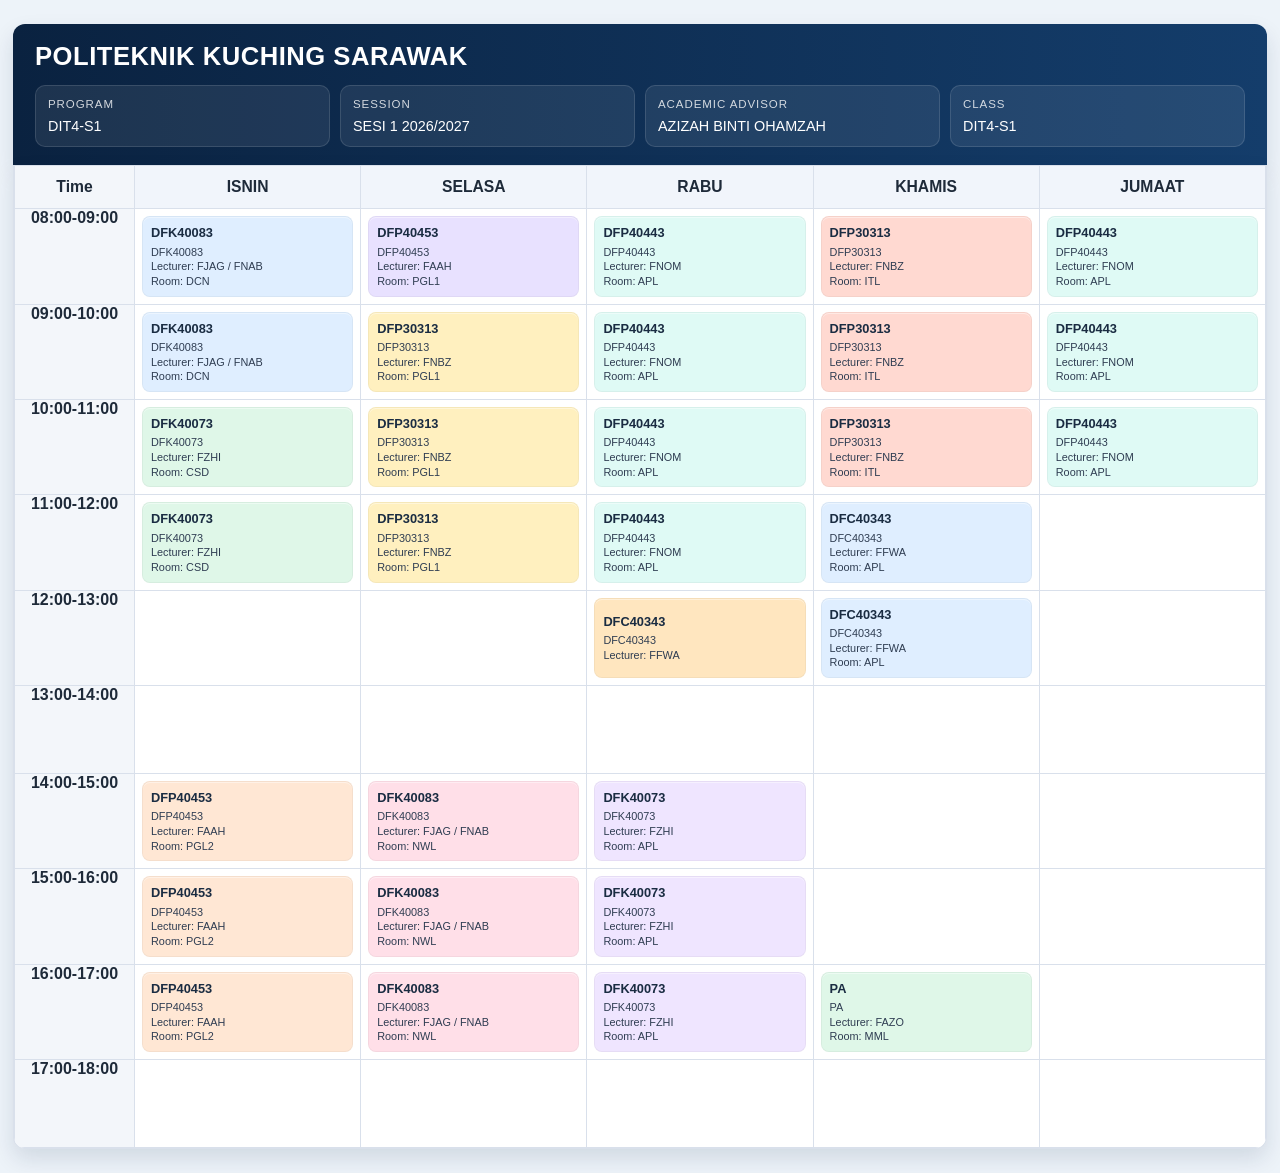
<file: FYP BLOM ADA CREDIT/FYP BLOM ADA CREDIT/timetables/semester4_s1.html>
﻿<!DOCTYPE html>
<html lang="en">
<head>
  <meta charset="UTF-8" />
  <meta name="viewport" content="width=device-width, initial-scale=1.0" />
  <title>DIT4-S1 Timetable</title>
  <style>
    :root {
      --navy: #0a2240;
      --navy-2: #143d6b;
      --bg: #edf3f9;
      --panel: #f9fafc;
      --line: #d9e0eb;
      --text: #1e2a39;
      --muted: #53627b;
      --blue: #dfeeff;
      --green: #dff7e8;
      --peach: #ffe7d4;
      --purple: #e8e1ff;
      --yellow: #fff0bf;
      --pink: #ffdfe8;
      --mint: #dffaf5;
      --orange: #ffe6bf;
      --lavender: #efe5ff;
      --coral: #ffd9d1;
      --shadow: 0 10px 22px rgba(10, 34, 64, 0.12);
    }
    * { box-sizing: border-box; }
    body {
      margin: 0;
      font-family: Arial, Helvetica, sans-serif;
      background: var(--bg);
      color: var(--text);
    }
    .page { width: min(1280px, calc(100% - 26px)); margin: 24px auto; }
    .topbar {
      background: linear-gradient(90deg, var(--navy), var(--navy-2));
      color: #fff;
      border-radius: 12px 12px 0 0;
      padding: 18px 22px;
      box-shadow: var(--shadow);
    }
    .title { margin: 0; font-size: clamp(1.5rem, 2vw, 2.3rem); letter-spacing: 0.02em; font-weight: 700; }
    .meta-grid {
      margin-top: 14px;
      display: grid;
      grid-template-columns: repeat(4, minmax(180px, 1fr));
      gap: 10px;
    }
    .meta-box {
      background: rgba(255,255,255,0.08);
      border: 1px solid rgba(255,255,255,0.12);
      border-radius: 10px;
      padding: 10px 12px;
      line-height: 1.4;
      font-size: 0.9rem;
    }
    .meta-label {
      display: block;
      font-size: 0.72rem;
      text-transform: uppercase;
      letter-spacing: 0.08em;
      opacity: 0.8;
      margin-bottom: 4px;
    }
    .table-wrap {
      background: var(--panel);
      border: 1px solid var(--line);
      border-top: none;
      border-radius: 0 0 12px 12px;
      overflow: hidden;
      box-shadow: var(--shadow);
    }
    table {
      width: 100%;
      border-collapse: collapse;
      table-layout: fixed;
    }
    th, td {
      border: 1px solid var(--line);
      padding: 0;
      text-align: center;
      vertical-align: top;
      background: #fff;
    }
    thead th {
      background: #f1f5fb;
      color: var(--text);
      font-size: 0.98rem;
      font-weight: 700;
      padding: 12px 8px;
    }
    .time-col {
      width: 120px;
      background: #f3f6fa;
      font-weight: 700;
      color: var(--text);
    }
    .slot { height: 88px; padding: 7px; }
    .subject {
      height: 100%;
      border: 1px solid rgba(0,0,0,0.04);
      border-radius: 8px;
      padding: 8px 8px 7px;
      display: flex;
      flex-direction: column;
      justify-content: center;
      text-align: left;
      box-shadow: inset 0 1px 0 rgba(255,255,255,0.4);
    }
    .code {
      font-weight: 700;
      font-size: 0.8rem;
      line-height: 1.2;
      margin-bottom: 4px;
      color: #1a2c42;
    }
    .meta {
      font-size: 0.68rem;
      line-height: 1.35;
      color: #2f3d52;
    }
    .blue { background: var(--blue); }
    .green { background: var(--green); }
    .peach { background: var(--peach); }
    .purple { background: var(--purple); }
    .yellow { background: var(--yellow); }
    .pink { background: var(--pink); }
    .mint { background: var(--mint); }
    .orange { background: var(--orange); }
    .lavender { background: var(--lavender); }
    .coral { background: var(--coral); }
    @media (max-width: 860px) {
      .meta-grid { grid-template-columns: 1fr 1fr; }
      .table-wrap { overflow-x: auto; }
      table { min-width: 920px; }
    }
  </style>
</head>
<body>
  <div class="page">
    <div class="topbar">
      <h1 class="title">POLITEKNIK KUCHING SARAWAK</h1>
      <div class="meta-grid">
        <div class="meta-box"><span class="meta-label">Program</span>DIT4-S1</div>
        <div class="meta-box"><span class="meta-label">Session</span>SESI 1 2026/2027</div>
        <div class="meta-box"><span class="meta-label">Academic Advisor</span>AZIZAH BINTI OHAMZAH</div>
        <div class="meta-box"><span class="meta-label">Class</span>DIT4-S1</div>
      </div>
    </div>

    <div class="table-wrap">
      <table>
        <thead>
          <tr>
            <th class="time-col">Time</th>
            <th>ISNIN</th>
            <th>SELASA</th>
            <th>RABU</th>
            <th>KHAMIS</th>
            <th>JUMAAT</th>
          </tr>
        </thead>
        <tbody>
          <tr><td class='time-col'>08:00-09:00</td><td class='slot'>    <div class="subject blue">
      <div class="code">DFK40083</div>
      <div class="meta">DFK40083<br>Lecturer: FJAG / FNAB<br>Room: DCN</div>
    </div></td><td class='slot'>    <div class="subject purple">
      <div class="code">DFP40453</div>
      <div class="meta">DFP40453<br>Lecturer: FAAH<br>Room: PGL1</div>
    </div></td><td class='slot'>    <div class="subject mint">
      <div class="code">DFP40443</div>
      <div class="meta">DFP40443<br>Lecturer: FNOM<br>Room: APL</div>
    </div></td><td class='slot'>    <div class="subject coral">
      <div class="code">DFP30313</div>
      <div class="meta">DFP30313<br>Lecturer: FNBZ<br>Room: ITL</div>
    </div></td><td class='slot'>    <div class="subject mint">
      <div class="code">DFP40443</div>
      <div class="meta">DFP40443<br>Lecturer: FNOM<br>Room: APL</div>
    </div></td></tr><tr><td class='time-col'>09:00-10:00</td><td class='slot'>    <div class="subject blue">
      <div class="code">DFK40083</div>
      <div class="meta">DFK40083<br>Lecturer: FJAG / FNAB<br>Room: DCN</div>
    </div></td><td class='slot'>    <div class="subject yellow">
      <div class="code">DFP30313</div>
      <div class="meta">DFP30313<br>Lecturer: FNBZ<br>Room: PGL1</div>
    </div></td><td class='slot'>    <div class="subject mint">
      <div class="code">DFP40443</div>
      <div class="meta">DFP40443<br>Lecturer: FNOM<br>Room: APL</div>
    </div></td><td class='slot'>    <div class="subject coral">
      <div class="code">DFP30313</div>
      <div class="meta">DFP30313<br>Lecturer: FNBZ<br>Room: ITL</div>
    </div></td><td class='slot'>    <div class="subject mint">
      <div class="code">DFP40443</div>
      <div class="meta">DFP40443<br>Lecturer: FNOM<br>Room: APL</div>
    </div></td></tr><tr><td class='time-col'>10:00-11:00</td><td class='slot'>    <div class="subject green">
      <div class="code">DFK40073</div>
      <div class="meta">DFK40073<br>Lecturer: FZHI<br>Room: CSD</div>
    </div></td><td class='slot'>    <div class="subject yellow">
      <div class="code">DFP30313</div>
      <div class="meta">DFP30313<br>Lecturer: FNBZ<br>Room: PGL1</div>
    </div></td><td class='slot'>    <div class="subject mint">
      <div class="code">DFP40443</div>
      <div class="meta">DFP40443<br>Lecturer: FNOM<br>Room: APL</div>
    </div></td><td class='slot'>    <div class="subject coral">
      <div class="code">DFP30313</div>
      <div class="meta">DFP30313<br>Lecturer: FNBZ<br>Room: ITL</div>
    </div></td><td class='slot'>    <div class="subject mint">
      <div class="code">DFP40443</div>
      <div class="meta">DFP40443<br>Lecturer: FNOM<br>Room: APL</div>
    </div></td></tr><tr><td class='time-col'>11:00-12:00</td><td class='slot'>    <div class="subject green">
      <div class="code">DFK40073</div>
      <div class="meta">DFK40073<br>Lecturer: FZHI<br>Room: CSD</div>
    </div></td><td class='slot'>    <div class="subject yellow">
      <div class="code">DFP30313</div>
      <div class="meta">DFP30313<br>Lecturer: FNBZ<br>Room: PGL1</div>
    </div></td><td class='slot'>    <div class="subject mint">
      <div class="code">DFP40443</div>
      <div class="meta">DFP40443<br>Lecturer: FNOM<br>Room: APL</div>
    </div></td><td class='slot'>    <div class="subject blue">
      <div class="code">DFC40343</div>
      <div class="meta">DFC40343<br>Lecturer: FFWA<br>Room: APL</div>
    </div></td><td class='slot'></td></tr><tr><td class='time-col'>12:00-13:00</td><td class='slot'></td><td class='slot'></td><td class='slot'>    <div class="subject orange">
      <div class="code">DFC40343</div>
      <div class="meta">DFC40343<br>Lecturer: FFWA</div>
    </div></td><td class='slot'>    <div class="subject blue">
      <div class="code">DFC40343</div>
      <div class="meta">DFC40343<br>Lecturer: FFWA<br>Room: APL</div>
    </div></td><td class='slot'></td></tr><tr><td class='time-col'>13:00-14:00</td><td class='slot'></td><td class='slot'></td><td class='slot'></td><td class='slot'></td><td class='slot'></td></tr><tr><td class='time-col'>14:00-15:00</td><td class='slot'>    <div class="subject peach">
      <div class="code">DFP40453</div>
      <div class="meta">DFP40453<br>Lecturer: FAAH<br>Room: PGL2</div>
    </div></td><td class='slot'>    <div class="subject pink">
      <div class="code">DFK40083</div>
      <div class="meta">DFK40083<br>Lecturer: FJAG / FNAB<br>Room: NWL</div>
    </div></td><td class='slot'>    <div class="subject lavender">
      <div class="code">DFK40073</div>
      <div class="meta">DFK40073<br>Lecturer: FZHI<br>Room: APL</div>
    </div></td><td class='slot'></td><td class='slot'></td></tr><tr><td class='time-col'>15:00-16:00</td><td class='slot'>    <div class="subject peach">
      <div class="code">DFP40453</div>
      <div class="meta">DFP40453<br>Lecturer: FAAH<br>Room: PGL2</div>
    </div></td><td class='slot'>    <div class="subject pink">
      <div class="code">DFK40083</div>
      <div class="meta">DFK40083<br>Lecturer: FJAG / FNAB<br>Room: NWL</div>
    </div></td><td class='slot'>    <div class="subject lavender">
      <div class="code">DFK40073</div>
      <div class="meta">DFK40073<br>Lecturer: FZHI<br>Room: APL</div>
    </div></td><td class='slot'></td><td class='slot'></td></tr><tr><td class='time-col'>16:00-17:00</td><td class='slot'>    <div class="subject peach">
      <div class="code">DFP40453</div>
      <div class="meta">DFP40453<br>Lecturer: FAAH<br>Room: PGL2</div>
    </div></td><td class='slot'>    <div class="subject pink">
      <div class="code">DFK40083</div>
      <div class="meta">DFK40083<br>Lecturer: FJAG / FNAB<br>Room: NWL</div>
    </div></td><td class='slot'>    <div class="subject lavender">
      <div class="code">DFK40073</div>
      <div class="meta">DFK40073<br>Lecturer: FZHI<br>Room: APL</div>
    </div></td><td class='slot'>    <div class="subject green">
      <div class="code">PA</div>
      <div class="meta">PA<br>Lecturer: FAZO<br>Room: MML</div>
    </div></td><td class='slot'></td></tr><tr><td class='time-col'>17:00-18:00</td><td class='slot'></td><td class='slot'></td><td class='slot'></td><td class='slot'></td><td class='slot'></td></tr>
        </tbody>
      </table>
    </div>
  </div>
</body>
</html>
</file>
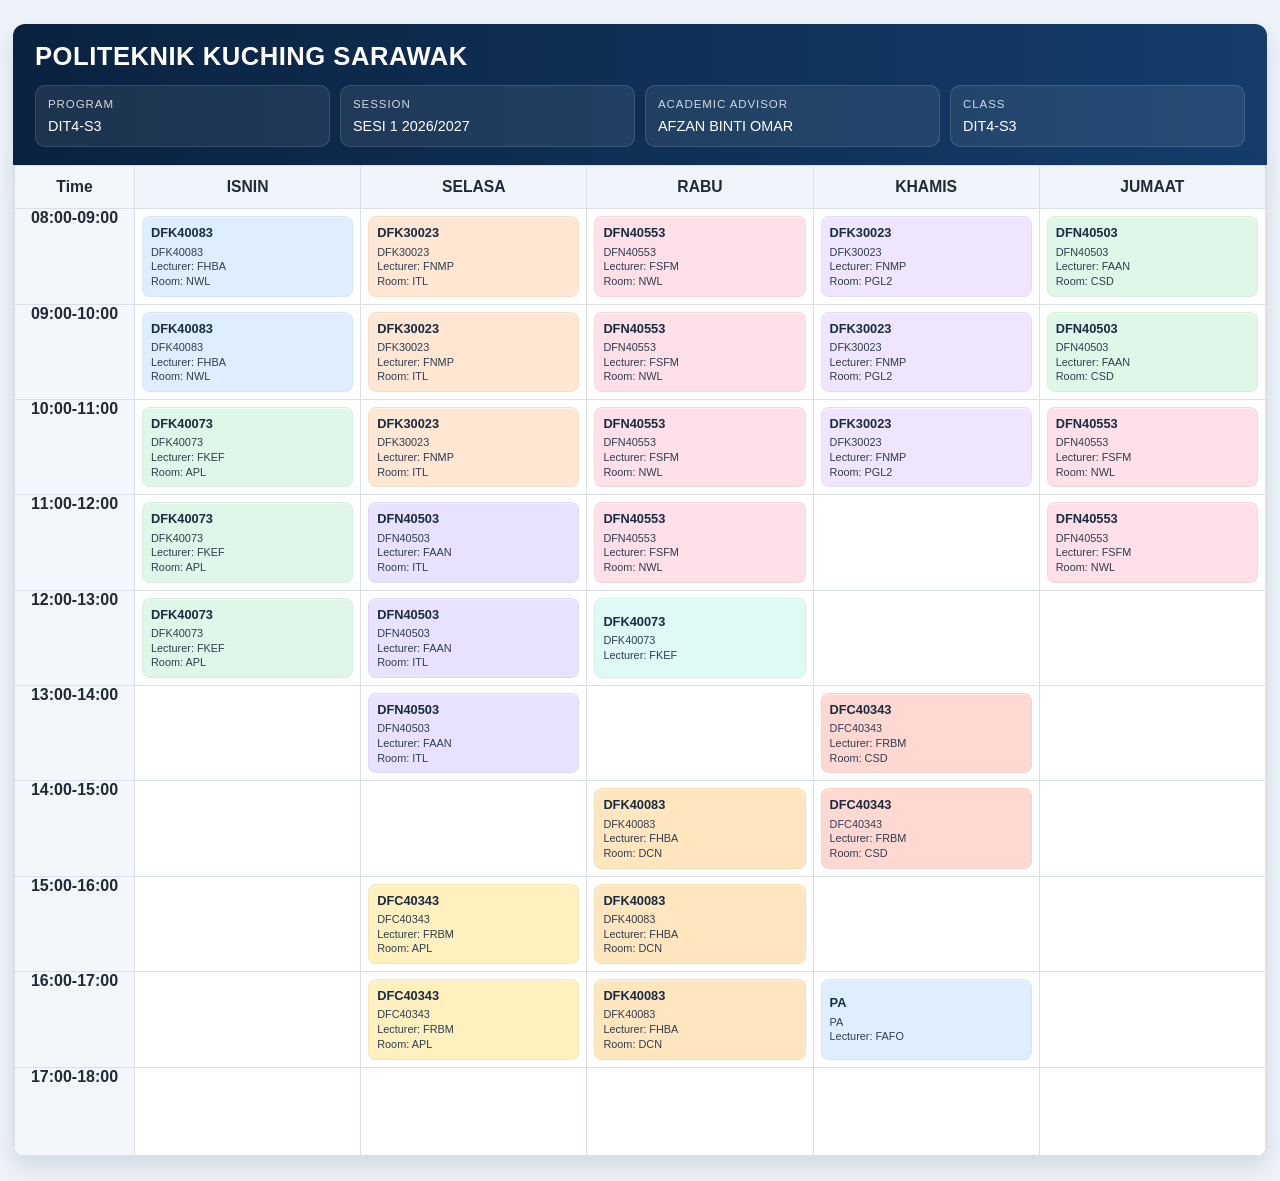
<file: FYP BLOM ADA CREDIT/FYP BLOM ADA CREDIT/timetables/semester4_s3.html>
﻿<!DOCTYPE html>
<html lang="en">
<head>
  <meta charset="UTF-8" />
  <meta name="viewport" content="width=device-width, initial-scale=1.0" />
  <title>DIT4-S3 Timetable</title>
  <style>
    :root {
      --navy: #0a2240;
      --navy-2: #143d6b;
      --bg: #edf3f9;
      --panel: #f9fafc;
      --line: #d9e0eb;
      --text: #1e2a39;
      --muted: #53627b;
      --blue: #dfeeff;
      --green: #dff7e8;
      --peach: #ffe7d4;
      --purple: #e8e1ff;
      --yellow: #fff0bf;
      --pink: #ffdfe8;
      --mint: #dffaf5;
      --orange: #ffe6bf;
      --lavender: #efe5ff;
      --coral: #ffd9d1;
      --shadow: 0 10px 22px rgba(10, 34, 64, 0.12);
    }
    * { box-sizing: border-box; }
    body {
      margin: 0;
      font-family: Arial, Helvetica, sans-serif;
      background: var(--bg);
      color: var(--text);
    }
    .page { width: min(1280px, calc(100% - 26px)); margin: 24px auto; }
    .topbar {
      background: linear-gradient(90deg, var(--navy), var(--navy-2));
      color: #fff;
      border-radius: 12px 12px 0 0;
      padding: 18px 22px;
      box-shadow: var(--shadow);
    }
    .title { margin: 0; font-size: clamp(1.5rem, 2vw, 2.3rem); letter-spacing: 0.02em; font-weight: 700; }
    .meta-grid {
      margin-top: 14px;
      display: grid;
      grid-template-columns: repeat(4, minmax(180px, 1fr));
      gap: 10px;
    }
    .meta-box {
      background: rgba(255,255,255,0.08);
      border: 1px solid rgba(255,255,255,0.12);
      border-radius: 10px;
      padding: 10px 12px;
      line-height: 1.4;
      font-size: 0.9rem;
    }
    .meta-label {
      display: block;
      font-size: 0.72rem;
      text-transform: uppercase;
      letter-spacing: 0.08em;
      opacity: 0.8;
      margin-bottom: 4px;
    }
    .table-wrap {
      background: var(--panel);
      border: 1px solid var(--line);
      border-top: none;
      border-radius: 0 0 12px 12px;
      overflow: hidden;
      box-shadow: var(--shadow);
    }
    table {
      width: 100%;
      border-collapse: collapse;
      table-layout: fixed;
    }
    th, td {
      border: 1px solid var(--line);
      padding: 0;
      text-align: center;
      vertical-align: top;
      background: #fff;
    }
    thead th {
      background: #f1f5fb;
      color: var(--text);
      font-size: 0.98rem;
      font-weight: 700;
      padding: 12px 8px;
    }
    .time-col {
      width: 120px;
      background: #f3f6fa;
      font-weight: 700;
      color: var(--text);
    }
    .slot { height: 88px; padding: 7px; }
    .subject {
      height: 100%;
      border: 1px solid rgba(0,0,0,0.04);
      border-radius: 8px;
      padding: 8px 8px 7px;
      display: flex;
      flex-direction: column;
      justify-content: center;
      text-align: left;
      box-shadow: inset 0 1px 0 rgba(255,255,255,0.4);
    }
    .code {
      font-weight: 700;
      font-size: 0.8rem;
      line-height: 1.2;
      margin-bottom: 4px;
      color: #1a2c42;
    }
    .meta {
      font-size: 0.68rem;
      line-height: 1.35;
      color: #2f3d52;
    }
    .blue { background: var(--blue); }
    .green { background: var(--green); }
    .peach { background: var(--peach); }
    .purple { background: var(--purple); }
    .yellow { background: var(--yellow); }
    .pink { background: var(--pink); }
    .mint { background: var(--mint); }
    .orange { background: var(--orange); }
    .lavender { background: var(--lavender); }
    .coral { background: var(--coral); }
    @media (max-width: 860px) {
      .meta-grid { grid-template-columns: 1fr 1fr; }
      .table-wrap { overflow-x: auto; }
      table { min-width: 920px; }
    }
  </style>
</head>
<body>
  <div class="page">
    <div class="topbar">
      <h1 class="title">POLITEKNIK KUCHING SARAWAK</h1>
      <div class="meta-grid">
        <div class="meta-box"><span class="meta-label">Program</span>DIT4-S3</div>
        <div class="meta-box"><span class="meta-label">Session</span>SESI 1 2026/2027</div>
        <div class="meta-box"><span class="meta-label">Academic Advisor</span>AFZAN BINTI OMAR</div>
        <div class="meta-box"><span class="meta-label">Class</span>DIT4-S3</div>
      </div>
    </div>

    <div class="table-wrap">
      <table>
        <thead>
          <tr>
            <th class="time-col">Time</th>
            <th>ISNIN</th>
            <th>SELASA</th>
            <th>RABU</th>
            <th>KHAMIS</th>
            <th>JUMAAT</th>
          </tr>
        </thead>
        <tbody>
          <tr><td class='time-col'>08:00-09:00</td><td class='slot'>    <div class="subject blue">
      <div class="code">DFK40083</div>
      <div class="meta">DFK40083<br>Lecturer: FHBA<br>Room: NWL</div>
    </div></td><td class='slot'>    <div class="subject peach">
      <div class="code">DFK30023</div>
      <div class="meta">DFK30023<br>Lecturer: FNMP<br>Room: ITL</div>
    </div></td><td class='slot'>    <div class="subject pink">
      <div class="code">DFN40553</div>
      <div class="meta">DFN40553<br>Lecturer: FSFM<br>Room: NWL</div>
    </div></td><td class='slot'>    <div class="subject lavender">
      <div class="code">DFK30023</div>
      <div class="meta">DFK30023<br>Lecturer: FNMP<br>Room: PGL2</div>
    </div></td><td class='slot'>    <div class="subject green">
      <div class="code">DFN40503</div>
      <div class="meta">DFN40503<br>Lecturer: FAAN<br>Room: CSD</div>
    </div></td></tr><tr><td class='time-col'>09:00-10:00</td><td class='slot'>    <div class="subject blue">
      <div class="code">DFK40083</div>
      <div class="meta">DFK40083<br>Lecturer: FHBA<br>Room: NWL</div>
    </div></td><td class='slot'>    <div class="subject peach">
      <div class="code">DFK30023</div>
      <div class="meta">DFK30023<br>Lecturer: FNMP<br>Room: ITL</div>
    </div></td><td class='slot'>    <div class="subject pink">
      <div class="code">DFN40553</div>
      <div class="meta">DFN40553<br>Lecturer: FSFM<br>Room: NWL</div>
    </div></td><td class='slot'>    <div class="subject lavender">
      <div class="code">DFK30023</div>
      <div class="meta">DFK30023<br>Lecturer: FNMP<br>Room: PGL2</div>
    </div></td><td class='slot'>    <div class="subject green">
      <div class="code">DFN40503</div>
      <div class="meta">DFN40503<br>Lecturer: FAAN<br>Room: CSD</div>
    </div></td></tr><tr><td class='time-col'>10:00-11:00</td><td class='slot'>    <div class="subject green">
      <div class="code">DFK40073</div>
      <div class="meta">DFK40073<br>Lecturer: FKEF<br>Room: APL</div>
    </div></td><td class='slot'>    <div class="subject peach">
      <div class="code">DFK30023</div>
      <div class="meta">DFK30023<br>Lecturer: FNMP<br>Room: ITL</div>
    </div></td><td class='slot'>    <div class="subject pink">
      <div class="code">DFN40553</div>
      <div class="meta">DFN40553<br>Lecturer: FSFM<br>Room: NWL</div>
    </div></td><td class='slot'>    <div class="subject lavender">
      <div class="code">DFK30023</div>
      <div class="meta">DFK30023<br>Lecturer: FNMP<br>Room: PGL2</div>
    </div></td><td class='slot'>    <div class="subject pink">
      <div class="code">DFN40553</div>
      <div class="meta">DFN40553<br>Lecturer: FSFM<br>Room: NWL</div>
    </div></td></tr><tr><td class='time-col'>11:00-12:00</td><td class='slot'>    <div class="subject green">
      <div class="code">DFK40073</div>
      <div class="meta">DFK40073<br>Lecturer: FKEF<br>Room: APL</div>
    </div></td><td class='slot'>    <div class="subject purple">
      <div class="code">DFN40503</div>
      <div class="meta">DFN40503<br>Lecturer: FAAN<br>Room: ITL</div>
    </div></td><td class='slot'>    <div class="subject pink">
      <div class="code">DFN40553</div>
      <div class="meta">DFN40553<br>Lecturer: FSFM<br>Room: NWL</div>
    </div></td><td class='slot'></td><td class='slot'>    <div class="subject pink">
      <div class="code">DFN40553</div>
      <div class="meta">DFN40553<br>Lecturer: FSFM<br>Room: NWL</div>
    </div></td></tr><tr><td class='time-col'>12:00-13:00</td><td class='slot'>    <div class="subject green">
      <div class="code">DFK40073</div>
      <div class="meta">DFK40073<br>Lecturer: FKEF<br>Room: APL</div>
    </div></td><td class='slot'>    <div class="subject purple">
      <div class="code">DFN40503</div>
      <div class="meta">DFN40503<br>Lecturer: FAAN<br>Room: ITL</div>
    </div></td><td class='slot'>    <div class="subject mint">
      <div class="code">DFK40073</div>
      <div class="meta">DFK40073<br>Lecturer: FKEF</div>
    </div></td><td class='slot'></td><td class='slot'></td></tr><tr><td class='time-col'>13:00-14:00</td><td class='slot'></td><td class='slot'>    <div class="subject purple">
      <div class="code">DFN40503</div>
      <div class="meta">DFN40503<br>Lecturer: FAAN<br>Room: ITL</div>
    </div></td><td class='slot'></td><td class='slot'>    <div class="subject coral">
      <div class="code">DFC40343</div>
      <div class="meta">DFC40343<br>Lecturer: FRBM<br>Room: CSD</div>
    </div></td><td class='slot'></td></tr><tr><td class='time-col'>14:00-15:00</td><td class='slot'></td><td class='slot'></td><td class='slot'>    <div class="subject orange">
      <div class="code">DFK40083</div>
      <div class="meta">DFK40083<br>Lecturer: FHBA<br>Room: DCN</div>
    </div></td><td class='slot'>    <div class="subject coral">
      <div class="code">DFC40343</div>
      <div class="meta">DFC40343<br>Lecturer: FRBM<br>Room: CSD</div>
    </div></td><td class='slot'></td></tr><tr><td class='time-col'>15:00-16:00</td><td class='slot'></td><td class='slot'>    <div class="subject yellow">
      <div class="code">DFC40343</div>
      <div class="meta">DFC40343<br>Lecturer: FRBM<br>Room: APL</div>
    </div></td><td class='slot'>    <div class="subject orange">
      <div class="code">DFK40083</div>
      <div class="meta">DFK40083<br>Lecturer: FHBA<br>Room: DCN</div>
    </div></td><td class='slot'></td><td class='slot'></td></tr><tr><td class='time-col'>16:00-17:00</td><td class='slot'></td><td class='slot'>    <div class="subject yellow">
      <div class="code">DFC40343</div>
      <div class="meta">DFC40343<br>Lecturer: FRBM<br>Room: APL</div>
    </div></td><td class='slot'>    <div class="subject orange">
      <div class="code">DFK40083</div>
      <div class="meta">DFK40083<br>Lecturer: FHBA<br>Room: DCN</div>
    </div></td><td class='slot'>    <div class="subject blue">
      <div class="code">PA</div>
      <div class="meta">PA<br>Lecturer: FAFO</div>
    </div></td><td class='slot'></td></tr><tr><td class='time-col'>17:00-18:00</td><td class='slot'></td><td class='slot'></td><td class='slot'></td><td class='slot'></td><td class='slot'></td></tr>
        </tbody>
      </table>
    </div>
  </div>
</body>
</html>
</file>
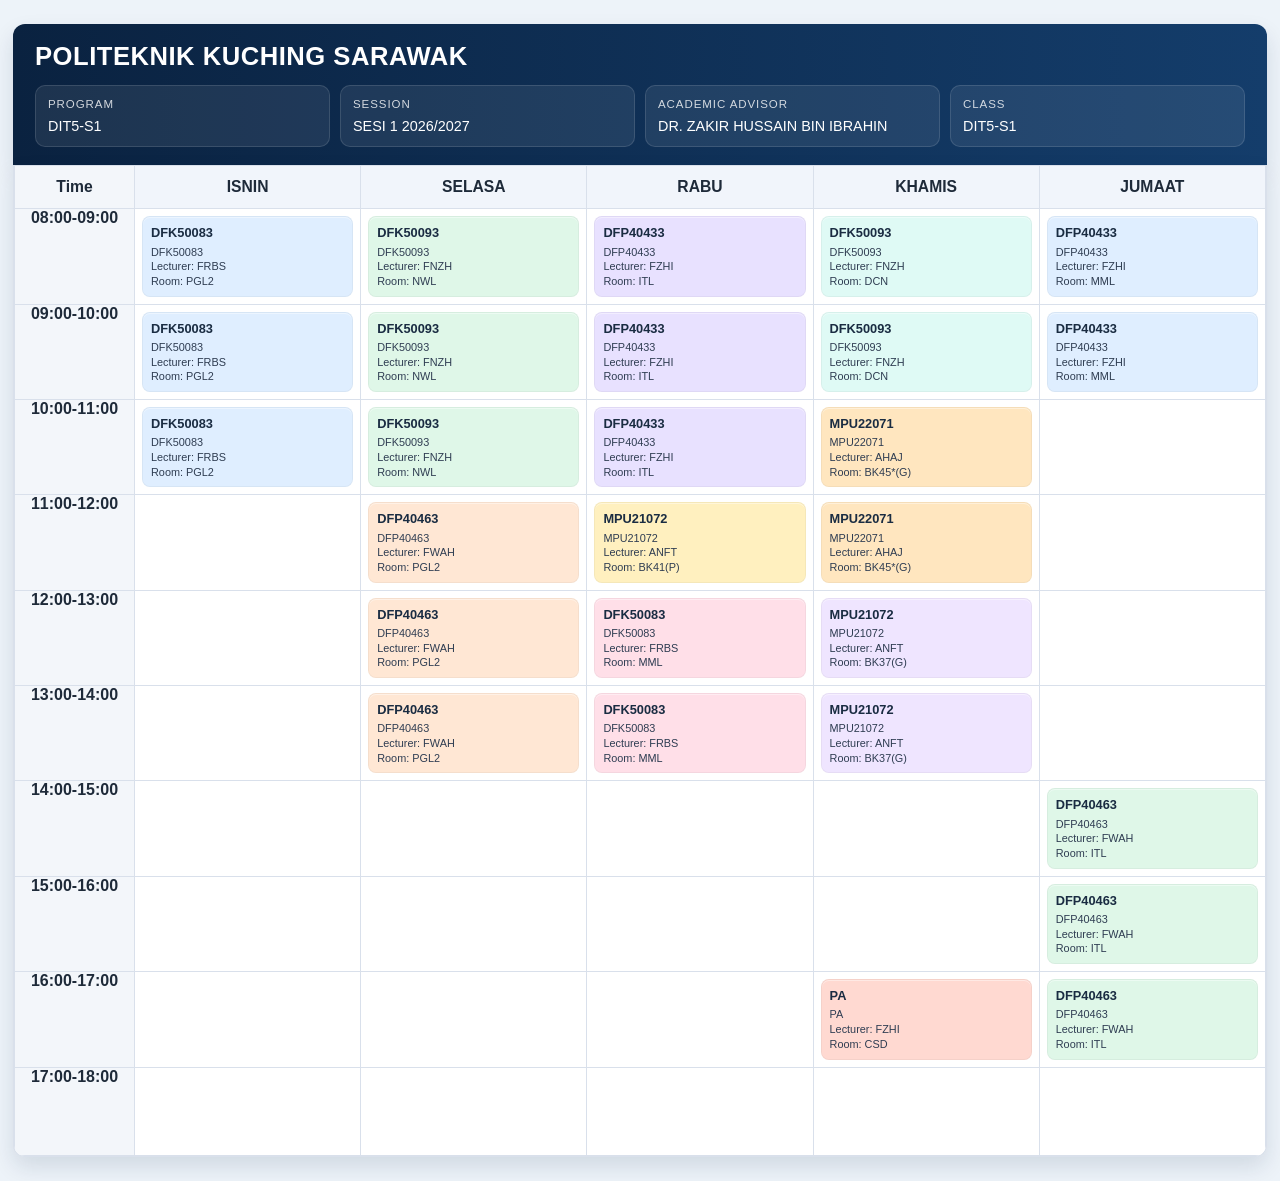
<file: FYP BLOM ADA CREDIT/FYP BLOM ADA CREDIT/timetables/semester5_s1.html>
﻿<!DOCTYPE html>
<html lang="en">
<head>
  <meta charset="UTF-8" />
  <meta name="viewport" content="width=device-width, initial-scale=1.0" />
  <title>DIT5-S1 Timetable</title>
  <style>
    :root {
      --navy: #0a2240;
      --navy-2: #143d6b;
      --bg: #edf3f9;
      --panel: #f9fafc;
      --line: #d9e0eb;
      --text: #1e2a39;
      --muted: #53627b;
      --blue: #dfeeff;
      --green: #dff7e8;
      --peach: #ffe7d4;
      --purple: #e8e1ff;
      --yellow: #fff0bf;
      --pink: #ffdfe8;
      --mint: #dffaf5;
      --orange: #ffe6bf;
      --lavender: #efe5ff;
      --coral: #ffd9d1;
      --shadow: 0 10px 22px rgba(10, 34, 64, 0.12);
    }
    * { box-sizing: border-box; }
    body {
      margin: 0;
      font-family: Arial, Helvetica, sans-serif;
      background: var(--bg);
      color: var(--text);
    }
    .page { width: min(1280px, calc(100% - 26px)); margin: 24px auto; }
    .topbar {
      background: linear-gradient(90deg, var(--navy), var(--navy-2));
      color: #fff;
      border-radius: 12px 12px 0 0;
      padding: 18px 22px;
      box-shadow: var(--shadow);
    }
    .title { margin: 0; font-size: clamp(1.5rem, 2vw, 2.3rem); letter-spacing: 0.02em; font-weight: 700; }
    .meta-grid {
      margin-top: 14px;
      display: grid;
      grid-template-columns: repeat(4, minmax(180px, 1fr));
      gap: 10px;
    }
    .meta-box {
      background: rgba(255,255,255,0.08);
      border: 1px solid rgba(255,255,255,0.12);
      border-radius: 10px;
      padding: 10px 12px;
      line-height: 1.4;
      font-size: 0.9rem;
    }
    .meta-label {
      display: block;
      font-size: 0.72rem;
      text-transform: uppercase;
      letter-spacing: 0.08em;
      opacity: 0.8;
      margin-bottom: 4px;
    }
    .table-wrap {
      background: var(--panel);
      border: 1px solid var(--line);
      border-top: none;
      border-radius: 0 0 12px 12px;
      overflow: hidden;
      box-shadow: var(--shadow);
    }
    table {
      width: 100%;
      border-collapse: collapse;
      table-layout: fixed;
    }
    th, td {
      border: 1px solid var(--line);
      padding: 0;
      text-align: center;
      vertical-align: top;
      background: #fff;
    }
    thead th {
      background: #f1f5fb;
      color: var(--text);
      font-size: 0.98rem;
      font-weight: 700;
      padding: 12px 8px;
    }
    .time-col {
      width: 120px;
      background: #f3f6fa;
      font-weight: 700;
      color: var(--text);
    }
    .slot { height: 88px; padding: 7px; }
    .subject {
      height: 100%;
      border: 1px solid rgba(0,0,0,0.04);
      border-radius: 8px;
      padding: 8px 8px 7px;
      display: flex;
      flex-direction: column;
      justify-content: center;
      text-align: left;
      box-shadow: inset 0 1px 0 rgba(255,255,255,0.4);
    }
    .code {
      font-weight: 700;
      font-size: 0.8rem;
      line-height: 1.2;
      margin-bottom: 4px;
      color: #1a2c42;
    }
    .meta {
      font-size: 0.68rem;
      line-height: 1.35;
      color: #2f3d52;
    }
    .blue { background: var(--blue); }
    .green { background: var(--green); }
    .peach { background: var(--peach); }
    .purple { background: var(--purple); }
    .yellow { background: var(--yellow); }
    .pink { background: var(--pink); }
    .mint { background: var(--mint); }
    .orange { background: var(--orange); }
    .lavender { background: var(--lavender); }
    .coral { background: var(--coral); }
    @media (max-width: 860px) {
      .meta-grid { grid-template-columns: 1fr 1fr; }
      .table-wrap { overflow-x: auto; }
      table { min-width: 920px; }
    }
  </style>
</head>
<body>
  <div class="page">
    <div class="topbar">
      <h1 class="title">POLITEKNIK KUCHING SARAWAK</h1>
      <div class="meta-grid">
        <div class="meta-box"><span class="meta-label">Program</span>DIT5-S1</div>
        <div class="meta-box"><span class="meta-label">Session</span>SESI 1 2026/2027</div>
        <div class="meta-box"><span class="meta-label">Academic Advisor</span>DR. ZAKIR HUSSAIN BIN IBRAHIN</div>
        <div class="meta-box"><span class="meta-label">Class</span>DIT5-S1</div>
      </div>
    </div>

    <div class="table-wrap">
      <table>
        <thead>
          <tr>
            <th class="time-col">Time</th>
            <th>ISNIN</th>
            <th>SELASA</th>
            <th>RABU</th>
            <th>KHAMIS</th>
            <th>JUMAAT</th>
          </tr>
        </thead>
        <tbody>
          <tr><td class='time-col'>08:00-09:00</td><td class='slot'>    <div class="subject blue">
      <div class="code">DFK50083</div>
      <div class="meta">DFK50083<br>Lecturer: FRBS<br>Room: PGL2</div>
    </div></td><td class='slot'>    <div class="subject green">
      <div class="code">DFK50093</div>
      <div class="meta">DFK50093<br>Lecturer: FNZH<br>Room: NWL</div>
    </div></td><td class='slot'>    <div class="subject purple">
      <div class="code">DFP40433</div>
      <div class="meta">DFP40433<br>Lecturer: FZHI<br>Room: ITL</div>
    </div></td><td class='slot'>    <div class="subject mint">
      <div class="code">DFK50093</div>
      <div class="meta">DFK50093<br>Lecturer: FNZH<br>Room: DCN</div>
    </div></td><td class='slot'>    <div class="subject blue">
      <div class="code">DFP40433</div>
      <div class="meta">DFP40433<br>Lecturer: FZHI<br>Room: MML</div>
    </div></td></tr><tr><td class='time-col'>09:00-10:00</td><td class='slot'>    <div class="subject blue">
      <div class="code">DFK50083</div>
      <div class="meta">DFK50083<br>Lecturer: FRBS<br>Room: PGL2</div>
    </div></td><td class='slot'>    <div class="subject green">
      <div class="code">DFK50093</div>
      <div class="meta">DFK50093<br>Lecturer: FNZH<br>Room: NWL</div>
    </div></td><td class='slot'>    <div class="subject purple">
      <div class="code">DFP40433</div>
      <div class="meta">DFP40433<br>Lecturer: FZHI<br>Room: ITL</div>
    </div></td><td class='slot'>    <div class="subject mint">
      <div class="code">DFK50093</div>
      <div class="meta">DFK50093<br>Lecturer: FNZH<br>Room: DCN</div>
    </div></td><td class='slot'>    <div class="subject blue">
      <div class="code">DFP40433</div>
      <div class="meta">DFP40433<br>Lecturer: FZHI<br>Room: MML</div>
    </div></td></tr><tr><td class='time-col'>10:00-11:00</td><td class='slot'>    <div class="subject blue">
      <div class="code">DFK50083</div>
      <div class="meta">DFK50083<br>Lecturer: FRBS<br>Room: PGL2</div>
    </div></td><td class='slot'>    <div class="subject green">
      <div class="code">DFK50093</div>
      <div class="meta">DFK50093<br>Lecturer: FNZH<br>Room: NWL</div>
    </div></td><td class='slot'>    <div class="subject purple">
      <div class="code">DFP40433</div>
      <div class="meta">DFP40433<br>Lecturer: FZHI<br>Room: ITL</div>
    </div></td><td class='slot'>    <div class="subject orange">
      <div class="code">MPU22071</div>
      <div class="meta">MPU22071<br>Lecturer: AHAJ<br>Room: BK45*(G)</div>
    </div></td><td class='slot'></td></tr><tr><td class='time-col'>11:00-12:00</td><td class='slot'></td><td class='slot'>    <div class="subject peach">
      <div class="code">DFP40463</div>
      <div class="meta">DFP40463<br>Lecturer: FWAH<br>Room: PGL2</div>
    </div></td><td class='slot'>    <div class="subject yellow">
      <div class="code">MPU21072</div>
      <div class="meta">MPU21072<br>Lecturer: ANFT<br>Room: BK41(P)</div>
    </div></td><td class='slot'>    <div class="subject orange">
      <div class="code">MPU22071</div>
      <div class="meta">MPU22071<br>Lecturer: AHAJ<br>Room: BK45*(G)</div>
    </div></td><td class='slot'></td></tr><tr><td class='time-col'>12:00-13:00</td><td class='slot'></td><td class='slot'>    <div class="subject peach">
      <div class="code">DFP40463</div>
      <div class="meta">DFP40463<br>Lecturer: FWAH<br>Room: PGL2</div>
    </div></td><td class='slot'>    <div class="subject pink">
      <div class="code">DFK50083</div>
      <div class="meta">DFK50083<br>Lecturer: FRBS<br>Room: MML</div>
    </div></td><td class='slot'>    <div class="subject lavender">
      <div class="code">MPU21072</div>
      <div class="meta">MPU21072<br>Lecturer: ANFT<br>Room: BK37(G)</div>
    </div></td><td class='slot'></td></tr><tr><td class='time-col'>13:00-14:00</td><td class='slot'></td><td class='slot'>    <div class="subject peach">
      <div class="code">DFP40463</div>
      <div class="meta">DFP40463<br>Lecturer: FWAH<br>Room: PGL2</div>
    </div></td><td class='slot'>    <div class="subject pink">
      <div class="code">DFK50083</div>
      <div class="meta">DFK50083<br>Lecturer: FRBS<br>Room: MML</div>
    </div></td><td class='slot'>    <div class="subject lavender">
      <div class="code">MPU21072</div>
      <div class="meta">MPU21072<br>Lecturer: ANFT<br>Room: BK37(G)</div>
    </div></td><td class='slot'></td></tr><tr><td class='time-col'>14:00-15:00</td><td class='slot'></td><td class='slot'></td><td class='slot'></td><td class='slot'></td><td class='slot'>    <div class="subject green">
      <div class="code">DFP40463</div>
      <div class="meta">DFP40463<br>Lecturer: FWAH<br>Room: ITL</div>
    </div></td></tr><tr><td class='time-col'>15:00-16:00</td><td class='slot'></td><td class='slot'></td><td class='slot'></td><td class='slot'></td><td class='slot'>    <div class="subject green">
      <div class="code">DFP40463</div>
      <div class="meta">DFP40463<br>Lecturer: FWAH<br>Room: ITL</div>
    </div></td></tr><tr><td class='time-col'>16:00-17:00</td><td class='slot'></td><td class='slot'></td><td class='slot'></td><td class='slot'>    <div class="subject coral">
      <div class="code">PA</div>
      <div class="meta">PA<br>Lecturer: FZHI<br>Room: CSD</div>
    </div></td><td class='slot'>    <div class="subject green">
      <div class="code">DFP40463</div>
      <div class="meta">DFP40463<br>Lecturer: FWAH<br>Room: ITL</div>
    </div></td></tr><tr><td class='time-col'>17:00-18:00</td><td class='slot'></td><td class='slot'></td><td class='slot'></td><td class='slot'></td><td class='slot'></td></tr>
        </tbody>
      </table>
    </div>
  </div>
</body>
</html>
</file>
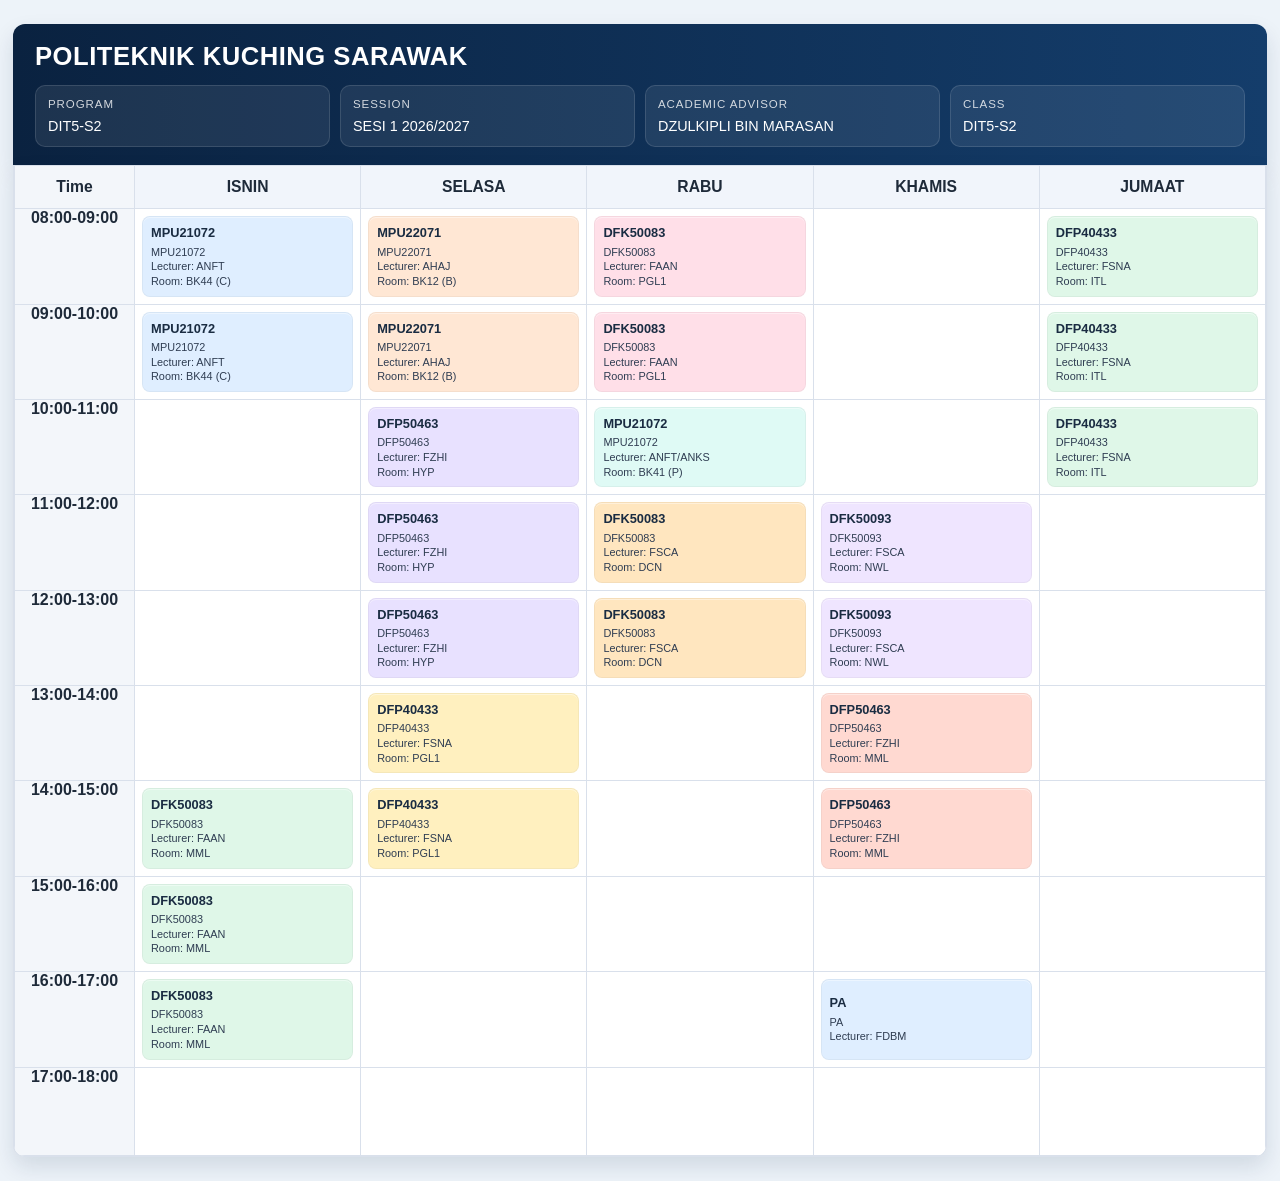
<file: FYP BLOM ADA CREDIT/FYP BLOM ADA CREDIT/timetables/semester5_s2.html>
﻿<!DOCTYPE html>
<html lang="en">
<head>
  <meta charset="UTF-8" />
  <meta name="viewport" content="width=device-width, initial-scale=1.0" />
  <title>DIT5-S2 Timetable</title>
  <style>
    :root {
      --navy: #0a2240;
      --navy-2: #143d6b;
      --bg: #edf3f9;
      --panel: #f9fafc;
      --line: #d9e0eb;
      --text: #1e2a39;
      --muted: #53627b;
      --blue: #dfeeff;
      --green: #dff7e8;
      --peach: #ffe7d4;
      --purple: #e8e1ff;
      --yellow: #fff0bf;
      --pink: #ffdfe8;
      --mint: #dffaf5;
      --orange: #ffe6bf;
      --lavender: #efe5ff;
      --coral: #ffd9d1;
      --shadow: 0 10px 22px rgba(10, 34, 64, 0.12);
    }
    * { box-sizing: border-box; }
    body {
      margin: 0;
      font-family: Arial, Helvetica, sans-serif;
      background: var(--bg);
      color: var(--text);
    }
    .page { width: min(1280px, calc(100% - 26px)); margin: 24px auto; }
    .topbar {
      background: linear-gradient(90deg, var(--navy), var(--navy-2));
      color: #fff;
      border-radius: 12px 12px 0 0;
      padding: 18px 22px;
      box-shadow: var(--shadow);
    }
    .title { margin: 0; font-size: clamp(1.5rem, 2vw, 2.3rem); letter-spacing: 0.02em; font-weight: 700; }
    .meta-grid {
      margin-top: 14px;
      display: grid;
      grid-template-columns: repeat(4, minmax(180px, 1fr));
      gap: 10px;
    }
    .meta-box {
      background: rgba(255,255,255,0.08);
      border: 1px solid rgba(255,255,255,0.12);
      border-radius: 10px;
      padding: 10px 12px;
      line-height: 1.4;
      font-size: 0.9rem;
    }
    .meta-label {
      display: block;
      font-size: 0.72rem;
      text-transform: uppercase;
      letter-spacing: 0.08em;
      opacity: 0.8;
      margin-bottom: 4px;
    }
    .table-wrap {
      background: var(--panel);
      border: 1px solid var(--line);
      border-top: none;
      border-radius: 0 0 12px 12px;
      overflow: hidden;
      box-shadow: var(--shadow);
    }
    table {
      width: 100%;
      border-collapse: collapse;
      table-layout: fixed;
    }
    th, td {
      border: 1px solid var(--line);
      padding: 0;
      text-align: center;
      vertical-align: top;
      background: #fff;
    }
    thead th {
      background: #f1f5fb;
      color: var(--text);
      font-size: 0.98rem;
      font-weight: 700;
      padding: 12px 8px;
    }
    .time-col {
      width: 120px;
      background: #f3f6fa;
      font-weight: 700;
      color: var(--text);
    }
    .slot { height: 88px; padding: 7px; }
    .subject {
      height: 100%;
      border: 1px solid rgba(0,0,0,0.04);
      border-radius: 8px;
      padding: 8px 8px 7px;
      display: flex;
      flex-direction: column;
      justify-content: center;
      text-align: left;
      box-shadow: inset 0 1px 0 rgba(255,255,255,0.4);
    }
    .code {
      font-weight: 700;
      font-size: 0.8rem;
      line-height: 1.2;
      margin-bottom: 4px;
      color: #1a2c42;
    }
    .meta {
      font-size: 0.68rem;
      line-height: 1.35;
      color: #2f3d52;
    }
    .blue { background: var(--blue); }
    .green { background: var(--green); }
    .peach { background: var(--peach); }
    .purple { background: var(--purple); }
    .yellow { background: var(--yellow); }
    .pink { background: var(--pink); }
    .mint { background: var(--mint); }
    .orange { background: var(--orange); }
    .lavender { background: var(--lavender); }
    .coral { background: var(--coral); }
    @media (max-width: 860px) {
      .meta-grid { grid-template-columns: 1fr 1fr; }
      .table-wrap { overflow-x: auto; }
      table { min-width: 920px; }
    }
  </style>
</head>
<body>
  <div class="page">
    <div class="topbar">
      <h1 class="title">POLITEKNIK KUCHING SARAWAK</h1>
      <div class="meta-grid">
        <div class="meta-box"><span class="meta-label">Program</span>DIT5-S2</div>
        <div class="meta-box"><span class="meta-label">Session</span>SESI 1 2026/2027</div>
        <div class="meta-box"><span class="meta-label">Academic Advisor</span>DZULKIPLI BIN MARASAN</div>
        <div class="meta-box"><span class="meta-label">Class</span>DIT5-S2</div>
      </div>
    </div>

    <div class="table-wrap">
      <table>
        <thead>
          <tr>
            <th class="time-col">Time</th>
            <th>ISNIN</th>
            <th>SELASA</th>
            <th>RABU</th>
            <th>KHAMIS</th>
            <th>JUMAAT</th>
          </tr>
        </thead>
        <tbody>
          <tr><td class='time-col'>08:00-09:00</td><td class='slot'>    <div class="subject blue">
      <div class="code">MPU21072</div>
      <div class="meta">MPU21072<br>Lecturer: ANFT<br>Room: BK44 (C)</div>
    </div></td><td class='slot'>    <div class="subject peach">
      <div class="code">MPU22071</div>
      <div class="meta">MPU22071<br>Lecturer: AHAJ<br>Room: BK12 (B)</div>
    </div></td><td class='slot'>    <div class="subject pink">
      <div class="code">DFK50083</div>
      <div class="meta">DFK50083<br>Lecturer: FAAN<br>Room: PGL1</div>
    </div></td><td class='slot'></td><td class='slot'>    <div class="subject green">
      <div class="code">DFP40433</div>
      <div class="meta">DFP40433<br>Lecturer: FSNA<br>Room: ITL</div>
    </div></td></tr><tr><td class='time-col'>09:00-10:00</td><td class='slot'>    <div class="subject blue">
      <div class="code">MPU21072</div>
      <div class="meta">MPU21072<br>Lecturer: ANFT<br>Room: BK44 (C)</div>
    </div></td><td class='slot'>    <div class="subject peach">
      <div class="code">MPU22071</div>
      <div class="meta">MPU22071<br>Lecturer: AHAJ<br>Room: BK12 (B)</div>
    </div></td><td class='slot'>    <div class="subject pink">
      <div class="code">DFK50083</div>
      <div class="meta">DFK50083<br>Lecturer: FAAN<br>Room: PGL1</div>
    </div></td><td class='slot'></td><td class='slot'>    <div class="subject green">
      <div class="code">DFP40433</div>
      <div class="meta">DFP40433<br>Lecturer: FSNA<br>Room: ITL</div>
    </div></td></tr><tr><td class='time-col'>10:00-11:00</td><td class='slot'></td><td class='slot'>    <div class="subject purple">
      <div class="code">DFP50463</div>
      <div class="meta">DFP50463<br>Lecturer: FZHI<br>Room: HYP</div>
    </div></td><td class='slot'>    <div class="subject mint">
      <div class="code">MPU21072</div>
      <div class="meta">MPU21072<br>Lecturer: ANFT/ANKS<br>Room: BK41 (P)</div>
    </div></td><td class='slot'></td><td class='slot'>    <div class="subject green">
      <div class="code">DFP40433</div>
      <div class="meta">DFP40433<br>Lecturer: FSNA<br>Room: ITL</div>
    </div></td></tr><tr><td class='time-col'>11:00-12:00</td><td class='slot'></td><td class='slot'>    <div class="subject purple">
      <div class="code">DFP50463</div>
      <div class="meta">DFP50463<br>Lecturer: FZHI<br>Room: HYP</div>
    </div></td><td class='slot'>    <div class="subject orange">
      <div class="code">DFK50083</div>
      <div class="meta">DFK50083<br>Lecturer: FSCA<br>Room: DCN</div>
    </div></td><td class='slot'>    <div class="subject lavender">
      <div class="code">DFK50093</div>
      <div class="meta">DFK50093<br>Lecturer: FSCA<br>Room: NWL</div>
    </div></td><td class='slot'></td></tr><tr><td class='time-col'>12:00-13:00</td><td class='slot'></td><td class='slot'>    <div class="subject purple">
      <div class="code">DFP50463</div>
      <div class="meta">DFP50463<br>Lecturer: FZHI<br>Room: HYP</div>
    </div></td><td class='slot'>    <div class="subject orange">
      <div class="code">DFK50083</div>
      <div class="meta">DFK50083<br>Lecturer: FSCA<br>Room: DCN</div>
    </div></td><td class='slot'>    <div class="subject lavender">
      <div class="code">DFK50093</div>
      <div class="meta">DFK50093<br>Lecturer: FSCA<br>Room: NWL</div>
    </div></td><td class='slot'></td></tr><tr><td class='time-col'>13:00-14:00</td><td class='slot'></td><td class='slot'>    <div class="subject yellow">
      <div class="code">DFP40433</div>
      <div class="meta">DFP40433<br>Lecturer: FSNA<br>Room: PGL1</div>
    </div></td><td class='slot'></td><td class='slot'>    <div class="subject coral">
      <div class="code">DFP50463</div>
      <div class="meta">DFP50463<br>Lecturer: FZHI<br>Room: MML</div>
    </div></td><td class='slot'></td></tr><tr><td class='time-col'>14:00-15:00</td><td class='slot'>    <div class="subject green">
      <div class="code">DFK50083</div>
      <div class="meta">DFK50083<br>Lecturer: FAAN<br>Room: MML</div>
    </div></td><td class='slot'>    <div class="subject yellow">
      <div class="code">DFP40433</div>
      <div class="meta">DFP40433<br>Lecturer: FSNA<br>Room: PGL1</div>
    </div></td><td class='slot'></td><td class='slot'>    <div class="subject coral">
      <div class="code">DFP50463</div>
      <div class="meta">DFP50463<br>Lecturer: FZHI<br>Room: MML</div>
    </div></td><td class='slot'></td></tr><tr><td class='time-col'>15:00-16:00</td><td class='slot'>    <div class="subject green">
      <div class="code">DFK50083</div>
      <div class="meta">DFK50083<br>Lecturer: FAAN<br>Room: MML</div>
    </div></td><td class='slot'></td><td class='slot'></td><td class='slot'></td><td class='slot'></td></tr><tr><td class='time-col'>16:00-17:00</td><td class='slot'>    <div class="subject green">
      <div class="code">DFK50083</div>
      <div class="meta">DFK50083<br>Lecturer: FAAN<br>Room: MML</div>
    </div></td><td class='slot'></td><td class='slot'></td><td class='slot'>    <div class="subject blue">
      <div class="code">PA</div>
      <div class="meta">PA<br>Lecturer: FDBM</div>
    </div></td><td class='slot'></td></tr><tr><td class='time-col'>17:00-18:00</td><td class='slot'></td><td class='slot'></td><td class='slot'></td><td class='slot'></td><td class='slot'></td></tr>
        </tbody>
      </table>
    </div>
  </div>
</body>
</html>
</file>
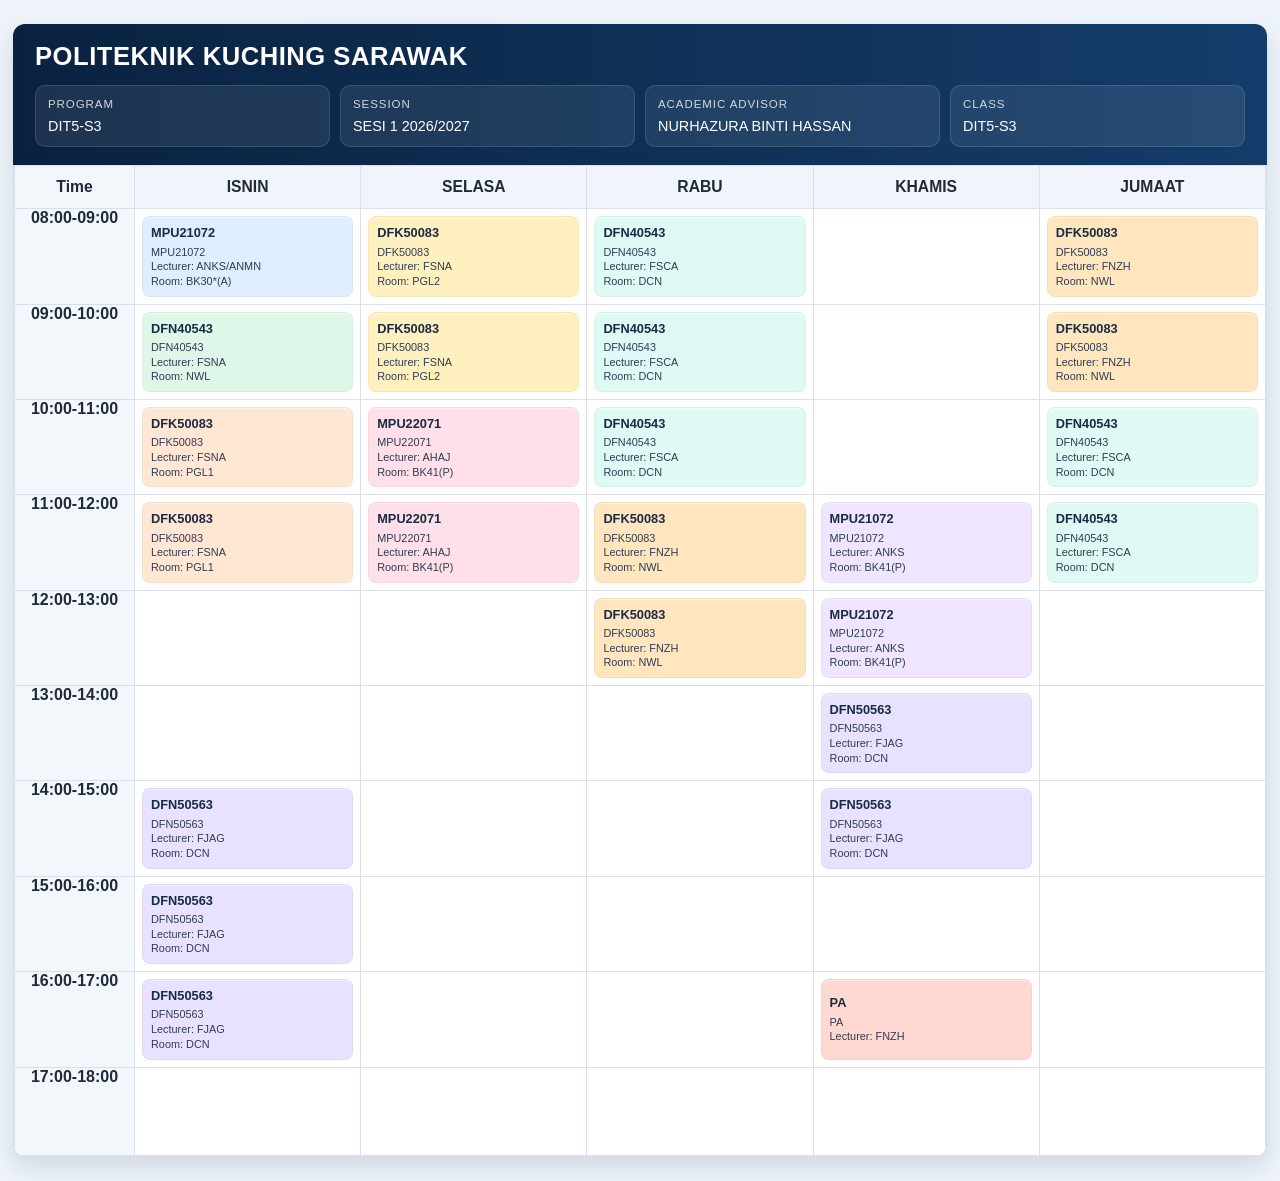
<file: FYP BLOM ADA CREDIT/FYP BLOM ADA CREDIT/timetables/semester5_s3.html>
﻿<!DOCTYPE html>
<html lang="en">
<head>
  <meta charset="UTF-8" />
  <meta name="viewport" content="width=device-width, initial-scale=1.0" />
  <title>DIT5-S3 Timetable</title>
  <style>
    :root {
      --navy: #0a2240;
      --navy-2: #143d6b;
      --bg: #edf3f9;
      --panel: #f9fafc;
      --line: #d9e0eb;
      --text: #1e2a39;
      --muted: #53627b;
      --blue: #dfeeff;
      --green: #dff7e8;
      --peach: #ffe7d4;
      --purple: #e8e1ff;
      --yellow: #fff0bf;
      --pink: #ffdfe8;
      --mint: #dffaf5;
      --orange: #ffe6bf;
      --lavender: #efe5ff;
      --coral: #ffd9d1;
      --shadow: 0 10px 22px rgba(10, 34, 64, 0.12);
    }
    * { box-sizing: border-box; }
    body {
      margin: 0;
      font-family: Arial, Helvetica, sans-serif;
      background: var(--bg);
      color: var(--text);
    }
    .page { width: min(1280px, calc(100% - 26px)); margin: 24px auto; }
    .topbar {
      background: linear-gradient(90deg, var(--navy), var(--navy-2));
      color: #fff;
      border-radius: 12px 12px 0 0;
      padding: 18px 22px;
      box-shadow: var(--shadow);
    }
    .title { margin: 0; font-size: clamp(1.5rem, 2vw, 2.3rem); letter-spacing: 0.02em; font-weight: 700; }
    .meta-grid {
      margin-top: 14px;
      display: grid;
      grid-template-columns: repeat(4, minmax(180px, 1fr));
      gap: 10px;
    }
    .meta-box {
      background: rgba(255,255,255,0.08);
      border: 1px solid rgba(255,255,255,0.12);
      border-radius: 10px;
      padding: 10px 12px;
      line-height: 1.4;
      font-size: 0.9rem;
    }
    .meta-label {
      display: block;
      font-size: 0.72rem;
      text-transform: uppercase;
      letter-spacing: 0.08em;
      opacity: 0.8;
      margin-bottom: 4px;
    }
    .table-wrap {
      background: var(--panel);
      border: 1px solid var(--line);
      border-top: none;
      border-radius: 0 0 12px 12px;
      overflow: hidden;
      box-shadow: var(--shadow);
    }
    table {
      width: 100%;
      border-collapse: collapse;
      table-layout: fixed;
    }
    th, td {
      border: 1px solid var(--line);
      padding: 0;
      text-align: center;
      vertical-align: top;
      background: #fff;
    }
    thead th {
      background: #f1f5fb;
      color: var(--text);
      font-size: 0.98rem;
      font-weight: 700;
      padding: 12px 8px;
    }
    .time-col {
      width: 120px;
      background: #f3f6fa;
      font-weight: 700;
      color: var(--text);
    }
    .slot { height: 88px; padding: 7px; }
    .subject {
      height: 100%;
      border: 1px solid rgba(0,0,0,0.04);
      border-radius: 8px;
      padding: 8px 8px 7px;
      display: flex;
      flex-direction: column;
      justify-content: center;
      text-align: left;
      box-shadow: inset 0 1px 0 rgba(255,255,255,0.4);
    }
    .code {
      font-weight: 700;
      font-size: 0.8rem;
      line-height: 1.2;
      margin-bottom: 4px;
      color: #1a2c42;
    }
    .meta {
      font-size: 0.68rem;
      line-height: 1.35;
      color: #2f3d52;
    }
    .blue { background: var(--blue); }
    .green { background: var(--green); }
    .peach { background: var(--peach); }
    .purple { background: var(--purple); }
    .yellow { background: var(--yellow); }
    .pink { background: var(--pink); }
    .mint { background: var(--mint); }
    .orange { background: var(--orange); }
    .lavender { background: var(--lavender); }
    .coral { background: var(--coral); }
    @media (max-width: 860px) {
      .meta-grid { grid-template-columns: 1fr 1fr; }
      .table-wrap { overflow-x: auto; }
      table { min-width: 920px; }
    }
  </style>
</head>
<body>
  <div class="page">
    <div class="topbar">
      <h1 class="title">POLITEKNIK KUCHING SARAWAK</h1>
      <div class="meta-grid">
        <div class="meta-box"><span class="meta-label">Program</span>DIT5-S3</div>
        <div class="meta-box"><span class="meta-label">Session</span>SESI 1 2026/2027</div>
        <div class="meta-box"><span class="meta-label">Academic Advisor</span>NURHAZURA BINTI HASSAN</div>
        <div class="meta-box"><span class="meta-label">Class</span>DIT5-S3</div>
      </div>
    </div>

    <div class="table-wrap">
      <table>
        <thead>
          <tr>
            <th class="time-col">Time</th>
            <th>ISNIN</th>
            <th>SELASA</th>
            <th>RABU</th>
            <th>KHAMIS</th>
            <th>JUMAAT</th>
          </tr>
        </thead>
        <tbody>
          <tr><td class='time-col'>08:00-09:00</td><td class='slot'>    <div class="subject blue">
      <div class="code">MPU21072</div>
      <div class="meta">MPU21072<br>Lecturer: ANKS/ANMN<br>Room: BK30*(A)</div>
    </div></td><td class='slot'>    <div class="subject yellow">
      <div class="code">DFK50083</div>
      <div class="meta">DFK50083<br>Lecturer: FSNA<br>Room: PGL2</div>
    </div></td><td class='slot'>    <div class="subject mint">
      <div class="code">DFN40543</div>
      <div class="meta">DFN40543<br>Lecturer: FSCA<br>Room: DCN</div>
    </div></td><td class='slot'></td><td class='slot'>    <div class="subject orange">
      <div class="code">DFK50083</div>
      <div class="meta">DFK50083<br>Lecturer: FNZH<br>Room: NWL</div>
    </div></td></tr><tr><td class='time-col'>09:00-10:00</td><td class='slot'>    <div class="subject green">
      <div class="code">DFN40543</div>
      <div class="meta">DFN40543<br>Lecturer: FSNA<br>Room: NWL</div>
    </div></td><td class='slot'>    <div class="subject yellow">
      <div class="code">DFK50083</div>
      <div class="meta">DFK50083<br>Lecturer: FSNA<br>Room: PGL2</div>
    </div></td><td class='slot'>    <div class="subject mint">
      <div class="code">DFN40543</div>
      <div class="meta">DFN40543<br>Lecturer: FSCA<br>Room: DCN</div>
    </div></td><td class='slot'></td><td class='slot'>    <div class="subject orange">
      <div class="code">DFK50083</div>
      <div class="meta">DFK50083<br>Lecturer: FNZH<br>Room: NWL</div>
    </div></td></tr><tr><td class='time-col'>10:00-11:00</td><td class='slot'>    <div class="subject peach">
      <div class="code">DFK50083</div>
      <div class="meta">DFK50083<br>Lecturer: FSNA<br>Room: PGL1</div>
    </div></td><td class='slot'>    <div class="subject pink">
      <div class="code">MPU22071</div>
      <div class="meta">MPU22071<br>Lecturer: AHAJ<br>Room: BK41(P)</div>
    </div></td><td class='slot'>    <div class="subject mint">
      <div class="code">DFN40543</div>
      <div class="meta">DFN40543<br>Lecturer: FSCA<br>Room: DCN</div>
    </div></td><td class='slot'></td><td class='slot'>    <div class="subject mint">
      <div class="code">DFN40543</div>
      <div class="meta">DFN40543<br>Lecturer: FSCA<br>Room: DCN</div>
    </div></td></tr><tr><td class='time-col'>11:00-12:00</td><td class='slot'>    <div class="subject peach">
      <div class="code">DFK50083</div>
      <div class="meta">DFK50083<br>Lecturer: FSNA<br>Room: PGL1</div>
    </div></td><td class='slot'>    <div class="subject pink">
      <div class="code">MPU22071</div>
      <div class="meta">MPU22071<br>Lecturer: AHAJ<br>Room: BK41(P)</div>
    </div></td><td class='slot'>    <div class="subject orange">
      <div class="code">DFK50083</div>
      <div class="meta">DFK50083<br>Lecturer: FNZH<br>Room: NWL</div>
    </div></td><td class='slot'>    <div class="subject lavender">
      <div class="code">MPU21072</div>
      <div class="meta">MPU21072<br>Lecturer: ANKS<br>Room: BK41(P)</div>
    </div></td><td class='slot'>    <div class="subject mint">
      <div class="code">DFN40543</div>
      <div class="meta">DFN40543<br>Lecturer: FSCA<br>Room: DCN</div>
    </div></td></tr><tr><td class='time-col'>12:00-13:00</td><td class='slot'></td><td class='slot'></td><td class='slot'>    <div class="subject orange">
      <div class="code">DFK50083</div>
      <div class="meta">DFK50083<br>Lecturer: FNZH<br>Room: NWL</div>
    </div></td><td class='slot'>    <div class="subject lavender">
      <div class="code">MPU21072</div>
      <div class="meta">MPU21072<br>Lecturer: ANKS<br>Room: BK41(P)</div>
    </div></td><td class='slot'></td></tr><tr><td class='time-col'>13:00-14:00</td><td class='slot'></td><td class='slot'></td><td class='slot'></td><td class='slot'>    <div class="subject purple">
      <div class="code">DFN50563</div>
      <div class="meta">DFN50563<br>Lecturer: FJAG<br>Room: DCN</div>
    </div></td><td class='slot'></td></tr><tr><td class='time-col'>14:00-15:00</td><td class='slot'>    <div class="subject purple">
      <div class="code">DFN50563</div>
      <div class="meta">DFN50563<br>Lecturer: FJAG<br>Room: DCN</div>
    </div></td><td class='slot'></td><td class='slot'></td><td class='slot'>    <div class="subject purple">
      <div class="code">DFN50563</div>
      <div class="meta">DFN50563<br>Lecturer: FJAG<br>Room: DCN</div>
    </div></td><td class='slot'></td></tr><tr><td class='time-col'>15:00-16:00</td><td class='slot'>    <div class="subject purple">
      <div class="code">DFN50563</div>
      <div class="meta">DFN50563<br>Lecturer: FJAG<br>Room: DCN</div>
    </div></td><td class='slot'></td><td class='slot'></td><td class='slot'></td><td class='slot'></td></tr><tr><td class='time-col'>16:00-17:00</td><td class='slot'>    <div class="subject purple">
      <div class="code">DFN50563</div>
      <div class="meta">DFN50563<br>Lecturer: FJAG<br>Room: DCN</div>
    </div></td><td class='slot'></td><td class='slot'></td><td class='slot'>    <div class="subject coral">
      <div class="code">PA</div>
      <div class="meta">PA<br>Lecturer: FNZH</div>
    </div></td><td class='slot'></td></tr><tr><td class='time-col'>17:00-18:00</td><td class='slot'></td><td class='slot'></td><td class='slot'></td><td class='slot'></td><td class='slot'></td></tr>
        </tbody>
      </table>
    </div>
  </div>
</body>
</html>
</file>
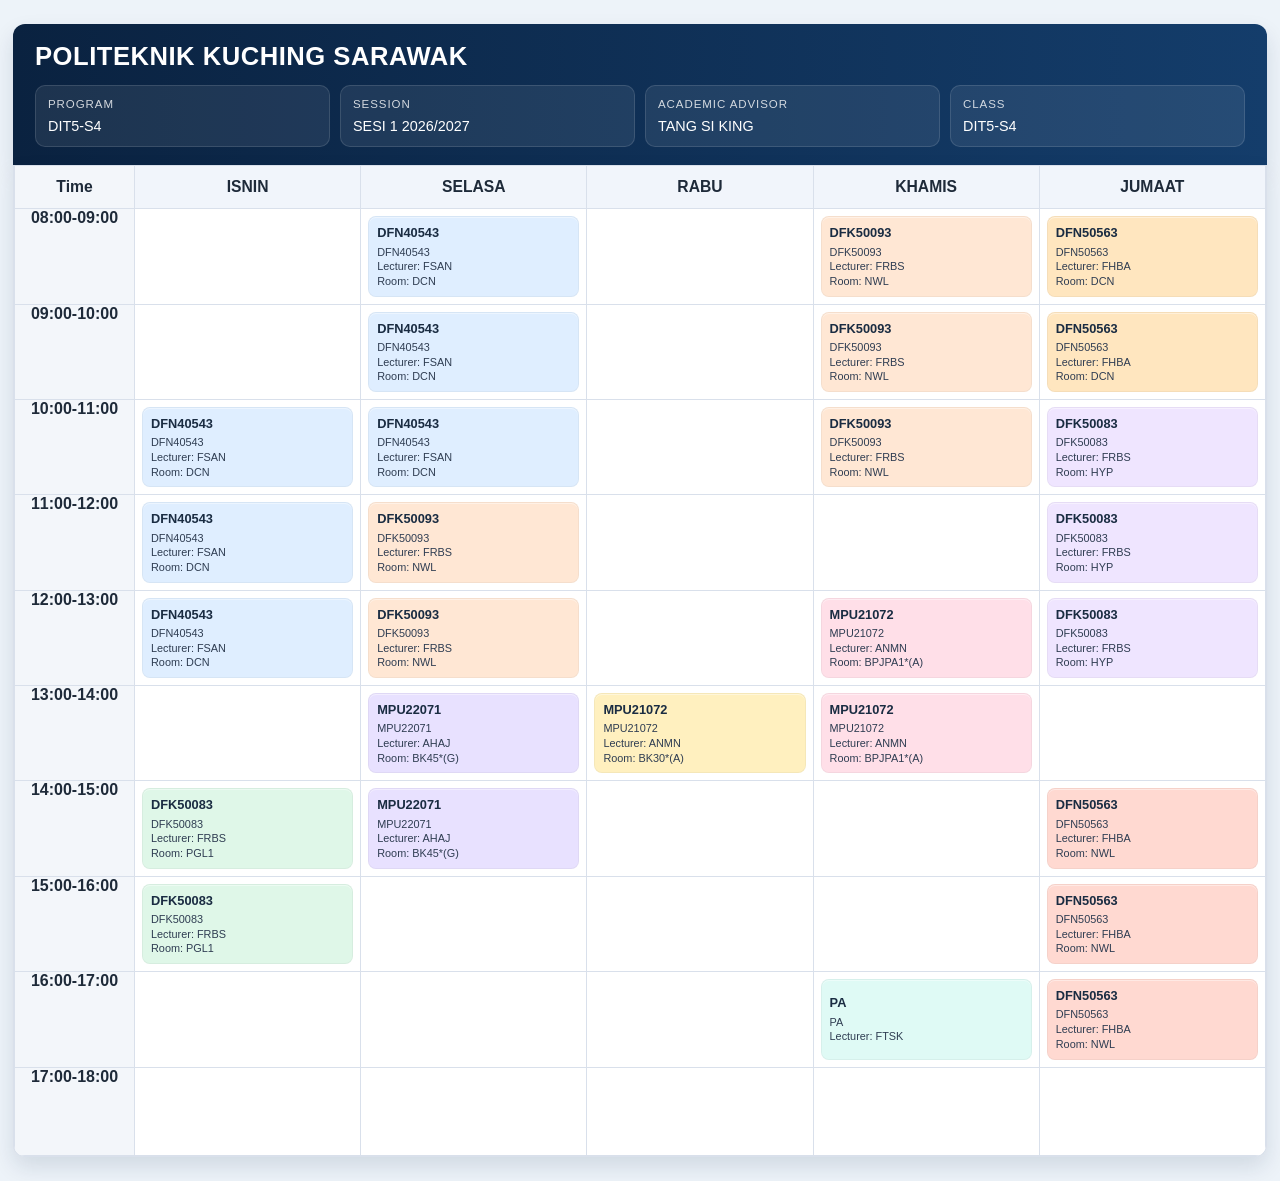
<file: FYP BLOM ADA CREDIT/FYP BLOM ADA CREDIT/timetables/semester5_s4.html>
﻿<!DOCTYPE html>
<html lang="en">
<head>
  <meta charset="UTF-8" />
  <meta name="viewport" content="width=device-width, initial-scale=1.0" />
  <title>DIT5-S4 Timetable</title>
  <style>
    :root {
      --navy: #0a2240;
      --navy-2: #143d6b;
      --bg: #edf3f9;
      --panel: #f9fafc;
      --line: #d9e0eb;
      --text: #1e2a39;
      --muted: #53627b;
      --blue: #dfeeff;
      --green: #dff7e8;
      --peach: #ffe7d4;
      --purple: #e8e1ff;
      --yellow: #fff0bf;
      --pink: #ffdfe8;
      --mint: #dffaf5;
      --orange: #ffe6bf;
      --lavender: #efe5ff;
      --coral: #ffd9d1;
      --shadow: 0 10px 22px rgba(10, 34, 64, 0.12);
    }
    * { box-sizing: border-box; }
    body {
      margin: 0;
      font-family: Arial, Helvetica, sans-serif;
      background: var(--bg);
      color: var(--text);
    }
    .page { width: min(1280px, calc(100% - 26px)); margin: 24px auto; }
    .topbar {
      background: linear-gradient(90deg, var(--navy), var(--navy-2));
      color: #fff;
      border-radius: 12px 12px 0 0;
      padding: 18px 22px;
      box-shadow: var(--shadow);
    }
    .title { margin: 0; font-size: clamp(1.5rem, 2vw, 2.3rem); letter-spacing: 0.02em; font-weight: 700; }
    .meta-grid {
      margin-top: 14px;
      display: grid;
      grid-template-columns: repeat(4, minmax(180px, 1fr));
      gap: 10px;
    }
    .meta-box {
      background: rgba(255,255,255,0.08);
      border: 1px solid rgba(255,255,255,0.12);
      border-radius: 10px;
      padding: 10px 12px;
      line-height: 1.4;
      font-size: 0.9rem;
    }
    .meta-label {
      display: block;
      font-size: 0.72rem;
      text-transform: uppercase;
      letter-spacing: 0.08em;
      opacity: 0.8;
      margin-bottom: 4px;
    }
    .table-wrap {
      background: var(--panel);
      border: 1px solid var(--line);
      border-top: none;
      border-radius: 0 0 12px 12px;
      overflow: hidden;
      box-shadow: var(--shadow);
    }
    table {
      width: 100%;
      border-collapse: collapse;
      table-layout: fixed;
    }
    th, td {
      border: 1px solid var(--line);
      padding: 0;
      text-align: center;
      vertical-align: top;
      background: #fff;
    }
    thead th {
      background: #f1f5fb;
      color: var(--text);
      font-size: 0.98rem;
      font-weight: 700;
      padding: 12px 8px;
    }
    .time-col {
      width: 120px;
      background: #f3f6fa;
      font-weight: 700;
      color: var(--text);
    }
    .slot { height: 88px; padding: 7px; }
    .subject {
      height: 100%;
      border: 1px solid rgba(0,0,0,0.04);
      border-radius: 8px;
      padding: 8px 8px 7px;
      display: flex;
      flex-direction: column;
      justify-content: center;
      text-align: left;
      box-shadow: inset 0 1px 0 rgba(255,255,255,0.4);
    }
    .code {
      font-weight: 700;
      font-size: 0.8rem;
      line-height: 1.2;
      margin-bottom: 4px;
      color: #1a2c42;
    }
    .meta {
      font-size: 0.68rem;
      line-height: 1.35;
      color: #2f3d52;
    }
    .blue { background: var(--blue); }
    .green { background: var(--green); }
    .peach { background: var(--peach); }
    .purple { background: var(--purple); }
    .yellow { background: var(--yellow); }
    .pink { background: var(--pink); }
    .mint { background: var(--mint); }
    .orange { background: var(--orange); }
    .lavender { background: var(--lavender); }
    .coral { background: var(--coral); }
    @media (max-width: 860px) {
      .meta-grid { grid-template-columns: 1fr 1fr; }
      .table-wrap { overflow-x: auto; }
      table { min-width: 920px; }
    }
  </style>
</head>
<body>
  <div class="page">
    <div class="topbar">
      <h1 class="title">POLITEKNIK KUCHING SARAWAK</h1>
      <div class="meta-grid">
        <div class="meta-box"><span class="meta-label">Program</span>DIT5-S4</div>
        <div class="meta-box"><span class="meta-label">Session</span>SESI 1 2026/2027</div>
        <div class="meta-box"><span class="meta-label">Academic Advisor</span>TANG SI KING</div>
        <div class="meta-box"><span class="meta-label">Class</span>DIT5-S4</div>
      </div>
    </div>

    <div class="table-wrap">
      <table>
        <thead>
          <tr>
            <th class="time-col">Time</th>
            <th>ISNIN</th>
            <th>SELASA</th>
            <th>RABU</th>
            <th>KHAMIS</th>
            <th>JUMAAT</th>
          </tr>
        </thead>
        <tbody>
          <tr><td class='time-col'>08:00-09:00</td><td class='slot'></td><td class='slot'>    <div class="subject blue">
      <div class="code">DFN40543</div>
      <div class="meta">DFN40543<br>Lecturer: FSAN<br>Room: DCN</div>
    </div></td><td class='slot'></td><td class='slot'>    <div class="subject peach">
      <div class="code">DFK50093</div>
      <div class="meta">DFK50093<br>Lecturer: FRBS<br>Room: NWL</div>
    </div></td><td class='slot'>    <div class="subject orange">
      <div class="code">DFN50563</div>
      <div class="meta">DFN50563<br>Lecturer: FHBA<br>Room: DCN</div>
    </div></td></tr><tr><td class='time-col'>09:00-10:00</td><td class='slot'></td><td class='slot'>    <div class="subject blue">
      <div class="code">DFN40543</div>
      <div class="meta">DFN40543<br>Lecturer: FSAN<br>Room: DCN</div>
    </div></td><td class='slot'></td><td class='slot'>    <div class="subject peach">
      <div class="code">DFK50093</div>
      <div class="meta">DFK50093<br>Lecturer: FRBS<br>Room: NWL</div>
    </div></td><td class='slot'>    <div class="subject orange">
      <div class="code">DFN50563</div>
      <div class="meta">DFN50563<br>Lecturer: FHBA<br>Room: DCN</div>
    </div></td></tr><tr><td class='time-col'>10:00-11:00</td><td class='slot'>    <div class="subject blue">
      <div class="code">DFN40543</div>
      <div class="meta">DFN40543<br>Lecturer: FSAN<br>Room: DCN</div>
    </div></td><td class='slot'>    <div class="subject blue">
      <div class="code">DFN40543</div>
      <div class="meta">DFN40543<br>Lecturer: FSAN<br>Room: DCN</div>
    </div></td><td class='slot'></td><td class='slot'>    <div class="subject peach">
      <div class="code">DFK50093</div>
      <div class="meta">DFK50093<br>Lecturer: FRBS<br>Room: NWL</div>
    </div></td><td class='slot'>    <div class="subject lavender">
      <div class="code">DFK50083</div>
      <div class="meta">DFK50083<br>Lecturer: FRBS<br>Room: HYP</div>
    </div></td></tr><tr><td class='time-col'>11:00-12:00</td><td class='slot'>    <div class="subject blue">
      <div class="code">DFN40543</div>
      <div class="meta">DFN40543<br>Lecturer: FSAN<br>Room: DCN</div>
    </div></td><td class='slot'>    <div class="subject peach">
      <div class="code">DFK50093</div>
      <div class="meta">DFK50093<br>Lecturer: FRBS<br>Room: NWL</div>
    </div></td><td class='slot'></td><td class='slot'></td><td class='slot'>    <div class="subject lavender">
      <div class="code">DFK50083</div>
      <div class="meta">DFK50083<br>Lecturer: FRBS<br>Room: HYP</div>
    </div></td></tr><tr><td class='time-col'>12:00-13:00</td><td class='slot'>    <div class="subject blue">
      <div class="code">DFN40543</div>
      <div class="meta">DFN40543<br>Lecturer: FSAN<br>Room: DCN</div>
    </div></td><td class='slot'>    <div class="subject peach">
      <div class="code">DFK50093</div>
      <div class="meta">DFK50093<br>Lecturer: FRBS<br>Room: NWL</div>
    </div></td><td class='slot'></td><td class='slot'>    <div class="subject pink">
      <div class="code">MPU21072</div>
      <div class="meta">MPU21072<br>Lecturer: ANMN<br>Room: BPJPA1*(A)</div>
    </div></td><td class='slot'>    <div class="subject lavender">
      <div class="code">DFK50083</div>
      <div class="meta">DFK50083<br>Lecturer: FRBS<br>Room: HYP</div>
    </div></td></tr><tr><td class='time-col'>13:00-14:00</td><td class='slot'></td><td class='slot'>    <div class="subject purple">
      <div class="code">MPU22071</div>
      <div class="meta">MPU22071<br>Lecturer: AHAJ<br>Room: BK45*(G)</div>
    </div></td><td class='slot'>    <div class="subject yellow">
      <div class="code">MPU21072</div>
      <div class="meta">MPU21072<br>Lecturer: ANMN<br>Room: BK30*(A)</div>
    </div></td><td class='slot'>    <div class="subject pink">
      <div class="code">MPU21072</div>
      <div class="meta">MPU21072<br>Lecturer: ANMN<br>Room: BPJPA1*(A)</div>
    </div></td><td class='slot'></td></tr><tr><td class='time-col'>14:00-15:00</td><td class='slot'>    <div class="subject green">
      <div class="code">DFK50083</div>
      <div class="meta">DFK50083<br>Lecturer: FRBS<br>Room: PGL1</div>
    </div></td><td class='slot'>    <div class="subject purple">
      <div class="code">MPU22071</div>
      <div class="meta">MPU22071<br>Lecturer: AHAJ<br>Room: BK45*(G)</div>
    </div></td><td class='slot'></td><td class='slot'></td><td class='slot'>    <div class="subject coral">
      <div class="code">DFN50563</div>
      <div class="meta">DFN50563<br>Lecturer: FHBA<br>Room: NWL</div>
    </div></td></tr><tr><td class='time-col'>15:00-16:00</td><td class='slot'>    <div class="subject green">
      <div class="code">DFK50083</div>
      <div class="meta">DFK50083<br>Lecturer: FRBS<br>Room: PGL1</div>
    </div></td><td class='slot'></td><td class='slot'></td><td class='slot'></td><td class='slot'>    <div class="subject coral">
      <div class="code">DFN50563</div>
      <div class="meta">DFN50563<br>Lecturer: FHBA<br>Room: NWL</div>
    </div></td></tr><tr><td class='time-col'>16:00-17:00</td><td class='slot'></td><td class='slot'></td><td class='slot'></td><td class='slot'>    <div class="subject mint">
      <div class="code">PA</div>
      <div class="meta">PA<br>Lecturer: FTSK</div>
    </div></td><td class='slot'>    <div class="subject coral">
      <div class="code">DFN50563</div>
      <div class="meta">DFN50563<br>Lecturer: FHBA<br>Room: NWL</div>
    </div></td></tr><tr><td class='time-col'>17:00-18:00</td><td class='slot'></td><td class='slot'></td><td class='slot'></td><td class='slot'></td><td class='slot'></td></tr>
        </tbody>
      </table>
    </div>
  </div>
</body>
</html>
</file>
